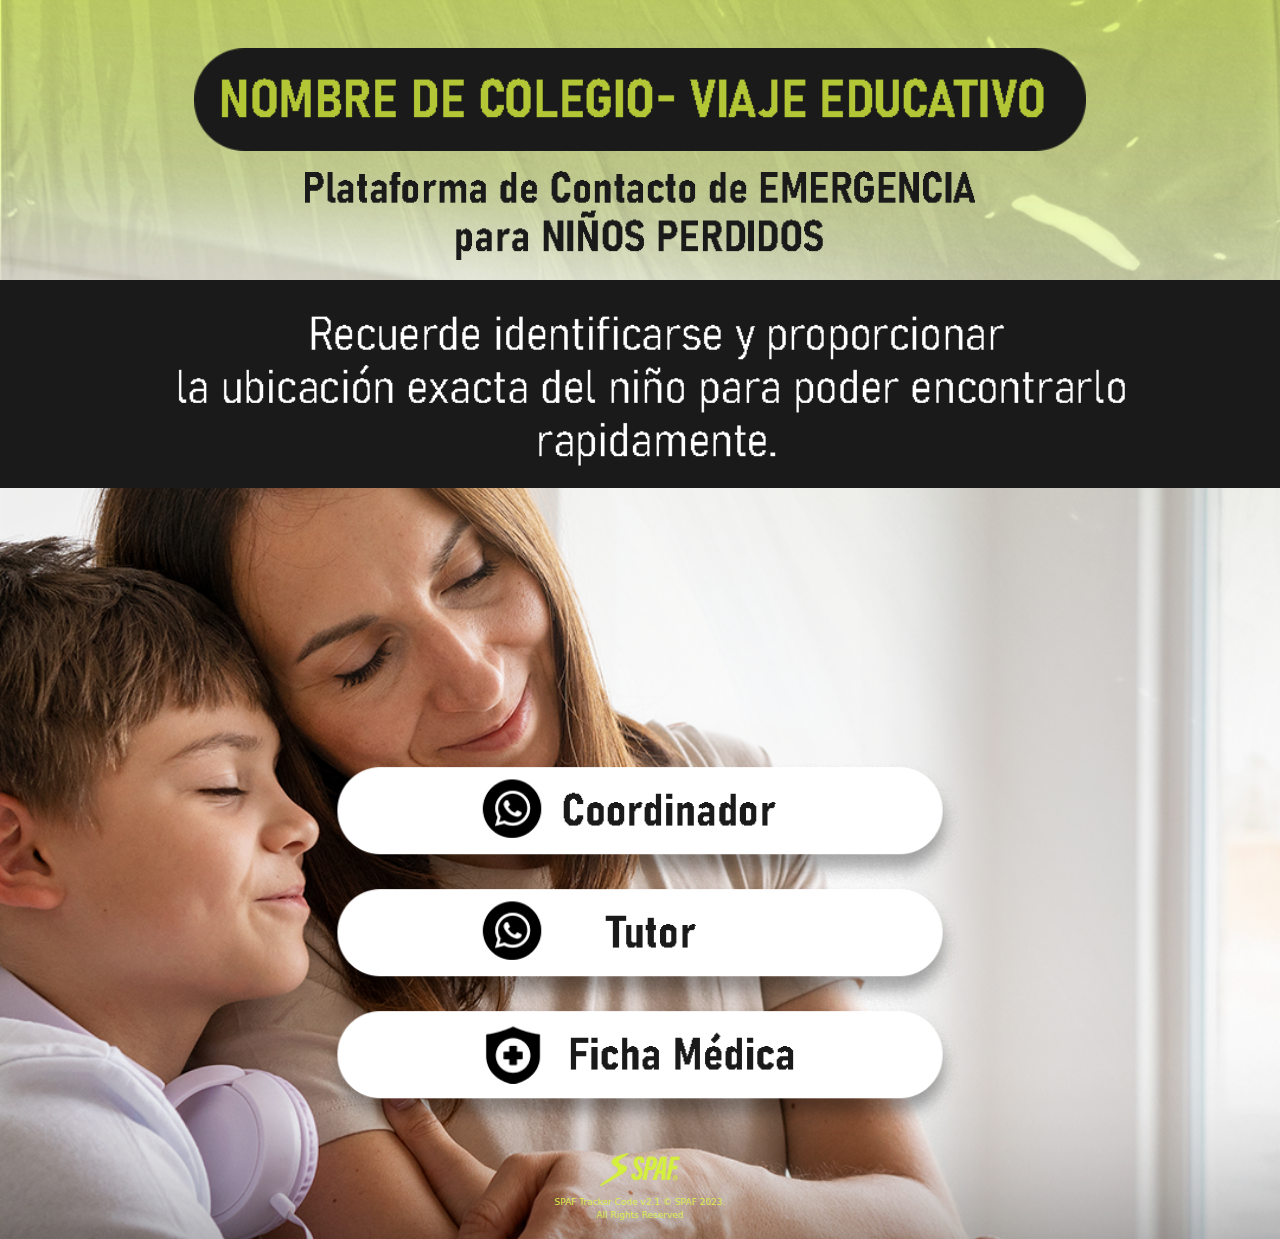
<file: index.html>
<!DOCTYPE html>
<html lang="en">

<head>
    <meta charset="utf-8" />
    <meta name="viewport" content="width=device-width, initial-scale=1, shrink-to-fit=no" />
    <meta name="description" content="" />
    <meta name="author" content="" />
    <title>Spaf Tracker Code</title>

    <link rel="icon" type="image/x-icon" href="./assets-spaf/img/iso liso.png" />

    <link href="css/styles.css" rel="stylesheet" />
    <link href="css/style2.css" rel="stylesheet" />
    <link rel="stylesheet" href="https://unpkg.com/aos@next/dist/aos.css" />
</head>

<body>
    <!--<div class="loader">
        <div class="loader-bar" id="progress"></div>
    </div>-->

    <div class="container">
        <div class="text-center mt-5">
            <img class="pastilla1" src="./assets-spaf/img/buttoms/NOMBRE DE COLEGIO- VIAJE EDUCATIVO.png"
                alt="pastilla-1">
            <img class="plataforma" src="./assets-spaf/img/Plataforma de Contacto de EMERGENCIA para NIÑOS PERDIDOS.png"
                alt="plataforma">
        </div>
    </div>

    <div class="cuadro-aclara">

        <div class="aclara">
            <img class="aclara-img"
                src="./assets-spaf/img/Recuerde identificarse y proporcionar la ubicación exacta del n.png" alt="">
        </div>

    </div>

    <section class="telefonos">

        <div data-aos="fade-up" data-aos-duration="8000" data-aos-delay="400">
            <!------- contacto cordi -------->
            <div class="wpp-empresa">
                <a href="https://api.whatsapp.com/send?phone=543794155930">
                    <img class="logo-wpp" src="./assets-spaf/img/buttoms/contacto coordinador.png" alt="cordi-wpp">
                </a>
            </div>

            <!------ contacto emergencia ------->
            <div class="wpp-empresa2">
                <a href="https://api.whatsapp.com/send?phone=543794155930">
                    <img class="logo-wpp" src="./assets-spaf/img/buttoms/NRO DE SEGURIDAD PARENTAL.png" alt="cordi-wpp">
                </a>
            </div>

            <!------- ficha medica ------->
            <div class="ficha-medica">
                <a href="ficha-medica.html">
                    <img class="logo-wpp" src="./assets-spaf/img/buttoms/FICHA MEDICA.png" alt="cordi-wpp">
                </a>
            </div>
        </div>
        <br />
    </section>

    <footer>
        <img class="logo-spaf" src="./assets-spaf/img/NEW SPAF copia.png" alt="logo-spaf">
        <p class="version">SPAF Tracker Code v2.1 &copy; SPAF 2023. <br /> All Rights Reserved</p>
    </footer>

    <div class="script">
    <script src="https://cdn.jsdelivr.net/npm/bootstrap@5.2.3/dist/js/bootstrap.bundle.min.js"></script>
    <script src="js/scripts.js"></script>
    <script src="https://unpkg.com/aos@next/dist/aos.js"></script>
    <script>
        AOS.init();
    </script>
    </div>
</body>

</html>
</file>
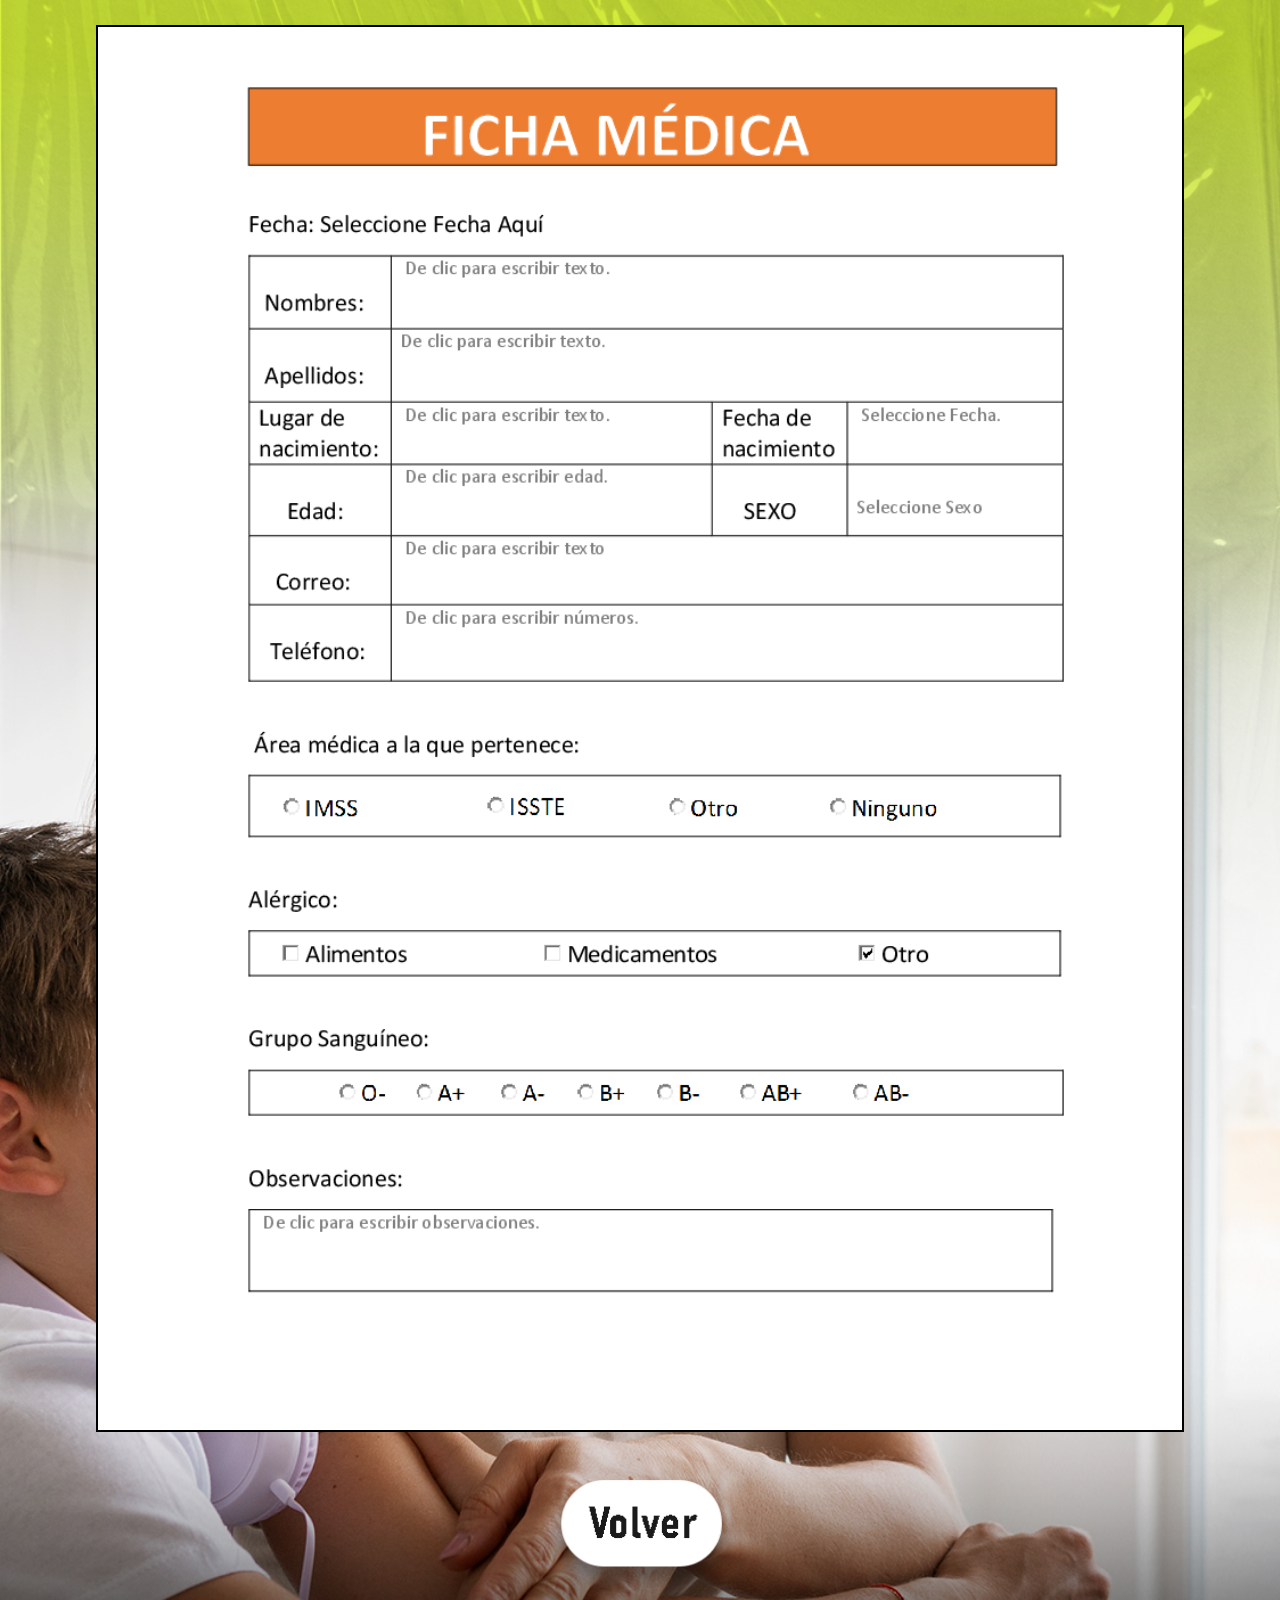
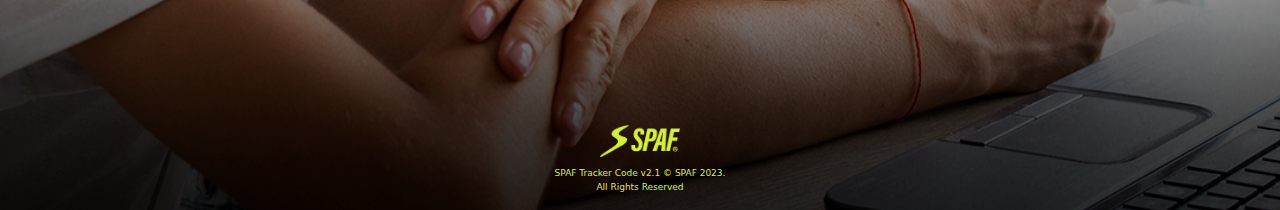
<file: ficha-medica.html>
<!DOCTYPE html>
<html lang="en">

<head>
    <meta charset="utf-8" />
    <meta name="viewport" content="width=device-width, initial-scale=1, shrink-to-fit=no" />
    <meta name="description" content="" />
    <meta name="author" content="" />
    <title>Spaf Tracker Code</title>

    <link rel="icon" type="image/x-icon" href="./assets-spaf/img/iso liso.png" />

    <link href="css/styles.css" rel="stylesheet" />
    <link href="css/style2.css" rel="stylesheet" />
</head>

<body>

    <section>
        <div class="ficha">
            <img class="ficha-img" src="./assets-spaf/img/ficha medica.png" alt="ficha-medica">
        </div>
    </section>
    <br />
    <section>
        <div class="volver">
            <a href="./index.html">
                <img class="volver2" src="./assets-spaf/img/buttoms/volver.png" alt="volver">
            </a>
        </div>
    </section>

    <footer class="footerFM">
        <img class="logo-spaf" src="./assets-spaf/img/NEW SPAF copia.png" alt="logo-spaf">
        <p class="version">SPAF Tracker Code v2.1 &copy; SPAF 2023. <br /> All Rights Reserved</p>
    </footer>

    <div class="script">
        <script src="https://cdn.jsdelivr.net/npm/bootstrap@5.2.3/dist/js/bootstrap.bundle.min.js"></script>
        <script src="js/scripts.js"></script>
    </div>
</body>

</html>
</file>
<file: css/styles.css>
@charset "UTF-8";

:root {
  --bs-blue: #0d6efd;
  --bs-indigo: #6610f2;
  --bs-purple: #6f42c1;
  --bs-pink: #d63384;
  --bs-red: #dc3545;
  --bs-orange: #fd7e14;
  --bs-yellow: #ffc107;
  --bs-green: #198754;
  --bs-teal: #20c997;
  --bs-cyan: #0dcaf0;
  --bs-black: #000;
  --bs-white: #fff;
  --bs-gray: #6c757d;
  --bs-gray-dark: #343a40;
  --bs-gray-100: #f8f9fa;
  --bs-gray-200: #e9ecef;
  --bs-gray-300: #dee2e6;
  --bs-gray-400: #ced4da;
  --bs-gray-500: #adb5bd;
  --bs-gray-600: #6c757d;
  --bs-gray-700: #495057;
  --bs-gray-800: #343a40;
  --bs-gray-900: #212529;
  --bs-primary: #0d6efd;
  --bs-secondary: #6c757d;
  --bs-success: #198754;
  --bs-info: #0dcaf0;
  --bs-warning: #ffc107;
  --bs-danger: #dc3545;
  --bs-light: #f8f9fa;
  --bs-dark: #212529;
  --bs-primary-rgb: 13, 110, 253;
  --bs-secondary-rgb: 108, 117, 125;
  --bs-success-rgb: 25, 135, 84;
  --bs-info-rgb: 13, 202, 240;
  --bs-warning-rgb: 255, 193, 7;
  --bs-danger-rgb: 220, 53, 69;
  --bs-light-rgb: 248, 249, 250;
  --bs-dark-rgb: 33, 37, 41;
  --bs-white-rgb: 255, 255, 255;
  --bs-black-rgb: 0, 0, 0;
  --bs-body-color-rgb: 33, 37, 41;
  --bs-body-bg-rgb: 255, 255, 255;
  --bs-font-sans-serif: system-ui, -apple-system, "Segoe UI", Roboto, "Helvetica Neue", "Noto Sans", "Liberation Sans", Arial, sans-serif, "Apple Color Emoji", "Segoe UI Emoji", "Segoe UI Symbol", "Noto Color Emoji";
  --bs-font-monospace: SFMono-Regular, Menlo, Monaco, Consolas, "Liberation Mono", "Courier New", monospace;
  --bs-gradient: linear-gradient(180deg, rgba(255, 255, 255, 0.15), rgba(255, 255, 255, 0));
  --bs-body-font-family: var(--bs-font-sans-serif);
  --bs-body-font-size: 1rem;
  --bs-body-font-weight: 400;
  --bs-body-line-height: 1.5;
  --bs-body-color: #212529;
  --bs-body-bg: #fff;
  --bs-border-width: 1px;
  --bs-border-style: solid;
  --bs-border-color: #dee2e6;
  --bs-border-color-translucent: rgba(0, 0, 0, 0.175);
  --bs-border-radius: 0.375rem;
  --bs-border-radius-sm: 0.25rem;
  --bs-border-radius-lg: 0.5rem;
  --bs-border-radius-xl: 1rem;
  --bs-border-radius-2xl: 2rem;
  --bs-border-radius-pill: 50rem;
  --bs-link-color: #0d6efd;
  --bs-link-hover-color: #0a58ca;
  --bs-code-color: #d63384;
  --bs-highlight-bg: #fff3cd;
}

*,
*::before,
*::after {
  box-sizing: border-box;
}

@media (prefers-reduced-motion: no-preference) {
  :root {
    scroll-behavior: smooth;
  }
}

body {
  margin: 0;
  font-family: var(--bs-body-font-family);
  font-size: var(--bs-body-font-size);
  font-weight: var(--bs-body-font-weight);
  line-height: var(--bs-body-line-height);
  color: var(--bs-body-color);
  text-align: var(--bs-body-text-align);
  background-color: var(--bs-body-bg);
  -webkit-text-size-adjust: 100%;
  -webkit-tap-highlight-color: rgba(0, 0, 0, 0);
}

hr {
  margin: 1rem 0;
  color: inherit;
  border: 0;
  border-top: 1px solid;
  opacity: 0.25;
}

h6, .h6, h5, .h5, h4, .h4, h3, .h3, h2, .h2, h1, .h1 {
  margin-top: 0;
  margin-bottom: 0.5rem;
  font-weight: 500;
  line-height: 1.2;
}

h1, .h1 {
  font-size: calc(1.375rem + 1.5vw);
}
@media (min-width: 1200px) {
  h1, .h1 {
    font-size: 2.5rem;
  }
}

h2, .h2 {
  font-size: calc(1.325rem + 0.9vw);
}
@media (min-width: 1200px) {
  h2, .h2 {
    font-size: 2rem;
  }
}

h3, .h3 {
  font-size: calc(1.3rem + 0.6vw);
}
@media (min-width: 1200px) {
  h3, .h3 {
    font-size: 1.75rem;
  }
}

h4, .h4 {
  font-size: calc(1.275rem + 0.3vw);
}
@media (min-width: 1200px) {
  h4, .h4 {
    font-size: 1.5rem;
  }
}

h5, .h5 {
  font-size: 1.25rem;
}

h6, .h6 {
  font-size: 1rem;
}

p {
  margin-top: 0;
  margin-bottom: 1rem;
}

abbr[title] {
  -webkit-text-decoration: underline dotted;
          text-decoration: underline dotted;
  cursor: help;
  -webkit-text-decoration-skip-ink: none;
          text-decoration-skip-ink: none;
}

address {
  margin-bottom: 1rem;
  font-style: normal;
  line-height: inherit;
}

ol,
ul {
  padding-left: 2rem;
}

ol,
ul,
dl {
  margin-top: 0;
  margin-bottom: 1rem;
}

ol ol,
ul ul,
ol ul,
ul ol {
  margin-bottom: 0;
}

dt {
  font-weight: 700;
}

dd {
  margin-bottom: 0.5rem;
  margin-left: 0;
}

blockquote {
  margin: 0 0 1rem;
}

b,
strong {
  font-weight: bolder;
}

small, .small {
  font-size: 0.875em;
}

mark, .mark {
  padding: 0.1875em;
  background-color: var(--bs-highlight-bg);
}

sub,
sup {
  position: relative;
  font-size: 0.75em;
  line-height: 0;
  vertical-align: baseline;
}

sub {
  bottom: -0.25em;
}

sup {
  top: -0.5em;
}

a {
  color: var(--bs-link-color);
  text-decoration: underline;
}
a:hover {
  color: var(--bs-link-hover-color);
}

a:not([href]):not([class]), a:not([href]):not([class]):hover {
  color: inherit;
  text-decoration: none;
}

pre,
code,
kbd,
samp {
  font-family: var(--bs-font-monospace);
  font-size: 1em;
}

pre {
  display: block;
  margin-top: 0;
  margin-bottom: 1rem;
  overflow: auto;
  font-size: 0.875em;
}
pre code {
  font-size: inherit;
  color: inherit;
  word-break: normal;
}

code {
  font-size: 0.875em;
  color: var(--bs-code-color);
  word-wrap: break-word;
}
a > code {
  color: inherit;
}

kbd {
  padding: 0.1875rem 0.375rem;
  font-size: 0.875em;
  color: var(--bs-body-bg);
  background-color: var(--bs-body-color);
  border-radius: 0.25rem;
}
kbd kbd {
  padding: 0;
  font-size: 1em;
}

figure {
  margin: 0 0 1rem;
}

img,
svg {
  vertical-align: middle;
}

table {
  caption-side: bottom;
  border-collapse: collapse;
}

caption {
  padding-top: 0.5rem;
  padding-bottom: 0.5rem;
  color: #6c757d;
  text-align: left;
}

th {
  text-align: inherit;
  text-align: -webkit-match-parent;
}

thead,
tbody,
tfoot,
tr,
td,
th {
  border-color: inherit;
  border-style: solid;
  border-width: 0;
}

label {
  display: inline-block;
}

button {
  border-radius: 0;
}

button:focus:not(:focus-visible) {
  outline: 0;
}

input,
button,
select,
optgroup,
textarea {
  margin: 0;
  font-family: inherit;
  font-size: inherit;
  line-height: inherit;
}

button,
select {
  text-transform: none;
}

[role=button] {
  cursor: pointer;
}

select {
  word-wrap: normal;
}
select:disabled {
  opacity: 1;
}

[list]:not([type=date]):not([type=datetime-local]):not([type=month]):not([type=week]):not([type=time])::-webkit-calendar-picker-indicator {
  display: none !important;
}

button,
[type=button],
[type=reset],
[type=submit] {
  -webkit-appearance: button;
}
button:not(:disabled),
[type=button]:not(:disabled),
[type=reset]:not(:disabled),
[type=submit]:not(:disabled) {
  cursor: pointer;
}

::-moz-focus-inner {
  padding: 0;
  border-style: none;
}

textarea {
  resize: vertical;
}

fieldset {
  min-width: 0;
  padding: 0;
  margin: 0;
  border: 0;
}

legend {
  float: left;
  width: 100%;
  padding: 0;
  margin-bottom: 0.5rem;
  font-size: calc(1.275rem + 0.3vw);
  line-height: inherit;
}
@media (min-width: 1200px) {
  legend {
    font-size: 1.5rem;
  }
}
legend + * {
  clear: left;
}

::-webkit-datetime-edit-fields-wrapper,
::-webkit-datetime-edit-text,
::-webkit-datetime-edit-minute,
::-webkit-datetime-edit-hour-field,
::-webkit-datetime-edit-day-field,
::-webkit-datetime-edit-month-field,
::-webkit-datetime-edit-year-field {
  padding: 0;
}

::-webkit-inner-spin-button {
  height: auto;
}

[type=search] {
  outline-offset: -2px;
  -webkit-appearance: textfield;
}

/* rtl:raw:
[type="tel"],
[type="url"],
[type="email"],
[type="number"] {
  direction: ltr;
}
*/
::-webkit-search-decoration {
  -webkit-appearance: none;
}

::-webkit-color-swatch-wrapper {
  padding: 0;
}

::file-selector-button {
  font: inherit;
  -webkit-appearance: button;
}

output {
  display: inline-block;
}

iframe {
  border: 0;
}

summary {
  display: list-item;
  cursor: pointer;
}

progress {
  vertical-align: baseline;
}

[hidden] {
  display: none !important;
}

.lead {
  font-size: 1.25rem;
  font-weight: 300;
}

.display-1 {
  font-size: calc(1.625rem + 4.5vw);
  font-weight: 300;
  line-height: 1.2;
}
@media (min-width: 1200px) {
  .display-1 {
    font-size: 5rem;
  }
}

.display-2 {
  font-size: calc(1.575rem + 3.9vw);
  font-weight: 300;
  line-height: 1.2;
}
@media (min-width: 1200px) {
  .display-2 {
    font-size: 4.5rem;
  }
}

.display-3 {
  font-size: calc(1.525rem + 3.3vw);
  font-weight: 300;
  line-height: 1.2;
}
@media (min-width: 1200px) {
  .display-3 {
    font-size: 4rem;
  }
}

.display-4 {
  font-size: calc(1.475rem + 2.7vw);
  font-weight: 300;
  line-height: 1.2;
}
@media (min-width: 1200px) {
  .display-4 {
    font-size: 3.5rem;
  }
}

.display-5 {
  font-size: calc(1.425rem + 2.1vw);
  font-weight: 300;
  line-height: 1.2;
}
@media (min-width: 1200px) {
  .display-5 {
    font-size: 3rem;
  }
}

.display-6 {
  font-size: calc(1.375rem + 1.5vw);
  font-weight: 300;
  line-height: 1.2;
}
@media (min-width: 1200px) {
  .display-6 {
    font-size: 2.5rem;
  }
}

.list-unstyled {
  padding-left: 0;
  list-style: none;
}

.list-inline {
  padding-left: 0;
  list-style: none;
}

.list-inline-item {
  display: inline-block;
}
.list-inline-item:not(:last-child) {
  margin-right: 0.5rem;
}

.initialism {
  font-size: 0.875em;
  text-transform: uppercase;
}

.blockquote {
  margin-bottom: 1rem;
  font-size: 1.25rem;
}
.blockquote > :last-child {
  margin-bottom: 0;
}

.blockquote-footer {
  margin-top: -1rem;
  margin-bottom: 1rem;
  font-size: 0.875em;
  color: #6c757d;
}
.blockquote-footer::before {
  content: "— ";
}

.img-fluid {
  max-width: 100%;
  height: auto;
}

.img-thumbnail {
  padding: 0.25rem;
  background-color: #fff;
  border: 1px solid var(--bs-border-color);
  border-radius: 0.375rem;
  max-width: 100%;
  height: auto;
}

.figure {
  display: inline-block;
}

.figure-img {
  margin-bottom: 0.5rem;
  line-height: 1;
}

.figure-caption {
  font-size: 0.875em;
  color: #6c757d;
}

.container,
.container-fluid,
.container-xxl,
.container-xl,
.container-lg,
.container-md,
.container-sm {
  --bs-gutter-x: 1.5rem;
  --bs-gutter-y: 0;
  width: 100%;
  padding-right: calc(var(--bs-gutter-x) * 0.5);
  padding-left: calc(var(--bs-gutter-x) * 0.5);
  margin-right: auto;
  margin-left: auto;
}

@media (min-width: 576px) {
  .container-sm, .container {
    max-width: 540px;
  }
}
@media (min-width: 768px) {
  .container-md, .container-sm, .container {
    max-width: 720px;
  }
}
@media (min-width: 992px) {
  .container-lg, .container-md, .container-sm, .container {
    max-width: 960px;
  }
}
@media (min-width: 1200px) {
  .container-xl, .container-lg, .container-md, .container-sm, .container {
    max-width: 1140px;
  }
}
@media (min-width: 1400px) {
  .container-xxl, .container-xl, .container-lg, .container-md, .container-sm, .container {
    max-width: 1320px;
  }
}
.row {
  --bs-gutter-x: 1.5rem;
  --bs-gutter-y: 0;
  display: flex;
  flex-wrap: wrap;
  margin-top: calc(-1 * var(--bs-gutter-y));
  margin-right: calc(-0.5 * var(--bs-gutter-x));
  margin-left: calc(-0.5 * var(--bs-gutter-x));
}
.row > * {
  flex-shrink: 0;
  width: 100%;
  max-width: 100%;
  padding-right: calc(var(--bs-gutter-x) * 0.5);
  padding-left: calc(var(--bs-gutter-x) * 0.5);
  margin-top: var(--bs-gutter-y);
}

.col {
  flex: 1 0 0%;
}

.row-cols-auto > * {
  flex: 0 0 auto;
  width: auto;
}

.row-cols-1 > * {
  flex: 0 0 auto;
  width: 100%;
}

.row-cols-2 > * {
  flex: 0 0 auto;
  width: 50%;
}

.row-cols-3 > * {
  flex: 0 0 auto;
  width: 33.3333333333%;
}

.row-cols-4 > * {
  flex: 0 0 auto;
  width: 25%;
}

.row-cols-5 > * {
  flex: 0 0 auto;
  width: 20%;
}

.row-cols-6 > * {
  flex: 0 0 auto;
  width: 16.6666666667%;
}

.col-auto {
  flex: 0 0 auto;
  width: auto;
}

.col-1 {
  flex: 0 0 auto;
  width: 8.33333333%;
}

.col-2 {
  flex: 0 0 auto;
  width: 16.66666667%;
}

.col-3 {
  flex: 0 0 auto;
  width: 25%;
}

.col-4 {
  flex: 0 0 auto;
  width: 33.33333333%;
}

.col-5 {
  flex: 0 0 auto;
  width: 41.66666667%;
}

.col-6 {
  flex: 0 0 auto;
  width: 50%;
}

.col-7 {
  flex: 0 0 auto;
  width: 58.33333333%;
}

.col-8 {
  flex: 0 0 auto;
  width: 66.66666667%;
}

.col-9 {
  flex: 0 0 auto;
  width: 75%;
}

.col-10 {
  flex: 0 0 auto;
  width: 83.33333333%;
}

.col-11 {
  flex: 0 0 auto;
  width: 91.66666667%;
}

.col-12 {
  flex: 0 0 auto;
  width: 100%;
}

.offset-1 {
  margin-left: 8.33333333%;
}

.offset-2 {
  margin-left: 16.66666667%;
}

.offset-3 {
  margin-left: 25%;
}

.offset-4 {
  margin-left: 33.33333333%;
}

.offset-5 {
  margin-left: 41.66666667%;
}

.offset-6 {
  margin-left: 50%;
}

.offset-7 {
  margin-left: 58.33333333%;
}

.offset-8 {
  margin-left: 66.66666667%;
}

.offset-9 {
  margin-left: 75%;
}

.offset-10 {
  margin-left: 83.33333333%;
}

.offset-11 {
  margin-left: 91.66666667%;
}

.g-0,
.gx-0 {
  --bs-gutter-x: 0;
}

.g-0,
.gy-0 {
  --bs-gutter-y: 0;
}

.g-1,
.gx-1 {
  --bs-gutter-x: 0.25rem;
}

.g-1,
.gy-1 {
  --bs-gutter-y: 0.25rem;
}

.g-2,
.gx-2 {
  --bs-gutter-x: 0.5rem;
}

.g-2,
.gy-2 {
  --bs-gutter-y: 0.5rem;
}

.g-3,
.gx-3 {
  --bs-gutter-x: 1rem;
}

.g-3,
.gy-3 {
  --bs-gutter-y: 1rem;
}

.g-4,
.gx-4 {
  --bs-gutter-x: 1.5rem;
}

.g-4,
.gy-4 {
  --bs-gutter-y: 1.5rem;
}

.g-5,
.gx-5 {
  --bs-gutter-x: 3rem;
}

.g-5,
.gy-5 {
  --bs-gutter-y: 3rem;
}

@media (min-width: 576px) {
  .col-sm {
    flex: 1 0 0%;
  }
  .row-cols-sm-auto > * {
    flex: 0 0 auto;
    width: auto;
  }
  .row-cols-sm-1 > * {
    flex: 0 0 auto;
    width: 100%;
  }
  .row-cols-sm-2 > * {
    flex: 0 0 auto;
    width: 50%;
  }
  .row-cols-sm-3 > * {
    flex: 0 0 auto;
    width: 33.3333333333%;
  }
  .row-cols-sm-4 > * {
    flex: 0 0 auto;
    width: 25%;
  }
  .row-cols-sm-5 > * {
    flex: 0 0 auto;
    width: 20%;
  }
  .row-cols-sm-6 > * {
    flex: 0 0 auto;
    width: 16.6666666667%;
  }
  .col-sm-auto {
    flex: 0 0 auto;
    width: auto;
  }
  .col-sm-1 {
    flex: 0 0 auto;
    width: 8.33333333%;
  }
  .col-sm-2 {
    flex: 0 0 auto;
    width: 16.66666667%;
  }
  .col-sm-3 {
    flex: 0 0 auto;
    width: 25%;
  }
  .col-sm-4 {
    flex: 0 0 auto;
    width: 33.33333333%;
  }
  .col-sm-5 {
    flex: 0 0 auto;
    width: 41.66666667%;
  }
  .col-sm-6 {
    flex: 0 0 auto;
    width: 50%;
  }
  .col-sm-7 {
    flex: 0 0 auto;
    width: 58.33333333%;
  }
  .col-sm-8 {
    flex: 0 0 auto;
    width: 66.66666667%;
  }
  .col-sm-9 {
    flex: 0 0 auto;
    width: 75%;
  }
  .col-sm-10 {
    flex: 0 0 auto;
    width: 83.33333333%;
  }
  .col-sm-11 {
    flex: 0 0 auto;
    width: 91.66666667%;
  }
  .col-sm-12 {
    flex: 0 0 auto;
    width: 100%;
  }
  .offset-sm-0 {
    margin-left: 0;
  }
  .offset-sm-1 {
    margin-left: 8.33333333%;
  }
  .offset-sm-2 {
    margin-left: 16.66666667%;
  }
  .offset-sm-3 {
    margin-left: 25%;
  }
  .offset-sm-4 {
    margin-left: 33.33333333%;
  }
  .offset-sm-5 {
    margin-left: 41.66666667%;
  }
  .offset-sm-6 {
    margin-left: 50%;
  }
  .offset-sm-7 {
    margin-left: 58.33333333%;
  }
  .offset-sm-8 {
    margin-left: 66.66666667%;
  }
  .offset-sm-9 {
    margin-left: 75%;
  }
  .offset-sm-10 {
    margin-left: 83.33333333%;
  }
  .offset-sm-11 {
    margin-left: 91.66666667%;
  }
  .g-sm-0,
  .gx-sm-0 {
    --bs-gutter-x: 0;
  }
  .g-sm-0,
  .gy-sm-0 {
    --bs-gutter-y: 0;
  }
  .g-sm-1,
  .gx-sm-1 {
    --bs-gutter-x: 0.25rem;
  }
  .g-sm-1,
  .gy-sm-1 {
    --bs-gutter-y: 0.25rem;
  }
  .g-sm-2,
  .gx-sm-2 {
    --bs-gutter-x: 0.5rem;
  }
  .g-sm-2,
  .gy-sm-2 {
    --bs-gutter-y: 0.5rem;
  }
  .g-sm-3,
  .gx-sm-3 {
    --bs-gutter-x: 1rem;
  }
  .g-sm-3,
  .gy-sm-3 {
    --bs-gutter-y: 1rem;
  }
  .g-sm-4,
  .gx-sm-4 {
    --bs-gutter-x: 1.5rem;
  }
  .g-sm-4,
  .gy-sm-4 {
    --bs-gutter-y: 1.5rem;
  }
  .g-sm-5,
  .gx-sm-5 {
    --bs-gutter-x: 3rem;
  }
  .g-sm-5,
  .gy-sm-5 {
    --bs-gutter-y: 3rem;
  }
}
@media (min-width: 768px) {
  .col-md {
    flex: 1 0 0%;
  }
  .row-cols-md-auto > * {
    flex: 0 0 auto;
    width: auto;
  }
  .row-cols-md-1 > * {
    flex: 0 0 auto;
    width: 100%;
  }
  .row-cols-md-2 > * {
    flex: 0 0 auto;
    width: 50%;
  }
  .row-cols-md-3 > * {
    flex: 0 0 auto;
    width: 33.3333333333%;
  }
  .row-cols-md-4 > * {
    flex: 0 0 auto;
    width: 25%;
  }
  .row-cols-md-5 > * {
    flex: 0 0 auto;
    width: 20%;
  }
  .row-cols-md-6 > * {
    flex: 0 0 auto;
    width: 16.6666666667%;
  }
  .col-md-auto {
    flex: 0 0 auto;
    width: auto;
  }
  .col-md-1 {
    flex: 0 0 auto;
    width: 8.33333333%;
  }
  .col-md-2 {
    flex: 0 0 auto;
    width: 16.66666667%;
  }
  .col-md-3 {
    flex: 0 0 auto;
    width: 25%;
  }
  .col-md-4 {
    flex: 0 0 auto;
    width: 33.33333333%;
  }
  .col-md-5 {
    flex: 0 0 auto;
    width: 41.66666667%;
  }
  .col-md-6 {
    flex: 0 0 auto;
    width: 50%;
  }
  .col-md-7 {
    flex: 0 0 auto;
    width: 58.33333333%;
  }
  .col-md-8 {
    flex: 0 0 auto;
    width: 66.66666667%;
  }
  .col-md-9 {
    flex: 0 0 auto;
    width: 75%;
  }
  .col-md-10 {
    flex: 0 0 auto;
    width: 83.33333333%;
  }
  .col-md-11 {
    flex: 0 0 auto;
    width: 91.66666667%;
  }
  .col-md-12 {
    flex: 0 0 auto;
    width: 100%;
  }
  .offset-md-0 {
    margin-left: 0;
  }
  .offset-md-1 {
    margin-left: 8.33333333%;
  }
  .offset-md-2 {
    margin-left: 16.66666667%;
  }
  .offset-md-3 {
    margin-left: 25%;
  }
  .offset-md-4 {
    margin-left: 33.33333333%;
  }
  .offset-md-5 {
    margin-left: 41.66666667%;
  }
  .offset-md-6 {
    margin-left: 50%;
  }
  .offset-md-7 {
    margin-left: 58.33333333%;
  }
  .offset-md-8 {
    margin-left: 66.66666667%;
  }
  .offset-md-9 {
    margin-left: 75%;
  }
  .offset-md-10 {
    margin-left: 83.33333333%;
  }
  .offset-md-11 {
    margin-left: 91.66666667%;
  }
  .g-md-0,
  .gx-md-0 {
    --bs-gutter-x: 0;
  }
  .g-md-0,
  .gy-md-0 {
    --bs-gutter-y: 0;
  }
  .g-md-1,
  .gx-md-1 {
    --bs-gutter-x: 0.25rem;
  }
  .g-md-1,
  .gy-md-1 {
    --bs-gutter-y: 0.25rem;
  }
  .g-md-2,
  .gx-md-2 {
    --bs-gutter-x: 0.5rem;
  }
  .g-md-2,
  .gy-md-2 {
    --bs-gutter-y: 0.5rem;
  }
  .g-md-3,
  .gx-md-3 {
    --bs-gutter-x: 1rem;
  }
  .g-md-3,
  .gy-md-3 {
    --bs-gutter-y: 1rem;
  }
  .g-md-4,
  .gx-md-4 {
    --bs-gutter-x: 1.5rem;
  }
  .g-md-4,
  .gy-md-4 {
    --bs-gutter-y: 1.5rem;
  }
  .g-md-5,
  .gx-md-5 {
    --bs-gutter-x: 3rem;
  }
  .g-md-5,
  .gy-md-5 {
    --bs-gutter-y: 3rem;
  }
}
@media (min-width: 992px) {
  .col-lg {
    flex: 1 0 0%;
  }
  .row-cols-lg-auto > * {
    flex: 0 0 auto;
    width: auto;
  }
  .row-cols-lg-1 > * {
    flex: 0 0 auto;
    width: 100%;
  }
  .row-cols-lg-2 > * {
    flex: 0 0 auto;
    width: 50%;
  }
  .row-cols-lg-3 > * {
    flex: 0 0 auto;
    width: 33.3333333333%;
  }
  .row-cols-lg-4 > * {
    flex: 0 0 auto;
    width: 25%;
  }
  .row-cols-lg-5 > * {
    flex: 0 0 auto;
    width: 20%;
  }
  .row-cols-lg-6 > * {
    flex: 0 0 auto;
    width: 16.6666666667%;
  }
  .col-lg-auto {
    flex: 0 0 auto;
    width: auto;
  }
  .col-lg-1 {
    flex: 0 0 auto;
    width: 8.33333333%;
  }
  .col-lg-2 {
    flex: 0 0 auto;
    width: 16.66666667%;
  }
  .col-lg-3 {
    flex: 0 0 auto;
    width: 25%;
  }
  .col-lg-4 {
    flex: 0 0 auto;
    width: 33.33333333%;
  }
  .col-lg-5 {
    flex: 0 0 auto;
    width: 41.66666667%;
  }
  .col-lg-6 {
    flex: 0 0 auto;
    width: 50%;
  }
  .col-lg-7 {
    flex: 0 0 auto;
    width: 58.33333333%;
  }
  .col-lg-8 {
    flex: 0 0 auto;
    width: 66.66666667%;
  }
  .col-lg-9 {
    flex: 0 0 auto;
    width: 75%;
  }
  .col-lg-10 {
    flex: 0 0 auto;
    width: 83.33333333%;
  }
  .col-lg-11 {
    flex: 0 0 auto;
    width: 91.66666667%;
  }
  .col-lg-12 {
    flex: 0 0 auto;
    width: 100%;
  }
  .offset-lg-0 {
    margin-left: 0;
  }
  .offset-lg-1 {
    margin-left: 8.33333333%;
  }
  .offset-lg-2 {
    margin-left: 16.66666667%;
  }
  .offset-lg-3 {
    margin-left: 25%;
  }
  .offset-lg-4 {
    margin-left: 33.33333333%;
  }
  .offset-lg-5 {
    margin-left: 41.66666667%;
  }
  .offset-lg-6 {
    margin-left: 50%;
  }
  .offset-lg-7 {
    margin-left: 58.33333333%;
  }
  .offset-lg-8 {
    margin-left: 66.66666667%;
  }
  .offset-lg-9 {
    margin-left: 75%;
  }
  .offset-lg-10 {
    margin-left: 83.33333333%;
  }
  .offset-lg-11 {
    margin-left: 91.66666667%;
  }
  .g-lg-0,
  .gx-lg-0 {
    --bs-gutter-x: 0;
  }
  .g-lg-0,
  .gy-lg-0 {
    --bs-gutter-y: 0;
  }
  .g-lg-1,
  .gx-lg-1 {
    --bs-gutter-x: 0.25rem;
  }
  .g-lg-1,
  .gy-lg-1 {
    --bs-gutter-y: 0.25rem;
  }
  .g-lg-2,
  .gx-lg-2 {
    --bs-gutter-x: 0.5rem;
  }
  .g-lg-2,
  .gy-lg-2 {
    --bs-gutter-y: 0.5rem;
  }
  .g-lg-3,
  .gx-lg-3 {
    --bs-gutter-x: 1rem;
  }
  .g-lg-3,
  .gy-lg-3 {
    --bs-gutter-y: 1rem;
  }
  .g-lg-4,
  .gx-lg-4 {
    --bs-gutter-x: 1.5rem;
  }
  .g-lg-4,
  .gy-lg-4 {
    --bs-gutter-y: 1.5rem;
  }
  .g-lg-5,
  .gx-lg-5 {
    --bs-gutter-x: 3rem;
  }
  .g-lg-5,
  .gy-lg-5 {
    --bs-gutter-y: 3rem;
  }
}
@media (min-width: 1200px) {
  .col-xl {
    flex: 1 0 0%;
  }
  .row-cols-xl-auto > * {
    flex: 0 0 auto;
    width: auto;
  }
  .row-cols-xl-1 > * {
    flex: 0 0 auto;
    width: 100%;
  }
  .row-cols-xl-2 > * {
    flex: 0 0 auto;
    width: 50%;
  }
  .row-cols-xl-3 > * {
    flex: 0 0 auto;
    width: 33.3333333333%;
  }
  .row-cols-xl-4 > * {
    flex: 0 0 auto;
    width: 25%;
  }
  .row-cols-xl-5 > * {
    flex: 0 0 auto;
    width: 20%;
  }
  .row-cols-xl-6 > * {
    flex: 0 0 auto;
    width: 16.6666666667%;
  }
  .col-xl-auto {
    flex: 0 0 auto;
    width: auto;
  }
  .col-xl-1 {
    flex: 0 0 auto;
    width: 8.33333333%;
  }
  .col-xl-2 {
    flex: 0 0 auto;
    width: 16.66666667%;
  }
  .col-xl-3 {
    flex: 0 0 auto;
    width: 25%;
  }
  .col-xl-4 {
    flex: 0 0 auto;
    width: 33.33333333%;
  }
  .col-xl-5 {
    flex: 0 0 auto;
    width: 41.66666667%;
  }
  .col-xl-6 {
    flex: 0 0 auto;
    width: 50%;
  }
  .col-xl-7 {
    flex: 0 0 auto;
    width: 58.33333333%;
  }
  .col-xl-8 {
    flex: 0 0 auto;
    width: 66.66666667%;
  }
  .col-xl-9 {
    flex: 0 0 auto;
    width: 75%;
  }
  .col-xl-10 {
    flex: 0 0 auto;
    width: 83.33333333%;
  }
  .col-xl-11 {
    flex: 0 0 auto;
    width: 91.66666667%;
  }
  .col-xl-12 {
    flex: 0 0 auto;
    width: 100%;
  }
  .offset-xl-0 {
    margin-left: 0;
  }
  .offset-xl-1 {
    margin-left: 8.33333333%;
  }
  .offset-xl-2 {
    margin-left: 16.66666667%;
  }
  .offset-xl-3 {
    margin-left: 25%;
  }
  .offset-xl-4 {
    margin-left: 33.33333333%;
  }
  .offset-xl-5 {
    margin-left: 41.66666667%;
  }
  .offset-xl-6 {
    margin-left: 50%;
  }
  .offset-xl-7 {
    margin-left: 58.33333333%;
  }
  .offset-xl-8 {
    margin-left: 66.66666667%;
  }
  .offset-xl-9 {
    margin-left: 75%;
  }
  .offset-xl-10 {
    margin-left: 83.33333333%;
  }
  .offset-xl-11 {
    margin-left: 91.66666667%;
  }
  .g-xl-0,
  .gx-xl-0 {
    --bs-gutter-x: 0;
  }
  .g-xl-0,
  .gy-xl-0 {
    --bs-gutter-y: 0;
  }
  .g-xl-1,
  .gx-xl-1 {
    --bs-gutter-x: 0.25rem;
  }
  .g-xl-1,
  .gy-xl-1 {
    --bs-gutter-y: 0.25rem;
  }
  .g-xl-2,
  .gx-xl-2 {
    --bs-gutter-x: 0.5rem;
  }
  .g-xl-2,
  .gy-xl-2 {
    --bs-gutter-y: 0.5rem;
  }
  .g-xl-3,
  .gx-xl-3 {
    --bs-gutter-x: 1rem;
  }
  .g-xl-3,
  .gy-xl-3 {
    --bs-gutter-y: 1rem;
  }
  .g-xl-4,
  .gx-xl-4 {
    --bs-gutter-x: 1.5rem;
  }
  .g-xl-4,
  .gy-xl-4 {
    --bs-gutter-y: 1.5rem;
  }
  .g-xl-5,
  .gx-xl-5 {
    --bs-gutter-x: 3rem;
  }
  .g-xl-5,
  .gy-xl-5 {
    --bs-gutter-y: 3rem;
  }
}
@media (min-width: 1400px) {
  .col-xxl {
    flex: 1 0 0%;
  }
  .row-cols-xxl-auto > * {
    flex: 0 0 auto;
    width: auto;
  }
  .row-cols-xxl-1 > * {
    flex: 0 0 auto;
    width: 100%;
  }
  .row-cols-xxl-2 > * {
    flex: 0 0 auto;
    width: 50%;
  }
  .row-cols-xxl-3 > * {
    flex: 0 0 auto;
    width: 33.3333333333%;
  }
  .row-cols-xxl-4 > * {
    flex: 0 0 auto;
    width: 25%;
  }
  .row-cols-xxl-5 > * {
    flex: 0 0 auto;
    width: 20%;
  }
  .row-cols-xxl-6 > * {
    flex: 0 0 auto;
    width: 16.6666666667%;
  }
  .col-xxl-auto {
    flex: 0 0 auto;
    width: auto;
  }
  .col-xxl-1 {
    flex: 0 0 auto;
    width: 8.33333333%;
  }
  .col-xxl-2 {
    flex: 0 0 auto;
    width: 16.66666667%;
  }
  .col-xxl-3 {
    flex: 0 0 auto;
    width: 25%;
  }
  .col-xxl-4 {
    flex: 0 0 auto;
    width: 33.33333333%;
  }
  .col-xxl-5 {
    flex: 0 0 auto;
    width: 41.66666667%;
  }
  .col-xxl-6 {
    flex: 0 0 auto;
    width: 50%;
  }
  .col-xxl-7 {
    flex: 0 0 auto;
    width: 58.33333333%;
  }
  .col-xxl-8 {
    flex: 0 0 auto;
    width: 66.66666667%;
  }
  .col-xxl-9 {
    flex: 0 0 auto;
    width: 75%;
  }
  .col-xxl-10 {
    flex: 0 0 auto;
    width: 83.33333333%;
  }
  .col-xxl-11 {
    flex: 0 0 auto;
    width: 91.66666667%;
  }
  .col-xxl-12 {
    flex: 0 0 auto;
    width: 100%;
  }
  .offset-xxl-0 {
    margin-left: 0;
  }
  .offset-xxl-1 {
    margin-left: 8.33333333%;
  }
  .offset-xxl-2 {
    margin-left: 16.66666667%;
  }
  .offset-xxl-3 {
    margin-left: 25%;
  }
  .offset-xxl-4 {
    margin-left: 33.33333333%;
  }
  .offset-xxl-5 {
    margin-left: 41.66666667%;
  }
  .offset-xxl-6 {
    margin-left: 50%;
  }
  .offset-xxl-7 {
    margin-left: 58.33333333%;
  }
  .offset-xxl-8 {
    margin-left: 66.66666667%;
  }
  .offset-xxl-9 {
    margin-left: 75%;
  }
  .offset-xxl-10 {
    margin-left: 83.33333333%;
  }
  .offset-xxl-11 {
    margin-left: 91.66666667%;
  }
  .g-xxl-0,
  .gx-xxl-0 {
    --bs-gutter-x: 0;
  }
  .g-xxl-0,
  .gy-xxl-0 {
    --bs-gutter-y: 0;
  }
  .g-xxl-1,
  .gx-xxl-1 {
    --bs-gutter-x: 0.25rem;
  }
  .g-xxl-1,
  .gy-xxl-1 {
    --bs-gutter-y: 0.25rem;
  }
  .g-xxl-2,
  .gx-xxl-2 {
    --bs-gutter-x: 0.5rem;
  }
  .g-xxl-2,
  .gy-xxl-2 {
    --bs-gutter-y: 0.5rem;
  }
  .g-xxl-3,
  .gx-xxl-3 {
    --bs-gutter-x: 1rem;
  }
  .g-xxl-3,
  .gy-xxl-3 {
    --bs-gutter-y: 1rem;
  }
  .g-xxl-4,
  .gx-xxl-4 {
    --bs-gutter-x: 1.5rem;
  }
  .g-xxl-4,
  .gy-xxl-4 {
    --bs-gutter-y: 1.5rem;
  }
  .g-xxl-5,
  .gx-xxl-5 {
    --bs-gutter-x: 3rem;
  }
  .g-xxl-5,
  .gy-xxl-5 {
    --bs-gutter-y: 3rem;
  }
}
.table {
  --bs-table-color: var(--bs-body-color);
  --bs-table-bg: transparent;
  --bs-table-border-color: var(--bs-border-color);
  --bs-table-accent-bg: transparent;
  --bs-table-striped-color: var(--bs-body-color);
  --bs-table-striped-bg: rgba(0, 0, 0, 0.05);
  --bs-table-active-color: var(--bs-body-color);
  --bs-table-active-bg: rgba(0, 0, 0, 0.1);
  --bs-table-hover-color: var(--bs-body-color);
  --bs-table-hover-bg: rgba(0, 0, 0, 0.075);
  width: 100%;
  margin-bottom: 1rem;
  color: var(--bs-table-color);
  vertical-align: top;
  border-color: var(--bs-table-border-color);
}
.table > :not(caption) > * > * {
  padding: 0.5rem 0.5rem;
  background-color: var(--bs-table-bg);
  border-bottom-width: 1px;
  box-shadow: inset 0 0 0 9999px var(--bs-table-accent-bg);
}
.table > tbody {
  vertical-align: inherit;
}
.table > thead {
  vertical-align: bottom;
}

.table-group-divider {
  border-top: 2px solid currentcolor;
}

.caption-top {
  caption-side: top;
}

.table-sm > :not(caption) > * > * {
  padding: 0.25rem 0.25rem;
}

.table-bordered > :not(caption) > * {
  border-width: 1px 0;
}
.table-bordered > :not(caption) > * > * {
  border-width: 0 1px;
}

.table-borderless > :not(caption) > * > * {
  border-bottom-width: 0;
}
.table-borderless > :not(:first-child) {
  border-top-width: 0;
}

.table-striped > tbody > tr:nth-of-type(odd) > * {
  --bs-table-accent-bg: var(--bs-table-striped-bg);
  color: var(--bs-table-striped-color);
}

.table-striped-columns > :not(caption) > tr > :nth-child(even) {
  --bs-table-accent-bg: var(--bs-table-striped-bg);
  color: var(--bs-table-striped-color);
}

.table-active {
  --bs-table-accent-bg: var(--bs-table-active-bg);
  color: var(--bs-table-active-color);
}

.table-hover > tbody > tr:hover > * {
  --bs-table-accent-bg: var(--bs-table-hover-bg);
  color: var(--bs-table-hover-color);
}

.table-primary {
  --bs-table-color: #000;
  --bs-table-bg: #cfe2ff;
  --bs-table-border-color: #bacbe6;
  --bs-table-striped-bg: #c5d7f2;
  --bs-table-striped-color: #000;
  --bs-table-active-bg: #bacbe6;
  --bs-table-active-color: #000;
  --bs-table-hover-bg: #bfd1ec;
  --bs-table-hover-color: #000;
  color: var(--bs-table-color);
  border-color: var(--bs-table-border-color);
}

.table-secondary {
  --bs-table-color: #000;
  --bs-table-bg: #e2e3e5;
  --bs-table-border-color: #cbccce;
  --bs-table-striped-bg: #d7d8da;
  --bs-table-striped-color: #000;
  --bs-table-active-bg: #cbccce;
  --bs-table-active-color: #000;
  --bs-table-hover-bg: #d1d2d4;
  --bs-table-hover-color: #000;
  color: var(--bs-table-color);
  border-color: var(--bs-table-border-color);
}

.table-success {
  --bs-table-color: #000;
  --bs-table-bg: #d1e7dd;
  --bs-table-border-color: #bcd0c7;
  --bs-table-striped-bg: #c7dbd2;
  --bs-table-striped-color: #000;
  --bs-table-active-bg: #bcd0c7;
  --bs-table-active-color: #000;
  --bs-table-hover-bg: #c1d6cc;
  --bs-table-hover-color: #000;
  color: var(--bs-table-color);
  border-color: var(--bs-table-border-color);
}

.table-info {
  --bs-table-color: #000;
  --bs-table-bg: #cff4fc;
  --bs-table-border-color: #badce3;
  --bs-table-striped-bg: #c5e8ef;
  --bs-table-striped-color: #000;
  --bs-table-active-bg: #badce3;
  --bs-table-active-color: #000;
  --bs-table-hover-bg: #bfe2e9;
  --bs-table-hover-color: #000;
  color: var(--bs-table-color);
  border-color: var(--bs-table-border-color);
}

.table-warning {
  --bs-table-color: #000;
  --bs-table-bg: #fff3cd;
  --bs-table-border-color: #e6dbb9;
  --bs-table-striped-bg: #f2e7c3;
  --bs-table-striped-color: #000;
  --bs-table-active-bg: #e6dbb9;
  --bs-table-active-color: #000;
  --bs-table-hover-bg: #ece1be;
  --bs-table-hover-color: #000;
  color: var(--bs-table-color);
  border-color: var(--bs-table-border-color);
}

.table-danger {
  --bs-table-color: #000;
  --bs-table-bg: #f8d7da;
  --bs-table-border-color: #dfc2c4;
  --bs-table-striped-bg: #eccccf;
  --bs-table-striped-color: #000;
  --bs-table-active-bg: #dfc2c4;
  --bs-table-active-color: #000;
  --bs-table-hover-bg: #e5c7ca;
  --bs-table-hover-color: #000;
  color: var(--bs-table-color);
  border-color: var(--bs-table-border-color);
}

.table-light {
  --bs-table-color: #000;
  --bs-table-bg: #f8f9fa;
  --bs-table-border-color: #dfe0e1;
  --bs-table-striped-bg: #ecedee;
  --bs-table-striped-color: #000;
  --bs-table-active-bg: #dfe0e1;
  --bs-table-active-color: #000;
  --bs-table-hover-bg: #e5e6e7;
  --bs-table-hover-color: #000;
  color: var(--bs-table-color);
  border-color: var(--bs-table-border-color);
}

.table-dark {
  --bs-table-color: #fff;
  --bs-table-bg: #212529;
  --bs-table-border-color: #373b3e;
  --bs-table-striped-bg: #2c3034;
  --bs-table-striped-color: #fff;
  --bs-table-active-bg: #373b3e;
  --bs-table-active-color: #fff;
  --bs-table-hover-bg: #323539;
  --bs-table-hover-color: #fff;
  color: var(--bs-table-color);
  border-color: var(--bs-table-border-color);
}

.table-responsive {
  overflow-x: auto;
  -webkit-overflow-scrolling: touch;
}

@media (max-width: 575.98px) {
  .table-responsive-sm {
    overflow-x: auto;
    -webkit-overflow-scrolling: touch;
  }
}
@media (max-width: 767.98px) {
  .table-responsive-md {
    overflow-x: auto;
    -webkit-overflow-scrolling: touch;
  }
}
@media (max-width: 991.98px) {
  .table-responsive-lg {
    overflow-x: auto;
    -webkit-overflow-scrolling: touch;
  }
}
@media (max-width: 1199.98px) {
  .table-responsive-xl {
    overflow-x: auto;
    -webkit-overflow-scrolling: touch;
  }
}
@media (max-width: 1399.98px) {
  .table-responsive-xxl {
    overflow-x: auto;
    -webkit-overflow-scrolling: touch;
  }
}
.form-label {
  margin-bottom: 0.5rem;
}

.col-form-label {
  padding-top: calc(0.375rem + 1px);
  padding-bottom: calc(0.375rem + 1px);
  margin-bottom: 0;
  font-size: inherit;
  line-height: 1.5;
}

.col-form-label-lg {
  padding-top: calc(0.5rem + 1px);
  padding-bottom: calc(0.5rem + 1px);
  font-size: 1.25rem;
}

.col-form-label-sm {
  padding-top: calc(0.25rem + 1px);
  padding-bottom: calc(0.25rem + 1px);
  font-size: 0.875rem;
}

.form-text {
  margin-top: 0.25rem;
  font-size: 0.875em;
  color: #6c757d;
}

.form-control {
  display: block;
  width: 100%;
  padding: 0.375rem 0.75rem;
  font-size: 1rem;
  font-weight: 400;
  line-height: 1.5;
  color: #212529;
  background-color: #fff;
  background-clip: padding-box;
  border: 1px solid #ced4da;
  -webkit-appearance: none;
     -moz-appearance: none;
          appearance: none;
  border-radius: 0.375rem;
  transition: border-color 0.15s ease-in-out, box-shadow 0.15s ease-in-out;
}
@media (prefers-reduced-motion: reduce) {
  .form-control {
    transition: none;
  }
}
.form-control[type=file] {
  overflow: hidden;
}
.form-control[type=file]:not(:disabled):not([readonly]) {
  cursor: pointer;
}
.form-control:focus {
  color: #212529;
  background-color: #fff;
  border-color: #86b7fe;
  outline: 0;
  box-shadow: 0 0 0 0.25rem rgba(13, 110, 253, 0.25);
}
.form-control::-webkit-date-and-time-value {
  height: 1.5em;
}
.form-control::-moz-placeholder {
  color: #6c757d;
  opacity: 1;
}
.form-control::placeholder {
  color: #6c757d;
  opacity: 1;
}
.form-control:disabled {
  background-color: #e9ecef;
  opacity: 1;
}
.form-control::file-selector-button {
  padding: 0.375rem 0.75rem;
  margin: -0.375rem -0.75rem;
  -webkit-margin-end: 0.75rem;
          margin-inline-end: 0.75rem;
  color: #212529;
  background-color: #e9ecef;
  pointer-events: none;
  border-color: inherit;
  border-style: solid;
  border-width: 0;
  border-inline-end-width: 1px;
  border-radius: 0;
  transition: color 0.15s ease-in-out, background-color 0.15s ease-in-out, border-color 0.15s ease-in-out, box-shadow 0.15s ease-in-out;
}
@media (prefers-reduced-motion: reduce) {
  .form-control::file-selector-button {
    transition: none;
  }
}
.form-control:hover:not(:disabled):not([readonly])::file-selector-button {
  background-color: #dde0e3;
}

.form-control-plaintext {
  display: block;
  width: 100%;
  padding: 0.375rem 0;
  margin-bottom: 0;
  line-height: 1.5;
  color: #212529;
  background-color: transparent;
  border: solid transparent;
  border-width: 1px 0;
}
.form-control-plaintext:focus {
  outline: 0;
}
.form-control-plaintext.form-control-sm, .form-control-plaintext.form-control-lg {
  padding-right: 0;
  padding-left: 0;
}

.form-control-sm {
  min-height: calc(1.5em + 0.5rem + 2px);
  padding: 0.25rem 0.5rem;
  font-size: 0.875rem;
  border-radius: 0.25rem;
}
.form-control-sm::file-selector-button {
  padding: 0.25rem 0.5rem;
  margin: -0.25rem -0.5rem;
  -webkit-margin-end: 0.5rem;
          margin-inline-end: 0.5rem;
}

.form-control-lg {
  min-height: calc(1.5em + 1rem + 2px);
  padding: 0.5rem 1rem;
  font-size: 1.25rem;
  border-radius: 0.5rem;
}
.form-control-lg::file-selector-button {
  padding: 0.5rem 1rem;
  margin: -0.5rem -1rem;
  -webkit-margin-end: 1rem;
          margin-inline-end: 1rem;
}

textarea.form-control {
  min-height: calc(1.5em + 0.75rem + 2px);
}
textarea.form-control-sm {
  min-height: calc(1.5em + 0.5rem + 2px);
}
textarea.form-control-lg {
  min-height: calc(1.5em + 1rem + 2px);
}

.form-control-color {
  width: 3rem;
  height: calc(1.5em + 0.75rem + 2px);
  padding: 0.375rem;
}
.form-control-color:not(:disabled):not([readonly]) {
  cursor: pointer;
}
.form-control-color::-moz-color-swatch {
  border: 0 !important;
  border-radius: 0.375rem;
}
.form-control-color::-webkit-color-swatch {
  border-radius: 0.375rem;
}
.form-control-color.form-control-sm {
  height: calc(1.5em + 0.5rem + 2px);
}
.form-control-color.form-control-lg {
  height: calc(1.5em + 1rem + 2px);
}

.form-select {
  display: block;
  width: 100%;
  padding: 0.375rem 2.25rem 0.375rem 0.75rem;
  -moz-padding-start: calc(0.75rem - 3px);
  font-size: 1rem;
  font-weight: 400;
  line-height: 1.5;
  color: #212529;
  background-color: #fff;
  background-image: url("data:image/svg+xml,%3csvg xmlns='http://www.w3.org/2000/svg' viewBox='0 0 16 16'%3e%3cpath fill='none' stroke='%23343a40' stroke-linecap='round' stroke-linejoin='round' stroke-width='2' d='m2 5 6 6 6-6'/%3e%3c/svg%3e");
  background-repeat: no-repeat;
  background-position: right 0.75rem center;
  background-size: 16px 12px;
  border: 1px solid #ced4da;
  border-radius: 0.375rem;
  transition: border-color 0.15s ease-in-out, box-shadow 0.15s ease-in-out;
  -webkit-appearance: none;
     -moz-appearance: none;
          appearance: none;
}
@media (prefers-reduced-motion: reduce) {
  .form-select {
    transition: none;
  }
}
.form-select:focus {
  border-color: #86b7fe;
  outline: 0;
  box-shadow: 0 0 0 0.25rem rgba(13, 110, 253, 0.25);
}
.form-select[multiple], .form-select[size]:not([size="1"]) {
  padding-right: 0.75rem;
  background-image: none;
}
.form-select:disabled {
  background-color: #e9ecef;
}
.form-select:-moz-focusring {
  color: transparent;
  text-shadow: 0 0 0 #212529;
}

.form-select-sm {
  padding-top: 0.25rem;
  padding-bottom: 0.25rem;
  padding-left: 0.5rem;
  font-size: 0.875rem;
  border-radius: 0.25rem;
}

.form-select-lg {
  padding-top: 0.5rem;
  padding-bottom: 0.5rem;
  padding-left: 1rem;
  font-size: 1.25rem;
  border-radius: 0.5rem;
}

.form-check {
  display: block;
  min-height: 1.5rem;
  padding-left: 1.5em;
  margin-bottom: 0.125rem;
}
.form-check .form-check-input {
  float: left;
  margin-left: -1.5em;
}

.form-check-reverse {
  padding-right: 1.5em;
  padding-left: 0;
  text-align: right;
}
.form-check-reverse .form-check-input {
  float: right;
  margin-right: -1.5em;
  margin-left: 0;
}

.form-check-input {
  width: 1em;
  height: 1em;
  margin-top: 0.25em;
  vertical-align: top;
  background-color: #fff;
  background-repeat: no-repeat;
  background-position: center;
  background-size: contain;
  border: 1px solid rgba(0, 0, 0, 0.25);
  -webkit-appearance: none;
     -moz-appearance: none;
          appearance: none;
  -webkit-print-color-adjust: exact;
          print-color-adjust: exact;
}
.form-check-input[type=checkbox] {
  border-radius: 0.25em;
}
.form-check-input[type=radio] {
  border-radius: 50%;
}
.form-check-input:active {
  filter: brightness(90%);
}
.form-check-input:focus {
  border-color: #86b7fe;
  outline: 0;
  box-shadow: 0 0 0 0.25rem rgba(13, 110, 253, 0.25);
}
.form-check-input:checked {
  background-color: #0d6efd;
  border-color: #0d6efd;
}
.form-check-input:checked[type=checkbox] {
  background-image: url("data:image/svg+xml,%3csvg xmlns='http://www.w3.org/2000/svg' viewBox='0 0 20 20'%3e%3cpath fill='none' stroke='%23fff' stroke-linecap='round' stroke-linejoin='round' stroke-width='3' d='m6 10 3 3 6-6'/%3e%3c/svg%3e");
}
.form-check-input:checked[type=radio] {
  background-image: url("data:image/svg+xml,%3csvg xmlns='http://www.w3.org/2000/svg' viewBox='-4 -4 8 8'%3e%3ccircle r='2' fill='%23fff'/%3e%3c/svg%3e");
}
.form-check-input[type=checkbox]:indeterminate {
  background-color: #0d6efd;
  border-color: #0d6efd;
  background-image: url("data:image/svg+xml,%3csvg xmlns='http://www.w3.org/2000/svg' viewBox='0 0 20 20'%3e%3cpath fill='none' stroke='%23fff' stroke-linecap='round' stroke-linejoin='round' stroke-width='3' d='M6 10h8'/%3e%3c/svg%3e");
}
.form-check-input:disabled {
  pointer-events: none;
  filter: none;
  opacity: 0.5;
}
.form-check-input[disabled] ~ .form-check-label, .form-check-input:disabled ~ .form-check-label {
  cursor: default;
  opacity: 0.5;
}

.form-switch {
  padding-left: 2.5em;
}
.form-switch .form-check-input {
  width: 2em;
  margin-left: -2.5em;
  background-image: url("data:image/svg+xml,%3csvg xmlns='http://www.w3.org/2000/svg' viewBox='-4 -4 8 8'%3e%3ccircle r='3' fill='rgba%280, 0, 0, 0.25%29'/%3e%3c/svg%3e");
  background-position: left center;
  border-radius: 2em;
  transition: background-position 0.15s ease-in-out;
}
@media (prefers-reduced-motion: reduce) {
  .form-switch .form-check-input {
    transition: none;
  }
}
.form-switch .form-check-input:focus {
  background-image: url("data:image/svg+xml,%3csvg xmlns='http://www.w3.org/2000/svg' viewBox='-4 -4 8 8'%3e%3ccircle r='3' fill='%2386b7fe'/%3e%3c/svg%3e");
}
.form-switch .form-check-input:checked {
  background-position: right center;
  background-image: url("data:image/svg+xml,%3csvg xmlns='http://www.w3.org/2000/svg' viewBox='-4 -4 8 8'%3e%3ccircle r='3' fill='%23fff'/%3e%3c/svg%3e");
}
.form-switch.form-check-reverse {
  padding-right: 2.5em;
  padding-left: 0;
}
.form-switch.form-check-reverse .form-check-input {
  margin-right: -2.5em;
  margin-left: 0;
}

.form-check-inline {
  display: inline-block;
  margin-right: 1rem;
}

.btn-check {
  position: absolute;
  clip: rect(0, 0, 0, 0);
  pointer-events: none;
}
.btn-check[disabled] + .btn, .btn-check:disabled + .btn {
  pointer-events: none;
  filter: none;
  opacity: 0.65;
}

.form-range {
  width: 100%;
  height: 1.5rem;
  padding: 0;
  background-color: transparent;
  -webkit-appearance: none;
     -moz-appearance: none;
          appearance: none;
}
.form-range:focus {
  outline: 0;
}
.form-range:focus::-webkit-slider-thumb {
  box-shadow: 0 0 0 1px #fff, 0 0 0 0.25rem rgba(13, 110, 253, 0.25);
}
.form-range:focus::-moz-range-thumb {
  box-shadow: 0 0 0 1px #fff, 0 0 0 0.25rem rgba(13, 110, 253, 0.25);
}
.form-range::-moz-focus-outer {
  border: 0;
}
.form-range::-webkit-slider-thumb {
  width: 1rem;
  height: 1rem;
  margin-top: -0.25rem;
  background-color: #0d6efd;
  border: 0;
  border-radius: 1rem;
  -webkit-transition: background-color 0.15s ease-in-out, border-color 0.15s ease-in-out, box-shadow 0.15s ease-in-out;
  transition: background-color 0.15s ease-in-out, border-color 0.15s ease-in-out, box-shadow 0.15s ease-in-out;
  -webkit-appearance: none;
          appearance: none;
}
@media (prefers-reduced-motion: reduce) {
  .form-range::-webkit-slider-thumb {
    -webkit-transition: none;
    transition: none;
  }
}
.form-range::-webkit-slider-thumb:active {
  background-color: #b6d4fe;
}
.form-range::-webkit-slider-runnable-track {
  width: 100%;
  height: 0.5rem;
  color: transparent;
  cursor: pointer;
  background-color: #dee2e6;
  border-color: transparent;
  border-radius: 1rem;
}
.form-range::-moz-range-thumb {
  width: 1rem;
  height: 1rem;
  background-color: #0d6efd;
  border: 0;
  border-radius: 1rem;
  -moz-transition: background-color 0.15s ease-in-out, border-color 0.15s ease-in-out, box-shadow 0.15s ease-in-out;
  transition: background-color 0.15s ease-in-out, border-color 0.15s ease-in-out, box-shadow 0.15s ease-in-out;
  -moz-appearance: none;
       appearance: none;
}
@media (prefers-reduced-motion: reduce) {
  .form-range::-moz-range-thumb {
    -moz-transition: none;
    transition: none;
  }
}
.form-range::-moz-range-thumb:active {
  background-color: #b6d4fe;
}
.form-range::-moz-range-track {
  width: 100%;
  height: 0.5rem;
  color: transparent;
  cursor: pointer;
  background-color: #dee2e6;
  border-color: transparent;
  border-radius: 1rem;
}
.form-range:disabled {
  pointer-events: none;
}
.form-range:disabled::-webkit-slider-thumb {
  background-color: #adb5bd;
}
.form-range:disabled::-moz-range-thumb {
  background-color: #adb5bd;
}

.form-floating {
  position: relative;
}
.form-floating > .form-control,
.form-floating > .form-control-plaintext,
.form-floating > .form-select {
  height: calc(3.5rem + 2px);
  line-height: 1.25;
}
.form-floating > label {
  position: absolute;
  top: 0;
  left: 0;
  width: 100%;
  height: 100%;
  padding: 1rem 0.75rem;
  overflow: hidden;
  text-align: start;
  text-overflow: ellipsis;
  white-space: nowrap;
  pointer-events: none;
  border: 1px solid transparent;
  transform-origin: 0 0;
  transition: opacity 0.1s ease-in-out, transform 0.1s ease-in-out;
}
@media (prefers-reduced-motion: reduce) {
  .form-floating > label {
    transition: none;
  }
}
.form-floating > .form-control,
.form-floating > .form-control-plaintext {
  padding: 1rem 0.75rem;
}
.form-floating > .form-control::-moz-placeholder, .form-floating > .form-control-plaintext::-moz-placeholder {
  color: transparent;
}
.form-floating > .form-control::placeholder,
.form-floating > .form-control-plaintext::placeholder {
  color: transparent;
}
.form-floating > .form-control:not(:-moz-placeholder-shown), .form-floating > .form-control-plaintext:not(:-moz-placeholder-shown) {
  padding-top: 1.625rem;
  padding-bottom: 0.625rem;
}
.form-floating > .form-control:focus, .form-floating > .form-control:not(:placeholder-shown),
.form-floating > .form-control-plaintext:focus,
.form-floating > .form-control-plaintext:not(:placeholder-shown) {
  padding-top: 1.625rem;
  padding-bottom: 0.625rem;
}
.form-floating > .form-control:-webkit-autofill,
.form-floating > .form-control-plaintext:-webkit-autofill {
  padding-top: 1.625rem;
  padding-bottom: 0.625rem;
}
.form-floating > .form-select {
  padding-top: 1.625rem;
  padding-bottom: 0.625rem;
}
.form-floating > .form-control:not(:-moz-placeholder-shown) ~ label {
  opacity: 0.65;
  transform: scale(0.85) translateY(-0.5rem) translateX(0.15rem);
}
.form-floating > .form-control:focus ~ label,
.form-floating > .form-control:not(:placeholder-shown) ~ label,
.form-floating > .form-control-plaintext ~ label,
.form-floating > .form-select ~ label {
  opacity: 0.65;
  transform: scale(0.85) translateY(-0.5rem) translateX(0.15rem);
}
.form-floating > .form-control:-webkit-autofill ~ label {
  opacity: 0.65;
  transform: scale(0.85) translateY(-0.5rem) translateX(0.15rem);
}
.form-floating > .form-control-plaintext ~ label {
  border-width: 1px 0;
}

.input-group {
  position: relative;
  display: flex;
  flex-wrap: wrap;
  align-items: stretch;
  width: 100%;
}
.input-group > .form-control,
.input-group > .form-select,
.input-group > .form-floating {
  position: relative;
  flex: 1 1 auto;
  width: 1%;
  min-width: 0;
}
.input-group > .form-control:focus,
.input-group > .form-select:focus,
.input-group > .form-floating:focus-within {
  z-index: 5;
}
.input-group .btn {
  position: relative;
  z-index: 2;
}
.input-group .btn:focus {
  z-index: 5;
}

.input-group-text {
  display: flex;
  align-items: center;
  padding: 0.375rem 0.75rem;
  font-size: 1rem;
  font-weight: 400;
  line-height: 1.5;
  color: #212529;
  text-align: center;
  white-space: nowrap;
  background-color: #e9ecef;
  border: 1px solid #ced4da;
  border-radius: 0.375rem;
}

.input-group-lg > .form-control,
.input-group-lg > .form-select,
.input-group-lg > .input-group-text,
.input-group-lg > .btn {
  padding: 0.5rem 1rem;
  font-size: 1.25rem;
  border-radius: 0.5rem;
}

.input-group-sm > .form-control,
.input-group-sm > .form-select,
.input-group-sm > .input-group-text,
.input-group-sm > .btn {
  padding: 0.25rem 0.5rem;
  font-size: 0.875rem;
  border-radius: 0.25rem;
}

.input-group-lg > .form-select,
.input-group-sm > .form-select {
  padding-right: 3rem;
}

.input-group:not(.has-validation) > :not(:last-child):not(.dropdown-toggle):not(.dropdown-menu):not(.form-floating),
.input-group:not(.has-validation) > .dropdown-toggle:nth-last-child(n+3),
.input-group:not(.has-validation) > .form-floating:not(:last-child) > .form-control,
.input-group:not(.has-validation) > .form-floating:not(:last-child) > .form-select {
  border-top-right-radius: 0;
  border-bottom-right-radius: 0;
}
.input-group.has-validation > :nth-last-child(n+3):not(.dropdown-toggle):not(.dropdown-menu):not(.form-floating),
.input-group.has-validation > .dropdown-toggle:nth-last-child(n+4),
.input-group.has-validation > .form-floating:nth-last-child(n+3) > .form-control,
.input-group.has-validation > .form-floating:nth-last-child(n+3) > .form-select {
  border-top-right-radius: 0;
  border-bottom-right-radius: 0;
}
.input-group > :not(:first-child):not(.dropdown-menu):not(.valid-tooltip):not(.valid-feedback):not(.invalid-tooltip):not(.invalid-feedback) {
  margin-left: -1px;
  border-top-left-radius: 0;
  border-bottom-left-radius: 0;
}
.input-group > .form-floating:not(:first-child) > .form-control,
.input-group > .form-floating:not(:first-child) > .form-select {
  border-top-left-radius: 0;
  border-bottom-left-radius: 0;
}

.valid-feedback {
  display: none;
  width: 100%;
  margin-top: 0.25rem;
  font-size: 0.875em;
  color: #198754;
}

.valid-tooltip {
  position: absolute;
  top: 100%;
  z-index: 5;
  display: none;
  max-width: 100%;
  padding: 0.25rem 0.5rem;
  margin-top: 0.1rem;
  font-size: 0.875rem;
  color: #fff;
  background-color: rgba(25, 135, 84, 0.9);
  border-radius: 0.375rem;
}

.was-validated :valid ~ .valid-feedback,
.was-validated :valid ~ .valid-tooltip,
.is-valid ~ .valid-feedback,
.is-valid ~ .valid-tooltip {
  display: block;
}

.was-validated .form-control:valid, .form-control.is-valid {
  border-color: #198754;
  padding-right: calc(1.5em + 0.75rem);
  background-image: url("data:image/svg+xml,%3csvg xmlns='http://www.w3.org/2000/svg' viewBox='0 0 8 8'%3e%3cpath fill='%23198754' d='M2.3 6.73.6 4.53c-.4-1.04.46-1.4 1.1-.8l1.1 1.4 3.4-3.8c.6-.63 1.6-.27 1.2.7l-4 4.6c-.43.5-.8.4-1.1.1z'/%3e%3c/svg%3e");
  background-repeat: no-repeat;
  background-position: right calc(0.375em + 0.1875rem) center;
  background-size: calc(0.75em + 0.375rem) calc(0.75em + 0.375rem);
}
.was-validated .form-control:valid:focus, .form-control.is-valid:focus {
  border-color: #198754;
  box-shadow: 0 0 0 0.25rem rgba(25, 135, 84, 0.25);
}

.was-validated textarea.form-control:valid, textarea.form-control.is-valid {
  padding-right: calc(1.5em + 0.75rem);
  background-position: top calc(0.375em + 0.1875rem) right calc(0.375em + 0.1875rem);
}

.was-validated .form-select:valid, .form-select.is-valid {
  border-color: #198754;
}
.was-validated .form-select:valid:not([multiple]):not([size]), .was-validated .form-select:valid:not([multiple])[size="1"], .form-select.is-valid:not([multiple]):not([size]), .form-select.is-valid:not([multiple])[size="1"] {
  padding-right: 4.125rem;
  background-image: url("data:image/svg+xml,%3csvg xmlns='http://www.w3.org/2000/svg' viewBox='0 0 16 16'%3e%3cpath fill='none' stroke='%23343a40' stroke-linecap='round' stroke-linejoin='round' stroke-width='2' d='m2 5 6 6 6-6'/%3e%3c/svg%3e"), url("data:image/svg+xml,%3csvg xmlns='http://www.w3.org/2000/svg' viewBox='0 0 8 8'%3e%3cpath fill='%23198754' d='M2.3 6.73.6 4.53c-.4-1.04.46-1.4 1.1-.8l1.1 1.4 3.4-3.8c.6-.63 1.6-.27 1.2.7l-4 4.6c-.43.5-.8.4-1.1.1z'/%3e%3c/svg%3e");
  background-position: right 0.75rem center, center right 2.25rem;
  background-size: 16px 12px, calc(0.75em + 0.375rem) calc(0.75em + 0.375rem);
}
.was-validated .form-select:valid:focus, .form-select.is-valid:focus {
  border-color: #198754;
  box-shadow: 0 0 0 0.25rem rgba(25, 135, 84, 0.25);
}

.was-validated .form-control-color:valid, .form-control-color.is-valid {
  width: calc(3rem + calc(1.5em + 0.75rem));
}

.was-validated .form-check-input:valid, .form-check-input.is-valid {
  border-color: #198754;
}
.was-validated .form-check-input:valid:checked, .form-check-input.is-valid:checked {
  background-color: #198754;
}
.was-validated .form-check-input:valid:focus, .form-check-input.is-valid:focus {
  box-shadow: 0 0 0 0.25rem rgba(25, 135, 84, 0.25);
}
.was-validated .form-check-input:valid ~ .form-check-label, .form-check-input.is-valid ~ .form-check-label {
  color: #198754;
}

.form-check-inline .form-check-input ~ .valid-feedback {
  margin-left: 0.5em;
}

.was-validated .input-group > .form-control:not(:focus):valid, .input-group > .form-control:not(:focus).is-valid,
.was-validated .input-group > .form-select:not(:focus):valid,
.input-group > .form-select:not(:focus).is-valid,
.was-validated .input-group > .form-floating:not(:focus-within):valid,
.input-group > .form-floating:not(:focus-within).is-valid {
  z-index: 3;
}

.invalid-feedback {
  display: none;
  width: 100%;
  margin-top: 0.25rem;
  font-size: 0.875em;
  color: #dc3545;
}

.invalid-tooltip {
  position: absolute;
  top: 100%;
  z-index: 5;
  display: none;
  max-width: 100%;
  padding: 0.25rem 0.5rem;
  margin-top: 0.1rem;
  font-size: 0.875rem;
  color: #fff;
  background-color: rgba(220, 53, 69, 0.9);
  border-radius: 0.375rem;
}

.was-validated :invalid ~ .invalid-feedback,
.was-validated :invalid ~ .invalid-tooltip,
.is-invalid ~ .invalid-feedback,
.is-invalid ~ .invalid-tooltip {
  display: block;
}

.was-validated .form-control:invalid, .form-control.is-invalid {
  border-color: #dc3545;
  padding-right: calc(1.5em + 0.75rem);
  background-image: url("data:image/svg+xml,%3csvg xmlns='http://www.w3.org/2000/svg' viewBox='0 0 12 12' width='12' height='12' fill='none' stroke='%23dc3545'%3e%3ccircle cx='6' cy='6' r='4.5'/%3e%3cpath stroke-linejoin='round' d='M5.8 3.6h.4L6 6.5z'/%3e%3ccircle cx='6' cy='8.2' r='.6' fill='%23dc3545' stroke='none'/%3e%3c/svg%3e");
  background-repeat: no-repeat;
  background-position: right calc(0.375em + 0.1875rem) center;
  background-size: calc(0.75em + 0.375rem) calc(0.75em + 0.375rem);
}
.was-validated .form-control:invalid:focus, .form-control.is-invalid:focus {
  border-color: #dc3545;
  box-shadow: 0 0 0 0.25rem rgba(220, 53, 69, 0.25);
}

.was-validated textarea.form-control:invalid, textarea.form-control.is-invalid {
  padding-right: calc(1.5em + 0.75rem);
  background-position: top calc(0.375em + 0.1875rem) right calc(0.375em + 0.1875rem);
}

.was-validated .form-select:invalid, .form-select.is-invalid {
  border-color: #dc3545;
}
.was-validated .form-select:invalid:not([multiple]):not([size]), .was-validated .form-select:invalid:not([multiple])[size="1"], .form-select.is-invalid:not([multiple]):not([size]), .form-select.is-invalid:not([multiple])[size="1"] {
  padding-right: 4.125rem;
  background-image: url("data:image/svg+xml,%3csvg xmlns='http://www.w3.org/2000/svg' viewBox='0 0 16 16'%3e%3cpath fill='none' stroke='%23343a40' stroke-linecap='round' stroke-linejoin='round' stroke-width='2' d='m2 5 6 6 6-6'/%3e%3c/svg%3e"), url("data:image/svg+xml,%3csvg xmlns='http://www.w3.org/2000/svg' viewBox='0 0 12 12' width='12' height='12' fill='none' stroke='%23dc3545'%3e%3ccircle cx='6' cy='6' r='4.5'/%3e%3cpath stroke-linejoin='round' d='M5.8 3.6h.4L6 6.5z'/%3e%3ccircle cx='6' cy='8.2' r='.6' fill='%23dc3545' stroke='none'/%3e%3c/svg%3e");
  background-position: right 0.75rem center, center right 2.25rem;
  background-size: 16px 12px, calc(0.75em + 0.375rem) calc(0.75em + 0.375rem);
}
.was-validated .form-select:invalid:focus, .form-select.is-invalid:focus {
  border-color: #dc3545;
  box-shadow: 0 0 0 0.25rem rgba(220, 53, 69, 0.25);
}

.was-validated .form-control-color:invalid, .form-control-color.is-invalid {
  width: calc(3rem + calc(1.5em + 0.75rem));
}

.was-validated .form-check-input:invalid, .form-check-input.is-invalid {
  border-color: #dc3545;
}
.was-validated .form-check-input:invalid:checked, .form-check-input.is-invalid:checked {
  background-color: #dc3545;
}
.was-validated .form-check-input:invalid:focus, .form-check-input.is-invalid:focus {
  box-shadow: 0 0 0 0.25rem rgba(220, 53, 69, 0.25);
}
.was-validated .form-check-input:invalid ~ .form-check-label, .form-check-input.is-invalid ~ .form-check-label {
  color: #dc3545;
}

.form-check-inline .form-check-input ~ .invalid-feedback {
  margin-left: 0.5em;
}

.was-validated .input-group > .form-control:not(:focus):invalid, .input-group > .form-control:not(:focus).is-invalid,
.was-validated .input-group > .form-select:not(:focus):invalid,
.input-group > .form-select:not(:focus).is-invalid,
.was-validated .input-group > .form-floating:not(:focus-within):invalid,
.input-group > .form-floating:not(:focus-within).is-invalid {
  z-index: 4;
}

.btn {
  --bs-btn-padding-x: 0.75rem;
  --bs-btn-padding-y: 0.375rem;
  --bs-btn-font-family: ;
  --bs-btn-font-size: 1rem;
  --bs-btn-font-weight: 400;
  --bs-btn-line-height: 1.5;
  --bs-btn-color: #212529;
  --bs-btn-bg: transparent;
  --bs-btn-border-width: 1px;
  --bs-btn-border-color: transparent;
  --bs-btn-border-radius: 0.375rem;
  --bs-btn-hover-border-color: transparent;
  --bs-btn-box-shadow: inset 0 1px 0 rgba(255, 255, 255, 0.15), 0 1px 1px rgba(0, 0, 0, 0.075);
  --bs-btn-disabled-opacity: 0.65;
  --bs-btn-focus-box-shadow: 0 0 0 0.25rem rgba(var(--bs-btn-focus-shadow-rgb), .5);
  display: inline-block;
  padding: var(--bs-btn-padding-y) var(--bs-btn-padding-x);
  font-family: var(--bs-btn-font-family);
  font-size: var(--bs-btn-font-size);
  font-weight: var(--bs-btn-font-weight);
  line-height: var(--bs-btn-line-height);
  color: var(--bs-btn-color);
  text-align: center;
  text-decoration: none;
  vertical-align: middle;
  cursor: pointer;
  -webkit-user-select: none;
     -moz-user-select: none;
          user-select: none;
  border: var(--bs-btn-border-width) solid var(--bs-btn-border-color);
  border-radius: var(--bs-btn-border-radius);
  background-color: var(--bs-btn-bg);
  transition: color 0.15s ease-in-out, background-color 0.15s ease-in-out, border-color 0.15s ease-in-out, box-shadow 0.15s ease-in-out;
}
@media (prefers-reduced-motion: reduce) {
  .btn {
    transition: none;
  }
}
.btn:hover {
  color: var(--bs-btn-hover-color);
  background-color: var(--bs-btn-hover-bg);
  border-color: var(--bs-btn-hover-border-color);
}
.btn-check + .btn:hover {
  color: var(--bs-btn-color);
  background-color: var(--bs-btn-bg);
  border-color: var(--bs-btn-border-color);
}
.btn:focus-visible {
  color: var(--bs-btn-hover-color);
  background-color: var(--bs-btn-hover-bg);
  border-color: var(--bs-btn-hover-border-color);
  outline: 0;
  box-shadow: var(--bs-btn-focus-box-shadow);
}
.btn-check:focus-visible + .btn {
  border-color: var(--bs-btn-hover-border-color);
  outline: 0;
  box-shadow: var(--bs-btn-focus-box-shadow);
}
.btn-check:checked + .btn, :not(.btn-check) + .btn:active, .btn:first-child:active, .btn.active, .btn.show {
  color: var(--bs-btn-active-color);
  background-color: var(--bs-btn-active-bg);
  border-color: var(--bs-btn-active-border-color);
}
.btn-check:checked + .btn:focus-visible, :not(.btn-check) + .btn:active:focus-visible, .btn:first-child:active:focus-visible, .btn.active:focus-visible, .btn.show:focus-visible {
  box-shadow: var(--bs-btn-focus-box-shadow);
}
.btn:disabled, .btn.disabled, fieldset:disabled .btn {
  color: var(--bs-btn-disabled-color);
  pointer-events: none;
  background-color: var(--bs-btn-disabled-bg);
  border-color: var(--bs-btn-disabled-border-color);
  opacity: var(--bs-btn-disabled-opacity);
}

.btn-primary {
  --bs-btn-color: #fff;
  --bs-btn-bg: #0d6efd;
  --bs-btn-border-color: #0d6efd;
  --bs-btn-hover-color: #fff;
  --bs-btn-hover-bg: #0b5ed7;
  --bs-btn-hover-border-color: #0a58ca;
  --bs-btn-focus-shadow-rgb: 49, 132, 253;
  --bs-btn-active-color: #fff;
  --bs-btn-active-bg: #0a58ca;
  --bs-btn-active-border-color: #0a53be;
  --bs-btn-active-shadow: inset 0 3px 5px rgba(0, 0, 0, 0.125);
  --bs-btn-disabled-color: #fff;
  --bs-btn-disabled-bg: #0d6efd;
  --bs-btn-disabled-border-color: #0d6efd;
}

.btn-secondary {
  --bs-btn-color: #fff;
  --bs-btn-bg: #6c757d;
  --bs-btn-border-color: #6c757d;
  --bs-btn-hover-color: #fff;
  --bs-btn-hover-bg: #5c636a;
  --bs-btn-hover-border-color: #565e64;
  --bs-btn-focus-shadow-rgb: 130, 138, 145;
  --bs-btn-active-color: #fff;
  --bs-btn-active-bg: #565e64;
  --bs-btn-active-border-color: #51585e;
  --bs-btn-active-shadow: inset 0 3px 5px rgba(0, 0, 0, 0.125);
  --bs-btn-disabled-color: #fff;
  --bs-btn-disabled-bg: #6c757d;
  --bs-btn-disabled-border-color: #6c757d;
}

.btn-success {
  --bs-btn-color: #fff;
  --bs-btn-bg: #198754;
  --bs-btn-border-color: #198754;
  --bs-btn-hover-color: #fff;
  --bs-btn-hover-bg: #157347;
  --bs-btn-hover-border-color: #146c43;
  --bs-btn-focus-shadow-rgb: 60, 153, 110;
  --bs-btn-active-color: #fff;
  --bs-btn-active-bg: #146c43;
  --bs-btn-active-border-color: #13653f;
  --bs-btn-active-shadow: inset 0 3px 5px rgba(0, 0, 0, 0.125);
  --bs-btn-disabled-color: #fff;
  --bs-btn-disabled-bg: #198754;
  --bs-btn-disabled-border-color: #198754;
}

.btn-info {
  --bs-btn-color: #000;
  --bs-btn-bg: #0dcaf0;
  --bs-btn-border-color: #0dcaf0;
  --bs-btn-hover-color: #000;
  --bs-btn-hover-bg: #31d2f2;
  --bs-btn-hover-border-color: #25cff2;
  --bs-btn-focus-shadow-rgb: 11, 172, 204;
  --bs-btn-active-color: #000;
  --bs-btn-active-bg: #3dd5f3;
  --bs-btn-active-border-color: #25cff2;
  --bs-btn-active-shadow: inset 0 3px 5px rgba(0, 0, 0, 0.125);
  --bs-btn-disabled-color: #000;
  --bs-btn-disabled-bg: #0dcaf0;
  --bs-btn-disabled-border-color: #0dcaf0;
}

.btn-warning {
  --bs-btn-color: #000;
  --bs-btn-bg: #ffc107;
  --bs-btn-border-color: #ffc107;
  --bs-btn-hover-color: #000;
  --bs-btn-hover-bg: #ffca2c;
  --bs-btn-hover-border-color: #ffc720;
  --bs-btn-focus-shadow-rgb: 217, 164, 6;
  --bs-btn-active-color: #000;
  --bs-btn-active-bg: #ffcd39;
  --bs-btn-active-border-color: #ffc720;
  --bs-btn-active-shadow: inset 0 3px 5px rgba(0, 0, 0, 0.125);
  --bs-btn-disabled-color: #000;
  --bs-btn-disabled-bg: #ffc107;
  --bs-btn-disabled-border-color: #ffc107;
}

.btn-danger {
  --bs-btn-color: #fff;
  --bs-btn-bg: #dc3545;
  --bs-btn-border-color: #dc3545;
  --bs-btn-hover-color: #fff;
  --bs-btn-hover-bg: #bb2d3b;
  --bs-btn-hover-border-color: #b02a37;
  --bs-btn-focus-shadow-rgb: 225, 83, 97;
  --bs-btn-active-color: #fff;
  --bs-btn-active-bg: #b02a37;
  --bs-btn-active-border-color: #a52834;
  --bs-btn-active-shadow: inset 0 3px 5px rgba(0, 0, 0, 0.125);
  --bs-btn-disabled-color: #fff;
  --bs-btn-disabled-bg: #dc3545;
  --bs-btn-disabled-border-color: #dc3545;
}

.btn-light {
  --bs-btn-color: #000;
  --bs-btn-bg: #f8f9fa;
  --bs-btn-border-color: #f8f9fa;
  --bs-btn-hover-color: #000;
  --bs-btn-hover-bg: #d3d4d5;
  --bs-btn-hover-border-color: #c6c7c8;
  --bs-btn-focus-shadow-rgb: 211, 212, 213;
  --bs-btn-active-color: #000;
  --bs-btn-active-bg: #c6c7c8;
  --bs-btn-active-border-color: #babbbc;
  --bs-btn-active-shadow: inset 0 3px 5px rgba(0, 0, 0, 0.125);
  --bs-btn-disabled-color: #000;
  --bs-btn-disabled-bg: #f8f9fa;
  --bs-btn-disabled-border-color: #f8f9fa;
}

.btn-dark {
  --bs-btn-color: #fff;
  --bs-btn-bg: #212529;
  --bs-btn-border-color: #212529;
  --bs-btn-hover-color: #fff;
  --bs-btn-hover-bg: #424649;
  --bs-btn-hover-border-color: #373b3e;
  --bs-btn-focus-shadow-rgb: 66, 70, 73;
  --bs-btn-active-color: #fff;
  --bs-btn-active-bg: #4d5154;
  --bs-btn-active-border-color: #373b3e;
  --bs-btn-active-shadow: inset 0 3px 5px rgba(0, 0, 0, 0.125);
  --bs-btn-disabled-color: #fff;
  --bs-btn-disabled-bg: #212529;
  --bs-btn-disabled-border-color: #212529;
}

.btn-outline-primary {
  --bs-btn-color: #0d6efd;
  --bs-btn-border-color: #0d6efd;
  --bs-btn-hover-color: #fff;
  --bs-btn-hover-bg: #0d6efd;
  --bs-btn-hover-border-color: #0d6efd;
  --bs-btn-focus-shadow-rgb: 13, 110, 253;
  --bs-btn-active-color: #fff;
  --bs-btn-active-bg: #0d6efd;
  --bs-btn-active-border-color: #0d6efd;
  --bs-btn-active-shadow: inset 0 3px 5px rgba(0, 0, 0, 0.125);
  --bs-btn-disabled-color: #0d6efd;
  --bs-btn-disabled-bg: transparent;
  --bs-btn-disabled-border-color: #0d6efd;
  --bs-gradient: none;
}

.btn-outline-secondary {
  --bs-btn-color: #6c757d;
  --bs-btn-border-color: #6c757d;
  --bs-btn-hover-color: #fff;
  --bs-btn-hover-bg: #6c757d;
  --bs-btn-hover-border-color: #6c757d;
  --bs-btn-focus-shadow-rgb: 108, 117, 125;
  --bs-btn-active-color: #fff;
  --bs-btn-active-bg: #6c757d;
  --bs-btn-active-border-color: #6c757d;
  --bs-btn-active-shadow: inset 0 3px 5px rgba(0, 0, 0, 0.125);
  --bs-btn-disabled-color: #6c757d;
  --bs-btn-disabled-bg: transparent;
  --bs-btn-disabled-border-color: #6c757d;
  --bs-gradient: none;
}

.btn-outline-success {
  --bs-btn-color: #198754;
  --bs-btn-border-color: #198754;
  --bs-btn-hover-color: #fff;
  --bs-btn-hover-bg: #198754;
  --bs-btn-hover-border-color: #198754;
  --bs-btn-focus-shadow-rgb: 25, 135, 84;
  --bs-btn-active-color: #fff;
  --bs-btn-active-bg: #198754;
  --bs-btn-active-border-color: #198754;
  --bs-btn-active-shadow: inset 0 3px 5px rgba(0, 0, 0, 0.125);
  --bs-btn-disabled-color: #198754;
  --bs-btn-disabled-bg: transparent;
  --bs-btn-disabled-border-color: #198754;
  --bs-gradient: none;
}

.btn-outline-info {
  --bs-btn-color: #0dcaf0;
  --bs-btn-border-color: #0dcaf0;
  --bs-btn-hover-color: #000;
  --bs-btn-hover-bg: #0dcaf0;
  --bs-btn-hover-border-color: #0dcaf0;
  --bs-btn-focus-shadow-rgb: 13, 202, 240;
  --bs-btn-active-color: #000;
  --bs-btn-active-bg: #0dcaf0;
  --bs-btn-active-border-color: #0dcaf0;
  --bs-btn-active-shadow: inset 0 3px 5px rgba(0, 0, 0, 0.125);
  --bs-btn-disabled-color: #0dcaf0;
  --bs-btn-disabled-bg: transparent;
  --bs-btn-disabled-border-color: #0dcaf0;
  --bs-gradient: none;
}

.btn-outline-warning {
  --bs-btn-color: #ffc107;
  --bs-btn-border-color: #ffc107;
  --bs-btn-hover-color: #000;
  --bs-btn-hover-bg: #ffc107;
  --bs-btn-hover-border-color: #ffc107;
  --bs-btn-focus-shadow-rgb: 255, 193, 7;
  --bs-btn-active-color: #000;
  --bs-btn-active-bg: #ffc107;
  --bs-btn-active-border-color: #ffc107;
  --bs-btn-active-shadow: inset 0 3px 5px rgba(0, 0, 0, 0.125);
  --bs-btn-disabled-color: #ffc107;
  --bs-btn-disabled-bg: transparent;
  --bs-btn-disabled-border-color: #ffc107;
  --bs-gradient: none;
}

.btn-outline-danger {
  --bs-btn-color: #dc3545;
  --bs-btn-border-color: #dc3545;
  --bs-btn-hover-color: #fff;
  --bs-btn-hover-bg: #dc3545;
  --bs-btn-hover-border-color: #dc3545;
  --bs-btn-focus-shadow-rgb: 220, 53, 69;
  --bs-btn-active-color: #fff;
  --bs-btn-active-bg: #dc3545;
  --bs-btn-active-border-color: #dc3545;
  --bs-btn-active-shadow: inset 0 3px 5px rgba(0, 0, 0, 0.125);
  --bs-btn-disabled-color: #dc3545;
  --bs-btn-disabled-bg: transparent;
  --bs-btn-disabled-border-color: #dc3545;
  --bs-gradient: none;
}

.btn-outline-light {
  --bs-btn-color: #f8f9fa;
  --bs-btn-border-color: #f8f9fa;
  --bs-btn-hover-color: #000;
  --bs-btn-hover-bg: #f8f9fa;
  --bs-btn-hover-border-color: #f8f9fa;
  --bs-btn-focus-shadow-rgb: 248, 249, 250;
  --bs-btn-active-color: #000;
  --bs-btn-active-bg: #f8f9fa;
  --bs-btn-active-border-color: #f8f9fa;
  --bs-btn-active-shadow: inset 0 3px 5px rgba(0, 0, 0, 0.125);
  --bs-btn-disabled-color: #f8f9fa;
  --bs-btn-disabled-bg: transparent;
  --bs-btn-disabled-border-color: #f8f9fa;
  --bs-gradient: none;
}

.btn-outline-dark {
  --bs-btn-color: #212529;
  --bs-btn-border-color: #212529;
  --bs-btn-hover-color: #fff;
  --bs-btn-hover-bg: #212529;
  --bs-btn-hover-border-color: #212529;
  --bs-btn-focus-shadow-rgb: 33, 37, 41;
  --bs-btn-active-color: #fff;
  --bs-btn-active-bg: #212529;
  --bs-btn-active-border-color: #212529;
  --bs-btn-active-shadow: inset 0 3px 5px rgba(0, 0, 0, 0.125);
  --bs-btn-disabled-color: #212529;
  --bs-btn-disabled-bg: transparent;
  --bs-btn-disabled-border-color: #212529;
  --bs-gradient: none;
}

.btn-link {
  --bs-btn-font-weight: 400;
  --bs-btn-color: var(--bs-link-color);
  --bs-btn-bg: transparent;
  --bs-btn-border-color: transparent;
  --bs-btn-hover-color: var(--bs-link-hover-color);
  --bs-btn-hover-border-color: transparent;
  --bs-btn-active-color: var(--bs-link-hover-color);
  --bs-btn-active-border-color: transparent;
  --bs-btn-disabled-color: #6c757d;
  --bs-btn-disabled-border-color: transparent;
  --bs-btn-box-shadow: none;
  --bs-btn-focus-shadow-rgb: 49, 132, 253;
  text-decoration: underline;
}
.btn-link:focus-visible {
  color: var(--bs-btn-color);
}
.btn-link:hover {
  color: var(--bs-btn-hover-color);
}

.btn-lg, .btn-group-lg > .btn {
  --bs-btn-padding-y: 0.5rem;
  --bs-btn-padding-x: 1rem;
  --bs-btn-font-size: 1.25rem;
  --bs-btn-border-radius: 0.5rem;
}

.btn-sm, .btn-group-sm > .btn {
  --bs-btn-padding-y: 0.25rem;
  --bs-btn-padding-x: 0.5rem;
  --bs-btn-font-size: 0.875rem;
  --bs-btn-border-radius: 0.25rem;
}

.fade {
  transition: opacity 0.15s linear;
}
@media (prefers-reduced-motion: reduce) {
  .fade {
    transition: none;
  }
}
.fade:not(.show) {
  opacity: 0;
}

.collapse:not(.show) {
  display: none;
}

.collapsing {
  height: 0;
  overflow: hidden;
  transition: height 0.35s ease;
}
@media (prefers-reduced-motion: reduce) {
  .collapsing {
    transition: none;
  }
}
.collapsing.collapse-horizontal {
  width: 0;
  height: auto;
  transition: width 0.35s ease;
}
@media (prefers-reduced-motion: reduce) {
  .collapsing.collapse-horizontal {
    transition: none;
  }
}

.dropup,
.dropend,
.dropdown,
.dropstart,
.dropup-center,
.dropdown-center {
  position: relative;
}

.dropdown-toggle {
  white-space: nowrap;
}
.dropdown-toggle::after {
  display: inline-block;
  margin-left: 0.255em;
  vertical-align: 0.255em;
  content: "";
  border-top: 0.3em solid;
  border-right: 0.3em solid transparent;
  border-bottom: 0;
  border-left: 0.3em solid transparent;
}
.dropdown-toggle:empty::after {
  margin-left: 0;
}

.dropdown-menu {
  --bs-dropdown-zindex: 1000;
  --bs-dropdown-min-width: 10rem;
  --bs-dropdown-padding-x: 0;
  --bs-dropdown-padding-y: 0.5rem;
  --bs-dropdown-spacer: 0.125rem;
  --bs-dropdown-font-size: 1rem;
  --bs-dropdown-color: #212529;
  --bs-dropdown-bg: #fff;
  --bs-dropdown-border-color: var(--bs-border-color-translucent);
  --bs-dropdown-border-radius: 0.375rem;
  --bs-dropdown-border-width: 1px;
  --bs-dropdown-inner-border-radius: calc(0.375rem - 1px);
  --bs-dropdown-divider-bg: var(--bs-border-color-translucent);
  --bs-dropdown-divider-margin-y: 0.5rem;
  --bs-dropdown-box-shadow: 0 0.5rem 1rem rgba(0, 0, 0, 0.15);
  --bs-dropdown-link-color: #212529;
  --bs-dropdown-link-hover-color: #1e2125;
  --bs-dropdown-link-hover-bg: #e9ecef;
  --bs-dropdown-link-active-color: #fff;
  --bs-dropdown-link-active-bg: #0d6efd;
  --bs-dropdown-link-disabled-color: #adb5bd;
  --bs-dropdown-item-padding-x: 1rem;
  --bs-dropdown-item-padding-y: 0.25rem;
  --bs-dropdown-header-color: #6c757d;
  --bs-dropdown-header-padding-x: 1rem;
  --bs-dropdown-header-padding-y: 0.5rem;
  position: absolute;
  z-index: var(--bs-dropdown-zindex);
  display: none;
  min-width: var(--bs-dropdown-min-width);
  padding: var(--bs-dropdown-padding-y) var(--bs-dropdown-padding-x);
  margin: 0;
  font-size: var(--bs-dropdown-font-size);
  color: var(--bs-dropdown-color);
  text-align: left;
  list-style: none;
  background-color: var(--bs-dropdown-bg);
  background-clip: padding-box;
  border: var(--bs-dropdown-border-width) solid var(--bs-dropdown-border-color);
  border-radius: var(--bs-dropdown-border-radius);
}
.dropdown-menu[data-bs-popper] {
  top: 100%;
  left: 0;
  margin-top: var(--bs-dropdown-spacer);
}

.dropdown-menu-start {
  --bs-position: start;
}
.dropdown-menu-start[data-bs-popper] {
  right: auto;
  left: 0;
}

.dropdown-menu-end {
  --bs-position: end;
}
.dropdown-menu-end[data-bs-popper] {
  right: 0;
  left: auto;
}

@media (min-width: 576px) {
  .dropdown-menu-sm-start {
    --bs-position: start;
  }
  .dropdown-menu-sm-start[data-bs-popper] {
    right: auto;
    left: 0;
  }
  .dropdown-menu-sm-end {
    --bs-position: end;
  }
  .dropdown-menu-sm-end[data-bs-popper] {
    right: 0;
    left: auto;
  }
}
@media (min-width: 768px) {
  .dropdown-menu-md-start {
    --bs-position: start;
  }
  .dropdown-menu-md-start[data-bs-popper] {
    right: auto;
    left: 0;
  }
  .dropdown-menu-md-end {
    --bs-position: end;
  }
  .dropdown-menu-md-end[data-bs-popper] {
    right: 0;
    left: auto;
  }
}
@media (min-width: 992px) {
  .dropdown-menu-lg-start {
    --bs-position: start;
  }
  .dropdown-menu-lg-start[data-bs-popper] {
    right: auto;
    left: 0;
  }
  .dropdown-menu-lg-end {
    --bs-position: end;
  }
  .dropdown-menu-lg-end[data-bs-popper] {
    right: 0;
    left: auto;
  }
}
@media (min-width: 1200px) {
  .dropdown-menu-xl-start {
    --bs-position: start;
  }
  .dropdown-menu-xl-start[data-bs-popper] {
    right: auto;
    left: 0;
  }
  .dropdown-menu-xl-end {
    --bs-position: end;
  }
  .dropdown-menu-xl-end[data-bs-popper] {
    right: 0;
    left: auto;
  }
}
@media (min-width: 1400px) {
  .dropdown-menu-xxl-start {
    --bs-position: start;
  }
  .dropdown-menu-xxl-start[data-bs-popper] {
    right: auto;
    left: 0;
  }
  .dropdown-menu-xxl-end {
    --bs-position: end;
  }
  .dropdown-menu-xxl-end[data-bs-popper] {
    right: 0;
    left: auto;
  }
}
.dropup .dropdown-menu[data-bs-popper] {
  top: auto;
  bottom: 100%;
  margin-top: 0;
  margin-bottom: var(--bs-dropdown-spacer);
}
.dropup .dropdown-toggle::after {
  display: inline-block;
  margin-left: 0.255em;
  vertical-align: 0.255em;
  content: "";
  border-top: 0;
  border-right: 0.3em solid transparent;
  border-bottom: 0.3em solid;
  border-left: 0.3em solid transparent;
}
.dropup .dropdown-toggle:empty::after {
  margin-left: 0;
}

.dropend .dropdown-menu[data-bs-popper] {
  top: 0;
  right: auto;
  left: 100%;
  margin-top: 0;
  margin-left: var(--bs-dropdown-spacer);
}
.dropend .dropdown-toggle::after {
  display: inline-block;
  margin-left: 0.255em;
  vertical-align: 0.255em;
  content: "";
  border-top: 0.3em solid transparent;
  border-right: 0;
  border-bottom: 0.3em solid transparent;
  border-left: 0.3em solid;
}
.dropend .dropdown-toggle:empty::after {
  margin-left: 0;
}
.dropend .dropdown-toggle::after {
  vertical-align: 0;
}

.dropstart .dropdown-menu[data-bs-popper] {
  top: 0;
  right: 100%;
  left: auto;
  margin-top: 0;
  margin-right: var(--bs-dropdown-spacer);
}
.dropstart .dropdown-toggle::after {
  display: inline-block;
  margin-left: 0.255em;
  vertical-align: 0.255em;
  content: "";
}
.dropstart .dropdown-toggle::after {
  display: none;
}
.dropstart .dropdown-toggle::before {
  display: inline-block;
  margin-right: 0.255em;
  vertical-align: 0.255em;
  content: "";
  border-top: 0.3em solid transparent;
  border-right: 0.3em solid;
  border-bottom: 0.3em solid transparent;
}
.dropstart .dropdown-toggle:empty::after {
  margin-left: 0;
}
.dropstart .dropdown-toggle::before {
  vertical-align: 0;
}

.dropdown-divider {
  height: 0;
  margin: var(--bs-dropdown-divider-margin-y) 0;
  overflow: hidden;
  border-top: 1px solid var(--bs-dropdown-divider-bg);
  opacity: 1;
}

.dropdown-item {
  display: block;
  width: 100%;
  padding: var(--bs-dropdown-item-padding-y) var(--bs-dropdown-item-padding-x);
  clear: both;
  font-weight: 400;
  color: var(--bs-dropdown-link-color);
  text-align: inherit;
  text-decoration: none;
  white-space: nowrap;
  background-color: transparent;
  border: 0;
}
.dropdown-item:hover, .dropdown-item:focus {
  color: var(--bs-dropdown-link-hover-color);
  background-color: var(--bs-dropdown-link-hover-bg);
}
.dropdown-item.active, .dropdown-item:active {
  color: var(--bs-dropdown-link-active-color);
  text-decoration: none;
  background-color: var(--bs-dropdown-link-active-bg);
}
.dropdown-item.disabled, .dropdown-item:disabled {
  color: var(--bs-dropdown-link-disabled-color);
  pointer-events: none;
  background-color: transparent;
}

.dropdown-menu.show {
  display: block;
}

.dropdown-header {
  display: block;
  padding: var(--bs-dropdown-header-padding-y) var(--bs-dropdown-header-padding-x);
  margin-bottom: 0;
  font-size: 0.875rem;
  color: var(--bs-dropdown-header-color);
  white-space: nowrap;
}

.dropdown-item-text {
  display: block;
  padding: var(--bs-dropdown-item-padding-y) var(--bs-dropdown-item-padding-x);
  color: var(--bs-dropdown-link-color);
}

.dropdown-menu-dark {
  --bs-dropdown-color: #dee2e6;
  --bs-dropdown-bg: #343a40;
  --bs-dropdown-border-color: var(--bs-border-color-translucent);
  --bs-dropdown-box-shadow: ;
  --bs-dropdown-link-color: #dee2e6;
  --bs-dropdown-link-hover-color: #fff;
  --bs-dropdown-divider-bg: var(--bs-border-color-translucent);
  --bs-dropdown-link-hover-bg: rgba(255, 255, 255, 0.15);
  --bs-dropdown-link-active-color: #fff;
  --bs-dropdown-link-active-bg: #0d6efd;
  --bs-dropdown-link-disabled-color: #adb5bd;
  --bs-dropdown-header-color: #adb5bd;
}

.btn-group,
.btn-group-vertical {
  position: relative;
  display: inline-flex;
  vertical-align: middle;
}
.btn-group > .btn,
.btn-group-vertical > .btn {
  position: relative;
  flex: 1 1 auto;
}
.btn-group > .btn-check:checked + .btn,
.btn-group > .btn-check:focus + .btn,
.btn-group > .btn:hover,
.btn-group > .btn:focus,
.btn-group > .btn:active,
.btn-group > .btn.active,
.btn-group-vertical > .btn-check:checked + .btn,
.btn-group-vertical > .btn-check:focus + .btn,
.btn-group-vertical > .btn:hover,
.btn-group-vertical > .btn:focus,
.btn-group-vertical > .btn:active,
.btn-group-vertical > .btn.active {
  z-index: 1;
}

.btn-toolbar {
  display: flex;
  flex-wrap: wrap;
  justify-content: flex-start;
}
.btn-toolbar .input-group {
  width: auto;
}

.btn-group {
  border-radius: 0.375rem;
}
.btn-group > :not(.btn-check:first-child) + .btn,
.btn-group > .btn-group:not(:first-child) {
  margin-left: -1px;
}
.btn-group > .btn:not(:last-child):not(.dropdown-toggle),
.btn-group > .btn.dropdown-toggle-split:first-child,
.btn-group > .btn-group:not(:last-child) > .btn {
  border-top-right-radius: 0;
  border-bottom-right-radius: 0;
}
.btn-group > .btn:nth-child(n+3),
.btn-group > :not(.btn-check) + .btn,
.btn-group > .btn-group:not(:first-child) > .btn {
  border-top-left-radius: 0;
  border-bottom-left-radius: 0;
}

.dropdown-toggle-split {
  padding-right: 0.5625rem;
  padding-left: 0.5625rem;
}
.dropdown-toggle-split::after, .dropup .dropdown-toggle-split::after, .dropend .dropdown-toggle-split::after {
  margin-left: 0;
}
.dropstart .dropdown-toggle-split::before {
  margin-right: 0;
}

.btn-sm + .dropdown-toggle-split, .btn-group-sm > .btn + .dropdown-toggle-split {
  padding-right: 0.375rem;
  padding-left: 0.375rem;
}

.btn-lg + .dropdown-toggle-split, .btn-group-lg > .btn + .dropdown-toggle-split {
  padding-right: 0.75rem;
  padding-left: 0.75rem;
}

.btn-group-vertical {
  flex-direction: column;
  align-items: flex-start;
  justify-content: center;
}
.btn-group-vertical > .btn,
.btn-group-vertical > .btn-group {
  width: 100%;
}
.btn-group-vertical > .btn:not(:first-child),
.btn-group-vertical > .btn-group:not(:first-child) {
  margin-top: -1px;
}
.btn-group-vertical > .btn:not(:last-child):not(.dropdown-toggle),
.btn-group-vertical > .btn-group:not(:last-child) > .btn {
  border-bottom-right-radius: 0;
  border-bottom-left-radius: 0;
}
.btn-group-vertical > .btn ~ .btn,
.btn-group-vertical > .btn-group:not(:first-child) > .btn {
  border-top-left-radius: 0;
  border-top-right-radius: 0;
}

.nav {
  --bs-nav-link-padding-x: 1rem;
  --bs-nav-link-padding-y: 0.5rem;
  --bs-nav-link-font-weight: ;
  --bs-nav-link-color: var(--bs-link-color);
  --bs-nav-link-hover-color: var(--bs-link-hover-color);
  --bs-nav-link-disabled-color: #6c757d;
  display: flex;
  flex-wrap: wrap;
  padding-left: 0;
  margin-bottom: 0;
  list-style: none;
}

.nav-link {
  display: block;
  padding: var(--bs-nav-link-padding-y) var(--bs-nav-link-padding-x);
  font-size: var(--bs-nav-link-font-size);
  font-weight: var(--bs-nav-link-font-weight);
  color: var(--bs-nav-link-color);
  text-decoration: none;
  transition: color 0.15s ease-in-out, background-color 0.15s ease-in-out, border-color 0.15s ease-in-out;
}
@media (prefers-reduced-motion: reduce) {
  .nav-link {
    transition: none;
  }
}
.nav-link:hover, .nav-link:focus {
  color: var(--bs-nav-link-hover-color);
}
.nav-link.disabled {
  color: var(--bs-nav-link-disabled-color);
  pointer-events: none;
  cursor: default;
}

.nav-tabs {
  --bs-nav-tabs-border-width: 1px;
  --bs-nav-tabs-border-color: #dee2e6;
  --bs-nav-tabs-border-radius: 0.375rem;
  --bs-nav-tabs-link-hover-border-color: #e9ecef #e9ecef #dee2e6;
  --bs-nav-tabs-link-active-color: #495057;
  --bs-nav-tabs-link-active-bg: #fff;
  --bs-nav-tabs-link-active-border-color: #dee2e6 #dee2e6 #fff;
  border-bottom: var(--bs-nav-tabs-border-width) solid var(--bs-nav-tabs-border-color);
}
.nav-tabs .nav-link {
  margin-bottom: calc(-1 * var(--bs-nav-tabs-border-width));
  background: none;
  border: var(--bs-nav-tabs-border-width) solid transparent;
  border-top-left-radius: var(--bs-nav-tabs-border-radius);
  border-top-right-radius: var(--bs-nav-tabs-border-radius);
}
.nav-tabs .nav-link:hover, .nav-tabs .nav-link:focus {
  isolation: isolate;
  border-color: var(--bs-nav-tabs-link-hover-border-color);
}
.nav-tabs .nav-link.disabled, .nav-tabs .nav-link:disabled {
  color: var(--bs-nav-link-disabled-color);
  background-color: transparent;
  border-color: transparent;
}
.nav-tabs .nav-link.active,
.nav-tabs .nav-item.show .nav-link {
  color: var(--bs-nav-tabs-link-active-color);
  background-color: var(--bs-nav-tabs-link-active-bg);
  border-color: var(--bs-nav-tabs-link-active-border-color);
}
.nav-tabs .dropdown-menu {
  margin-top: calc(-1 * var(--bs-nav-tabs-border-width));
  border-top-left-radius: 0;
  border-top-right-radius: 0;
}

.nav-pills {
  --bs-nav-pills-border-radius: 0.375rem;
  --bs-nav-pills-link-active-color: #fff;
  --bs-nav-pills-link-active-bg: #0d6efd;
}
.nav-pills .nav-link {
  background: none;
  border: 0;
  border-radius: var(--bs-nav-pills-border-radius);
}
.nav-pills .nav-link:disabled {
  color: var(--bs-nav-link-disabled-color);
  background-color: transparent;
  border-color: transparent;
}
.nav-pills .nav-link.active,
.nav-pills .show > .nav-link {
  color: var(--bs-nav-pills-link-active-color);
  background-color: var(--bs-nav-pills-link-active-bg);
}

.nav-fill > .nav-link,
.nav-fill .nav-item {
  flex: 1 1 auto;
  text-align: center;
}

.nav-justified > .nav-link,
.nav-justified .nav-item {
  flex-basis: 0;
  flex-grow: 1;
  text-align: center;
}

.nav-fill .nav-item .nav-link,
.nav-justified .nav-item .nav-link {
  width: 100%;
}

.tab-content > .tab-pane {
  display: none;
}
.tab-content > .active {
  display: block;
}

.navbar {
  --bs-navbar-padding-x: 0;
  --bs-navbar-padding-y: 0.5rem;
  --bs-navbar-color: rgba(0, 0, 0, 0.55);
  --bs-navbar-hover-color: rgba(0, 0, 0, 0.7);
  --bs-navbar-disabled-color: rgba(0, 0, 0, 0.3);
  --bs-navbar-active-color: rgba(0, 0, 0, 0.9);
  --bs-navbar-brand-padding-y: 0.3125rem;
  --bs-navbar-brand-margin-end: 1rem;
  --bs-navbar-brand-font-size: 1.25rem;
  --bs-navbar-brand-color: rgba(0, 0, 0, 0.9);
  --bs-navbar-brand-hover-color: rgba(0, 0, 0, 0.9);
  --bs-navbar-nav-link-padding-x: 0.5rem;
  --bs-navbar-toggler-padding-y: 0.25rem;
  --bs-navbar-toggler-padding-x: 0.75rem;
  --bs-navbar-toggler-font-size: 1.25rem;
  --bs-navbar-toggler-icon-bg: url("data:image/svg+xml,%3csvg xmlns='http://www.w3.org/2000/svg' viewBox='0 0 30 30'%3e%3cpath stroke='rgba%280, 0, 0, 0.55%29' stroke-linecap='round' stroke-miterlimit='10' stroke-width='2' d='M4 7h22M4 15h22M4 23h22'/%3e%3c/svg%3e");
  --bs-navbar-toggler-border-color: rgba(0, 0, 0, 0.1);
  --bs-navbar-toggler-border-radius: 0.375rem;
  --bs-navbar-toggler-focus-width: 0.25rem;
  --bs-navbar-toggler-transition: box-shadow 0.15s ease-in-out;
  position: relative;
  display: flex;
  flex-wrap: wrap;
  align-items: center;
  justify-content: space-between;
  padding: var(--bs-navbar-padding-y) var(--bs-navbar-padding-x);
}
.navbar > .container,
.navbar > .container-fluid,
.navbar > .container-sm,
.navbar > .container-md,
.navbar > .container-lg,
.navbar > .container-xl,
.navbar > .container-xxl {
  display: flex;
  flex-wrap: inherit;
  align-items: center;
  justify-content: space-between;
}
.navbar-brand {
  padding-top: var(--bs-navbar-brand-padding-y);
  padding-bottom: var(--bs-navbar-brand-padding-y);
  margin-right: var(--bs-navbar-brand-margin-end);
  font-size: var(--bs-navbar-brand-font-size);
  color: var(--bs-navbar-brand-color);
  text-decoration: none;
  white-space: nowrap;
}
.navbar-brand:hover, .navbar-brand:focus {
  color: var(--bs-navbar-brand-hover-color);
}

.navbar-nav {
  --bs-nav-link-padding-x: 0;
  --bs-nav-link-padding-y: 0.5rem;
  --bs-nav-link-font-weight: ;
  --bs-nav-link-color: var(--bs-navbar-color);
  --bs-nav-link-hover-color: var(--bs-navbar-hover-color);
  --bs-nav-link-disabled-color: var(--bs-navbar-disabled-color);
  display: flex;
  flex-direction: column;
  padding-left: 0;
  margin-bottom: 0;
  list-style: none;
}
.navbar-nav .show > .nav-link,
.navbar-nav .nav-link.active {
  color: var(--bs-navbar-active-color);
}
.navbar-nav .dropdown-menu {
  position: static;
}

.navbar-text {
  padding-top: 0.5rem;
  padding-bottom: 0.5rem;
  color: var(--bs-navbar-color);
}
.navbar-text a,
.navbar-text a:hover,
.navbar-text a:focus {
  color: var(--bs-navbar-active-color);
}

.navbar-collapse {
  flex-basis: 100%;
  flex-grow: 1;
  align-items: center;
}

.navbar-toggler {
  padding: var(--bs-navbar-toggler-padding-y) var(--bs-navbar-toggler-padding-x);
  font-size: var(--bs-navbar-toggler-font-size);
  line-height: 1;
  color: var(--bs-navbar-color);
  background-color: transparent;
  border: var(--bs-border-width) solid var(--bs-navbar-toggler-border-color);
  border-radius: var(--bs-navbar-toggler-border-radius);
  transition: var(--bs-navbar-toggler-transition);
}
@media (prefers-reduced-motion: reduce) {
  .navbar-toggler {
    transition: none;
  }
}
.navbar-toggler:hover {
  text-decoration: none;
}
.navbar-toggler:focus {
  text-decoration: none;
  outline: 0;
  box-shadow: 0 0 0 var(--bs-navbar-toggler-focus-width);
}

.navbar-toggler-icon {
  display: inline-block;
  width: 1.5em;
  height: 1.5em;
  vertical-align: middle;
  background-image: var(--bs-navbar-toggler-icon-bg);
  background-repeat: no-repeat;
  background-position: center;
  background-size: 100%;
}

.navbar-nav-scroll {
  max-height: var(--bs-scroll-height, 75vh);
  overflow-y: auto;
}

@media (min-width: 576px) {
  .navbar-expand-sm {
    flex-wrap: nowrap;
    justify-content: flex-start;
  }
  .navbar-expand-sm .navbar-nav {
    flex-direction: row;
  }
  .navbar-expand-sm .navbar-nav .dropdown-menu {
    position: absolute;
  }
  .navbar-expand-sm .navbar-nav .nav-link {
    padding-right: var(--bs-navbar-nav-link-padding-x);
    padding-left: var(--bs-navbar-nav-link-padding-x);
  }
  .navbar-expand-sm .navbar-nav-scroll {
    overflow: visible;
  }
  .navbar-expand-sm .navbar-collapse {
    display: flex !important;
    flex-basis: auto;
  }
  .navbar-expand-sm .navbar-toggler {
    display: none;
  }
  .navbar-expand-sm .offcanvas {
    position: static;
    z-index: auto;
    flex-grow: 1;
    width: auto !important;
    height: auto !important;
    visibility: visible !important;
    background-color: transparent !important;
    border: 0 !important;
    transform: none !important;
    transition: none;
  }
  .navbar-expand-sm .offcanvas .offcanvas-header {
    display: none;
  }
  .navbar-expand-sm .offcanvas .offcanvas-body {
    display: flex;
    flex-grow: 0;
    padding: 0;
    overflow-y: visible;
  }
}
@media (min-width: 768px) {
  .navbar-expand-md {
    flex-wrap: nowrap;
    justify-content: flex-start;
  }
  .navbar-expand-md .navbar-nav {
    flex-direction: row;
  }
  .navbar-expand-md .navbar-nav .dropdown-menu {
    position: absolute;
  }
  .navbar-expand-md .navbar-nav .nav-link {
    padding-right: var(--bs-navbar-nav-link-padding-x);
    padding-left: var(--bs-navbar-nav-link-padding-x);
  }
  .navbar-expand-md .navbar-nav-scroll {
    overflow: visible;
  }
  .navbar-expand-md .navbar-collapse {
    display: flex !important;
    flex-basis: auto;
  }
  .navbar-expand-md .navbar-toggler {
    display: none;
  }
  .navbar-expand-md .offcanvas {
    position: static;
    z-index: auto;
    flex-grow: 1;
    width: auto !important;
    height: auto !important;
    visibility: visible !important;
    background-color: transparent !important;
    border: 0 !important;
    transform: none !important;
    transition: none;
  }
  .navbar-expand-md .offcanvas .offcanvas-header {
    display: none;
  }
  .navbar-expand-md .offcanvas .offcanvas-body {
    display: flex;
    flex-grow: 0;
    padding: 0;
    overflow-y: visible;
  }
}
@media (min-width: 992px) {
  .navbar-expand-lg {
    flex-wrap: nowrap;
    justify-content: flex-start;
  }
  .navbar-expand-lg .navbar-nav {
    flex-direction: row;
  }
  .navbar-expand-lg .navbar-nav .dropdown-menu {
    position: absolute;
  }
  .navbar-expand-lg .navbar-nav .nav-link {
    padding-right: var(--bs-navbar-nav-link-padding-x);
    padding-left: var(--bs-navbar-nav-link-padding-x);
  }
  .navbar-expand-lg .navbar-nav-scroll {
    overflow: visible;
  }
  .navbar-expand-lg .navbar-collapse {
    display: flex !important;
    flex-basis: auto;
  }
  .navbar-expand-lg .navbar-toggler {
    display: none;
  }
  .navbar-expand-lg .offcanvas {
    position: static;
    z-index: auto;
    flex-grow: 1;
    width: auto !important;
    height: auto !important;
    visibility: visible !important;
    background-color: transparent !important;
    border: 0 !important;
    transform: none !important;
    transition: none;
  }
  .navbar-expand-lg .offcanvas .offcanvas-header {
    display: none;
  }
  .navbar-expand-lg .offcanvas .offcanvas-body {
    display: flex;
    flex-grow: 0;
    padding: 0;
    overflow-y: visible;
  }
}
@media (min-width: 1200px) {
  .navbar-expand-xl {
    flex-wrap: nowrap;
    justify-content: flex-start;
  }
  .navbar-expand-xl .navbar-nav {
    flex-direction: row;
  }
  .navbar-expand-xl .navbar-nav .dropdown-menu {
    position: absolute;
  }
  .navbar-expand-xl .navbar-nav .nav-link {
    padding-right: var(--bs-navbar-nav-link-padding-x);
    padding-left: var(--bs-navbar-nav-link-padding-x);
  }
  .navbar-expand-xl .navbar-nav-scroll {
    overflow: visible;
  }
  .navbar-expand-xl .navbar-collapse {
    display: flex !important;
    flex-basis: auto;
  }
  .navbar-expand-xl .navbar-toggler {
    display: none;
  }
  .navbar-expand-xl .offcanvas {
    position: static;
    z-index: auto;
    flex-grow: 1;
    width: auto !important;
    height: auto !important;
    visibility: visible !important;
    background-color: transparent !important;
    border: 0 !important;
    transform: none !important;
    transition: none;
  }
  .navbar-expand-xl .offcanvas .offcanvas-header {
    display: none;
  }
  .navbar-expand-xl .offcanvas .offcanvas-body {
    display: flex;
    flex-grow: 0;
    padding: 0;
    overflow-y: visible;
  }
}
@media (min-width: 1400px) {
  .navbar-expand-xxl {
    flex-wrap: nowrap;
    justify-content: flex-start;
  }
  .navbar-expand-xxl .navbar-nav {
    flex-direction: row;
  }
  .navbar-expand-xxl .navbar-nav .dropdown-menu {
    position: absolute;
  }
  .navbar-expand-xxl .navbar-nav .nav-link {
    padding-right: var(--bs-navbar-nav-link-padding-x);
    padding-left: var(--bs-navbar-nav-link-padding-x);
  }
  .navbar-expand-xxl .navbar-nav-scroll {
    overflow: visible;
  }
  .navbar-expand-xxl .navbar-collapse {
    display: flex !important;
    flex-basis: auto;
  }
  .navbar-expand-xxl .navbar-toggler {
    display: none;
  }
  .navbar-expand-xxl .offcanvas {
    position: static;
    z-index: auto;
    flex-grow: 1;
    width: auto !important;
    height: auto !important;
    visibility: visible !important;
    background-color: transparent !important;
    border: 0 !important;
    transform: none !important;
    transition: none;
  }
  .navbar-expand-xxl .offcanvas .offcanvas-header {
    display: none;
  }
  .navbar-expand-xxl .offcanvas .offcanvas-body {
    display: flex;
    flex-grow: 0;
    padding: 0;
    overflow-y: visible;
  }
}
.navbar-expand {
  flex-wrap: nowrap;
  justify-content: flex-start;
}
.navbar-expand .navbar-nav {
  flex-direction: row;
}
.navbar-expand .navbar-nav .dropdown-menu {
  position: absolute;
}
.navbar-expand .navbar-nav .nav-link {
  padding-right: var(--bs-navbar-nav-link-padding-x);
  padding-left: var(--bs-navbar-nav-link-padding-x);
}
.navbar-expand .navbar-nav-scroll {
  overflow: visible;
}
.navbar-expand .navbar-collapse {
  display: flex !important;
  flex-basis: auto;
}
.navbar-expand .navbar-toggler {
  display: none;
}
.navbar-expand .offcanvas {
  position: static;
  z-index: auto;
  flex-grow: 1;
  width: auto !important;
  height: auto !important;
  visibility: visible !important;
  background-color: transparent !important;
  border: 0 !important;
  transform: none !important;
  transition: none;
}
.navbar-expand .offcanvas .offcanvas-header {
  display: none;
}
.navbar-expand .offcanvas .offcanvas-body {
  display: flex;
  flex-grow: 0;
  padding: 0;
  overflow-y: visible;
}

.navbar-dark {
  --bs-navbar-color: rgba(255, 255, 255, 0.55);
  --bs-navbar-hover-color: rgba(255, 255, 255, 0.75);
  --bs-navbar-disabled-color: rgba(255, 255, 255, 0.25);
  --bs-navbar-active-color: #fff;
  --bs-navbar-brand-color: #fff;
  --bs-navbar-brand-hover-color: #fff;
  --bs-navbar-toggler-border-color: rgba(255, 255, 255, 0.1);
  --bs-navbar-toggler-icon-bg: url("data:image/svg+xml,%3csvg xmlns='http://www.w3.org/2000/svg' viewBox='0 0 30 30'%3e%3cpath stroke='rgba%28255, 255, 255, 0.55%29' stroke-linecap='round' stroke-miterlimit='10' stroke-width='2' d='M4 7h22M4 15h22M4 23h22'/%3e%3c/svg%3e");
}

.card {
  --bs-card-spacer-y: 1rem;
  --bs-card-spacer-x: 1rem;
  --bs-card-title-spacer-y: 0.5rem;
  --bs-card-border-width: 1px;
  --bs-card-border-color: var(--bs-border-color-translucent);
  --bs-card-border-radius: 0.375rem;
  --bs-card-box-shadow: ;
  --bs-card-inner-border-radius: calc(0.375rem - 1px);
  --bs-card-cap-padding-y: 0.5rem;
  --bs-card-cap-padding-x: 1rem;
  --bs-card-cap-bg: rgba(0, 0, 0, 0.03);
  --bs-card-cap-color: ;
  --bs-card-height: ;
  --bs-card-color: ;
  --bs-card-bg: #fff;
  --bs-card-img-overlay-padding: 1rem;
  --bs-card-group-margin: 0.75rem;
  position: relative;
  display: flex;
  flex-direction: column;
  min-width: 0;
  height: var(--bs-card-height);
  word-wrap: break-word;
  background-color: var(--bs-card-bg);
  background-clip: border-box;
  border: var(--bs-card-border-width) solid var(--bs-card-border-color);
  border-radius: var(--bs-card-border-radius);
}
.card > hr {
  margin-right: 0;
  margin-left: 0;
}
.card > .list-group {
  border-top: inherit;
  border-bottom: inherit;
}
.card > .list-group:first-child {
  border-top-width: 0;
  border-top-left-radius: var(--bs-card-inner-border-radius);
  border-top-right-radius: var(--bs-card-inner-border-radius);
}
.card > .list-group:last-child {
  border-bottom-width: 0;
  border-bottom-right-radius: var(--bs-card-inner-border-radius);
  border-bottom-left-radius: var(--bs-card-inner-border-radius);
}
.card > .card-header + .list-group,
.card > .list-group + .card-footer {
  border-top: 0;
}

.card-body {
  flex: 1 1 auto;
  padding: var(--bs-card-spacer-y) var(--bs-card-spacer-x);
  color: var(--bs-card-color);
}

.card-title {
  margin-bottom: var(--bs-card-title-spacer-y);
}

.card-subtitle {
  margin-top: calc(-0.5 * var(--bs-card-title-spacer-y));
  margin-bottom: 0;
}

.card-text:last-child {
  margin-bottom: 0;
}

.card-link + .card-link {
  margin-left: var(--bs-card-spacer-x);
}

.card-header {
  padding: var(--bs-card-cap-padding-y) var(--bs-card-cap-padding-x);
  margin-bottom: 0;
  color: var(--bs-card-cap-color);
  background-color: var(--bs-card-cap-bg);
  border-bottom: var(--bs-card-border-width) solid var(--bs-card-border-color);
}
.card-header:first-child {
  border-radius: var(--bs-card-inner-border-radius) var(--bs-card-inner-border-radius) 0 0;
}

.card-footer {
  padding: var(--bs-card-cap-padding-y) var(--bs-card-cap-padding-x);
  color: var(--bs-card-cap-color);
  background-color: var(--bs-card-cap-bg);
  border-top: var(--bs-card-border-width) solid var(--bs-card-border-color);
}
.card-footer:last-child {
  border-radius: 0 0 var(--bs-card-inner-border-radius) var(--bs-card-inner-border-radius);
}

.card-header-tabs {
  margin-right: calc(-0.5 * var(--bs-card-cap-padding-x));
  margin-bottom: calc(-1 * var(--bs-card-cap-padding-y));
  margin-left: calc(-0.5 * var(--bs-card-cap-padding-x));
  border-bottom: 0;
}
.card-header-tabs .nav-link.active {
  background-color: var(--bs-card-bg);
  border-bottom-color: var(--bs-card-bg);
}

.card-header-pills {
  margin-right: calc(-0.5 * var(--bs-card-cap-padding-x));
  margin-left: calc(-0.5 * var(--bs-card-cap-padding-x));
}

.card-img-overlay {
  position: absolute;
  top: 0;
  right: 0;
  bottom: 0;
  left: 0;
  padding: var(--bs-card-img-overlay-padding);
  border-radius: var(--bs-card-inner-border-radius);
}

.card-img,
.card-img-top,
.card-img-bottom {
  width: 100%;
}

.card-img,
.card-img-top {
  border-top-left-radius: var(--bs-card-inner-border-radius);
  border-top-right-radius: var(--bs-card-inner-border-radius);
}

.card-img,
.card-img-bottom {
  border-bottom-right-radius: var(--bs-card-inner-border-radius);
  border-bottom-left-radius: var(--bs-card-inner-border-radius);
}

.card-group > .card {
  margin-bottom: var(--bs-card-group-margin);
}
@media (min-width: 576px) {
  .card-group {
    display: flex;
    flex-flow: row wrap;
  }
  .card-group > .card {
    flex: 1 0 0%;
    margin-bottom: 0;
  }
  .card-group > .card + .card {
    margin-left: 0;
    border-left: 0;
  }
  .card-group > .card:not(:last-child) {
    border-top-right-radius: 0;
    border-bottom-right-radius: 0;
  }
  .card-group > .card:not(:last-child) .card-img-top,
  .card-group > .card:not(:last-child) .card-header {
    border-top-right-radius: 0;
  }
  .card-group > .card:not(:last-child) .card-img-bottom,
  .card-group > .card:not(:last-child) .card-footer {
    border-bottom-right-radius: 0;
  }
  .card-group > .card:not(:first-child) {
    border-top-left-radius: 0;
    border-bottom-left-radius: 0;
  }
  .card-group > .card:not(:first-child) .card-img-top,
  .card-group > .card:not(:first-child) .card-header {
    border-top-left-radius: 0;
  }
  .card-group > .card:not(:first-child) .card-img-bottom,
  .card-group > .card:not(:first-child) .card-footer {
    border-bottom-left-radius: 0;
  }
}

.accordion {
  --bs-accordion-color: #212529;
  --bs-accordion-bg: #fff;
  --bs-accordion-transition: color 0.15s ease-in-out, background-color 0.15s ease-in-out, border-color 0.15s ease-in-out, box-shadow 0.15s ease-in-out, border-radius 0.15s ease;
  --bs-accordion-border-color: var(--bs-border-color);
  --bs-accordion-border-width: 1px;
  --bs-accordion-border-radius: 0.375rem;
  --bs-accordion-inner-border-radius: calc(0.375rem - 1px);
  --bs-accordion-btn-padding-x: 1.25rem;
  --bs-accordion-btn-padding-y: 1rem;
  --bs-accordion-btn-color: #212529;
  --bs-accordion-btn-bg: var(--bs-accordion-bg);
  --bs-accordion-btn-icon: url("data:image/svg+xml,%3csvg xmlns='http://www.w3.org/2000/svg' viewBox='0 0 16 16' fill='%23212529'%3e%3cpath fill-rule='evenodd' d='M1.646 4.646a.5.5 0 0 1 .708 0L8 10.293l5.646-5.647a.5.5 0 0 1 .708.708l-6 6a.5.5 0 0 1-.708 0l-6-6a.5.5 0 0 1 0-.708z'/%3e%3c/svg%3e");
  --bs-accordion-btn-icon-width: 1.25rem;
  --bs-accordion-btn-icon-transform: rotate(-180deg);
  --bs-accordion-btn-icon-transition: transform 0.2s ease-in-out;
  --bs-accordion-btn-active-icon: url("data:image/svg+xml,%3csvg xmlns='http://www.w3.org/2000/svg' viewBox='0 0 16 16' fill='%230c63e4'%3e%3cpath fill-rule='evenodd' d='M1.646 4.646a.5.5 0 0 1 .708 0L8 10.293l5.646-5.647a.5.5 0 0 1 .708.708l-6 6a.5.5 0 0 1-.708 0l-6-6a.5.5 0 0 1 0-.708z'/%3e%3c/svg%3e");
  --bs-accordion-btn-focus-border-color: #86b7fe;
  --bs-accordion-btn-focus-box-shadow: 0 0 0 0.25rem rgba(13, 110, 253, 0.25);
  --bs-accordion-body-padding-x: 1.25rem;
  --bs-accordion-body-padding-y: 1rem;
  --bs-accordion-active-color: #0c63e4;
  --bs-accordion-active-bg: #e7f1ff;
}

.accordion-button {
  position: relative;
  display: flex;
  align-items: center;
  width: 100%;
  padding: var(--bs-accordion-btn-padding-y) var(--bs-accordion-btn-padding-x);
  font-size: 1rem;
  color: var(--bs-accordion-btn-color);
  text-align: left;
  background-color: var(--bs-accordion-btn-bg);
  border: 0;
  border-radius: 0;
  overflow-anchor: none;
  transition: var(--bs-accordion-transition);
}
@media (prefers-reduced-motion: reduce) {
  .accordion-button {
    transition: none;
  }
}
.accordion-button:not(.collapsed) {
  color: var(--bs-accordion-active-color);
  background-color: var(--bs-accordion-active-bg);
  box-shadow: inset 0 calc(-1 * var(--bs-accordion-border-width)) 0 var(--bs-accordion-border-color);
}
.accordion-button:not(.collapsed)::after {
  background-image: var(--bs-accordion-btn-active-icon);
  transform: var(--bs-accordion-btn-icon-transform);
}
.accordion-button::after {
  flex-shrink: 0;
  width: var(--bs-accordion-btn-icon-width);
  height: var(--bs-accordion-btn-icon-width);
  margin-left: auto;
  content: "";
  background-image: var(--bs-accordion-btn-icon);
  background-repeat: no-repeat;
  background-size: var(--bs-accordion-btn-icon-width);
  transition: var(--bs-accordion-btn-icon-transition);
}
@media (prefers-reduced-motion: reduce) {
  .accordion-button::after {
    transition: none;
  }
}
.accordion-button:hover {
  z-index: 2;
}
.accordion-button:focus {
  z-index: 3;
  border-color: var(--bs-accordion-btn-focus-border-color);
  outline: 0;
  box-shadow: var(--bs-accordion-btn-focus-box-shadow);
}

.accordion-header {
  margin-bottom: 0;
}

.accordion-item {
  color: var(--bs-accordion-color);
  background-color: var(--bs-accordion-bg);
  border: var(--bs-accordion-border-width) solid var(--bs-accordion-border-color);
}
.accordion-item:first-of-type {
  border-top-left-radius: var(--bs-accordion-border-radius);
  border-top-right-radius: var(--bs-accordion-border-radius);
}
.accordion-item:first-of-type .accordion-button {
  border-top-left-radius: var(--bs-accordion-inner-border-radius);
  border-top-right-radius: var(--bs-accordion-inner-border-radius);
}
.accordion-item:not(:first-of-type) {
  border-top: 0;
}
.accordion-item:last-of-type {
  border-bottom-right-radius: var(--bs-accordion-border-radius);
  border-bottom-left-radius: var(--bs-accordion-border-radius);
}
.accordion-item:last-of-type .accordion-button.collapsed {
  border-bottom-right-radius: var(--bs-accordion-inner-border-radius);
  border-bottom-left-radius: var(--bs-accordion-inner-border-radius);
}
.accordion-item:last-of-type .accordion-collapse {
  border-bottom-right-radius: var(--bs-accordion-border-radius);
  border-bottom-left-radius: var(--bs-accordion-border-radius);
}

.accordion-body {
  padding: var(--bs-accordion-body-padding-y) var(--bs-accordion-body-padding-x);
}

.accordion-flush .accordion-collapse {
  border-width: 0;
}
.accordion-flush .accordion-item {
  border-right: 0;
  border-left: 0;
  border-radius: 0;
}
.accordion-flush .accordion-item:first-child {
  border-top: 0;
}
.accordion-flush .accordion-item:last-child {
  border-bottom: 0;
}
.accordion-flush .accordion-item .accordion-button, .accordion-flush .accordion-item .accordion-button.collapsed {
  border-radius: 0;
}

.breadcrumb {
  --bs-breadcrumb-padding-x: 0;
  --bs-breadcrumb-padding-y: 0;
  --bs-breadcrumb-margin-bottom: 1rem;
  --bs-breadcrumb-bg: ;
  --bs-breadcrumb-border-radius: ;
  --bs-breadcrumb-divider-color: #6c757d;
  --bs-breadcrumb-item-padding-x: 0.5rem;
  --bs-breadcrumb-item-active-color: #6c757d;
  display: flex;
  flex-wrap: wrap;
  padding: var(--bs-breadcrumb-padding-y) var(--bs-breadcrumb-padding-x);
  margin-bottom: var(--bs-breadcrumb-margin-bottom);
  font-size: var(--bs-breadcrumb-font-size);
  list-style: none;
  background-color: var(--bs-breadcrumb-bg);
  border-radius: var(--bs-breadcrumb-border-radius);
}

.breadcrumb-item + .breadcrumb-item {
  padding-left: var(--bs-breadcrumb-item-padding-x);
}
.breadcrumb-item + .breadcrumb-item::before {
  float: left;
  padding-right: var(--bs-breadcrumb-item-padding-x);
  color: var(--bs-breadcrumb-divider-color);
  content: var(--bs-breadcrumb-divider, "/") /* rtl: var(--bs-breadcrumb-divider, "/") */;
}
.breadcrumb-item.active {
  color: var(--bs-breadcrumb-item-active-color);
}

.pagination {
  --bs-pagination-padding-x: 0.75rem;
  --bs-pagination-padding-y: 0.375rem;
  --bs-pagination-font-size: 1rem;
  --bs-pagination-color: var(--bs-link-color);
  --bs-pagination-bg: #fff;
  --bs-pagination-border-width: 1px;
  --bs-pagination-border-color: #dee2e6;
  --bs-pagination-border-radius: 0.375rem;
  --bs-pagination-hover-color: var(--bs-link-hover-color);
  --bs-pagination-hover-bg: #e9ecef;
  --bs-pagination-hover-border-color: #dee2e6;
  --bs-pagination-focus-color: var(--bs-link-hover-color);
  --bs-pagination-focus-bg: #e9ecef;
  --bs-pagination-focus-box-shadow: 0 0 0 0.25rem rgba(13, 110, 253, 0.25);
  --bs-pagination-active-color: #fff;
  --bs-pagination-active-bg: #0d6efd;
  --bs-pagination-active-border-color: #0d6efd;
  --bs-pagination-disabled-color: #6c757d;
  --bs-pagination-disabled-bg: #fff;
  --bs-pagination-disabled-border-color: #dee2e6;
  display: flex;
  padding-left: 0;
  list-style: none;
}

.page-link {
  position: relative;
  display: block;
  padding: var(--bs-pagination-padding-y) var(--bs-pagination-padding-x);
  font-size: var(--bs-pagination-font-size);
  color: var(--bs-pagination-color);
  text-decoration: none;
  background-color: var(--bs-pagination-bg);
  border: var(--bs-pagination-border-width) solid var(--bs-pagination-border-color);
  transition: color 0.15s ease-in-out, background-color 0.15s ease-in-out, border-color 0.15s ease-in-out, box-shadow 0.15s ease-in-out;
}
@media (prefers-reduced-motion: reduce) {
  .page-link {
    transition: none;
  }
}
.page-link:hover {
  z-index: 2;
  color: var(--bs-pagination-hover-color);
  background-color: var(--bs-pagination-hover-bg);
  border-color: var(--bs-pagination-hover-border-color);
}
.page-link:focus {
  z-index: 3;
  color: var(--bs-pagination-focus-color);
  background-color: var(--bs-pagination-focus-bg);
  outline: 0;
  box-shadow: var(--bs-pagination-focus-box-shadow);
}
.page-link.active, .active > .page-link {
  z-index: 3;
  color: var(--bs-pagination-active-color);
  background-color: var(--bs-pagination-active-bg);
  border-color: var(--bs-pagination-active-border-color);
}
.page-link.disabled, .disabled > .page-link {
  color: var(--bs-pagination-disabled-color);
  pointer-events: none;
  background-color: var(--bs-pagination-disabled-bg);
  border-color: var(--bs-pagination-disabled-border-color);
}

.page-item:not(:first-child) .page-link {
  margin-left: -1px;
}
.page-item:first-child .page-link {
  border-top-left-radius: var(--bs-pagination-border-radius);
  border-bottom-left-radius: var(--bs-pagination-border-radius);
}
.page-item:last-child .page-link {
  border-top-right-radius: var(--bs-pagination-border-radius);
  border-bottom-right-radius: var(--bs-pagination-border-radius);
}

.pagination-lg {
  --bs-pagination-padding-x: 1.5rem;
  --bs-pagination-padding-y: 0.75rem;
  --bs-pagination-font-size: 1.25rem;
  --bs-pagination-border-radius: 0.5rem;
}

.pagination-sm {
  --bs-pagination-padding-x: 0.5rem;
  --bs-pagination-padding-y: 0.25rem;
  --bs-pagination-font-size: 0.875rem;
  --bs-pagination-border-radius: 0.25rem;
}

.badge {
  --bs-badge-padding-x: 0.65em;
  --bs-badge-padding-y: 0.35em;
  --bs-badge-font-size: 0.75em;
  --bs-badge-font-weight: 700;
  --bs-badge-color: #fff;
  --bs-badge-border-radius: 0.375rem;
  display: inline-block;
  padding: var(--bs-badge-padding-y) var(--bs-badge-padding-x);
  font-size: var(--bs-badge-font-size);
  font-weight: var(--bs-badge-font-weight);
  line-height: 1;
  color: var(--bs-badge-color);
  text-align: center;
  white-space: nowrap;
  vertical-align: baseline;
  border-radius: var(--bs-badge-border-radius);
}
.badge:empty {
  display: none;
}

.btn .badge {
  position: relative;
  top: -1px;
}

.alert {
  --bs-alert-bg: transparent;
  --bs-alert-padding-x: 1rem;
  --bs-alert-padding-y: 1rem;
  --bs-alert-margin-bottom: 1rem;
  --bs-alert-color: inherit;
  --bs-alert-border-color: transparent;
  --bs-alert-border: 1px solid var(--bs-alert-border-color);
  --bs-alert-border-radius: 0.375rem;
  position: relative;
  padding: var(--bs-alert-padding-y) var(--bs-alert-padding-x);
  margin-bottom: var(--bs-alert-margin-bottom);
  color: var(--bs-alert-color);
  background-color: var(--bs-alert-bg);
  border: var(--bs-alert-border);
  border-radius: var(--bs-alert-border-radius);
}

.alert-heading {
  color: inherit;
}

.alert-link {
  font-weight: 700;
}

.alert-dismissible {
  padding-right: 3rem;
}
.alert-dismissible .btn-close {
  position: absolute;
  top: 0;
  right: 0;
  z-index: 2;
  padding: 1.25rem 1rem;
}

.alert-primary {
  --bs-alert-color: #084298;
  --bs-alert-bg: #cfe2ff;
  --bs-alert-border-color: #b6d4fe;
}
.alert-primary .alert-link {
  color: #06357a;
}

.alert-secondary {
  --bs-alert-color: #41464b;
  --bs-alert-bg: #e2e3e5;
  --bs-alert-border-color: #d3d6d8;
}
.alert-secondary .alert-link {
  color: #34383c;
}

.alert-success {
  --bs-alert-color: #0f5132;
  --bs-alert-bg: #d1e7dd;
  --bs-alert-border-color: #badbcc;
}
.alert-success .alert-link {
  color: #0c4128;
}

.alert-info {
  --bs-alert-color: #055160;
  --bs-alert-bg: #cff4fc;
  --bs-alert-border-color: #b6effb;
}
.alert-info .alert-link {
  color: #04414d;
}

.alert-warning {
  --bs-alert-color: #664d03;
  --bs-alert-bg: #fff3cd;
  --bs-alert-border-color: #ffecb5;
}
.alert-warning .alert-link {
  color: #523e02;
}

.alert-danger {
  --bs-alert-color: #842029;
  --bs-alert-bg: #f8d7da;
  --bs-alert-border-color: #f5c2c7;
}
.alert-danger .alert-link {
  color: #6a1a21;
}

.alert-light {
  --bs-alert-color: #636464;
  --bs-alert-bg: #fefefe;
  --bs-alert-border-color: #fdfdfe;
}
.alert-light .alert-link {
  color: #4f5050;
}

.alert-dark {
  --bs-alert-color: #141619;
  --bs-alert-bg: #d3d3d4;
  --bs-alert-border-color: #bcbebf;
}
.alert-dark .alert-link {
  color: #101214;
}

@keyframes progress-bar-stripes {
  0% {
    background-position-x: 1rem;
  }
}
.progress {
  --bs-progress-height: 1rem;
  --bs-progress-font-size: 0.75rem;
  --bs-progress-bg: #e9ecef;
  --bs-progress-border-radius: 0.375rem;
  --bs-progress-box-shadow: inset 0 1px 2px rgba(0, 0, 0, 0.075);
  --bs-progress-bar-color: #fff;
  --bs-progress-bar-bg: #0d6efd;
  --bs-progress-bar-transition: width 0.6s ease;
  display: flex;
  height: var(--bs-progress-height);
  overflow: hidden;
  font-size: var(--bs-progress-font-size);
  background-color: var(--bs-progress-bg);
  border-radius: var(--bs-progress-border-radius);
}

.progress-bar {
  display: flex;
  flex-direction: column;
  justify-content: center;
  overflow: hidden;
  color: var(--bs-progress-bar-color);
  text-align: center;
  white-space: nowrap;
  background-color: var(--bs-progress-bar-bg);
  transition: var(--bs-progress-bar-transition);
}
@media (prefers-reduced-motion: reduce) {
  .progress-bar {
    transition: none;
  }
}

.progress-bar-striped {
  background-image: linear-gradient(45deg, rgba(255, 255, 255, 0.15) 25%, transparent 25%, transparent 50%, rgba(255, 255, 255, 0.15) 50%, rgba(255, 255, 255, 0.15) 75%, transparent 75%, transparent);
  background-size: var(--bs-progress-height) var(--bs-progress-height);
}

.progress-bar-animated {
  animation: 1s linear infinite progress-bar-stripes;
}
@media (prefers-reduced-motion: reduce) {
  .progress-bar-animated {
    animation: none;
  }
}

.list-group {
  --bs-list-group-color: #212529;
  --bs-list-group-bg: #fff;
  --bs-list-group-border-color: rgba(0, 0, 0, 0.125);
  --bs-list-group-border-width: 1px;
  --bs-list-group-border-radius: 0.375rem;
  --bs-list-group-item-padding-x: 1rem;
  --bs-list-group-item-padding-y: 0.5rem;
  --bs-list-group-action-color: #495057;
  --bs-list-group-action-hover-color: #495057;
  --bs-list-group-action-hover-bg: #f8f9fa;
  --bs-list-group-action-active-color: #212529;
  --bs-list-group-action-active-bg: #e9ecef;
  --bs-list-group-disabled-color: #6c757d;
  --bs-list-group-disabled-bg: #fff;
  --bs-list-group-active-color: #fff;
  --bs-list-group-active-bg: #0d6efd;
  --bs-list-group-active-border-color: #0d6efd;
  display: flex;
  flex-direction: column;
  padding-left: 0;
  margin-bottom: 0;
  border-radius: var(--bs-list-group-border-radius);
}

.list-group-numbered {
  list-style-type: none;
  counter-reset: section;
}
.list-group-numbered > .list-group-item::before {
  content: counters(section, ".") ". ";
  counter-increment: section;
}

.list-group-item-action {
  width: 100%;
  color: var(--bs-list-group-action-color);
  text-align: inherit;
}
.list-group-item-action:hover, .list-group-item-action:focus {
  z-index: 1;
  color: var(--bs-list-group-action-hover-color);
  text-decoration: none;
  background-color: var(--bs-list-group-action-hover-bg);
}
.list-group-item-action:active {
  color: var(--bs-list-group-action-active-color);
  background-color: var(--bs-list-group-action-active-bg);
}

.list-group-item {
  position: relative;
  display: block;
  padding: var(--bs-list-group-item-padding-y) var(--bs-list-group-item-padding-x);
  color: var(--bs-list-group-color);
  text-decoration: none;
  background-color: var(--bs-list-group-bg);
  border: var(--bs-list-group-border-width) solid var(--bs-list-group-border-color);
}
.list-group-item:first-child {
  border-top-left-radius: inherit;
  border-top-right-radius: inherit;
}
.list-group-item:last-child {
  border-bottom-right-radius: inherit;
  border-bottom-left-radius: inherit;
}
.list-group-item.disabled, .list-group-item:disabled {
  color: var(--bs-list-group-disabled-color);
  pointer-events: none;
  background-color: var(--bs-list-group-disabled-bg);
}
.list-group-item.active {
  z-index: 2;
  color: var(--bs-list-group-active-color);
  background-color: var(--bs-list-group-active-bg);
  border-color: var(--bs-list-group-active-border-color);
}
.list-group-item + .list-group-item {
  border-top-width: 0;
}
.list-group-item + .list-group-item.active {
  margin-top: calc(-1 * var(--bs-list-group-border-width));
  border-top-width: var(--bs-list-group-border-width);
}

.list-group-horizontal {
  flex-direction: row;
}
.list-group-horizontal > .list-group-item:first-child:not(:last-child) {
  border-bottom-left-radius: var(--bs-list-group-border-radius);
  border-top-right-radius: 0;
}
.list-group-horizontal > .list-group-item:last-child:not(:first-child) {
  border-top-right-radius: var(--bs-list-group-border-radius);
  border-bottom-left-radius: 0;
}
.list-group-horizontal > .list-group-item.active {
  margin-top: 0;
}
.list-group-horizontal > .list-group-item + .list-group-item {
  border-top-width: var(--bs-list-group-border-width);
  border-left-width: 0;
}
.list-group-horizontal > .list-group-item + .list-group-item.active {
  margin-left: calc(-1 * var(--bs-list-group-border-width));
  border-left-width: var(--bs-list-group-border-width);
}

@media (min-width: 576px) {
  .list-group-horizontal-sm {
    flex-direction: row;
  }
  .list-group-horizontal-sm > .list-group-item:first-child:not(:last-child) {
    border-bottom-left-radius: var(--bs-list-group-border-radius);
    border-top-right-radius: 0;
  }
  .list-group-horizontal-sm > .list-group-item:last-child:not(:first-child) {
    border-top-right-radius: var(--bs-list-group-border-radius);
    border-bottom-left-radius: 0;
  }
  .list-group-horizontal-sm > .list-group-item.active {
    margin-top: 0;
  }
  .list-group-horizontal-sm > .list-group-item + .list-group-item {
    border-top-width: var(--bs-list-group-border-width);
    border-left-width: 0;
  }
  .list-group-horizontal-sm > .list-group-item + .list-group-item.active {
    margin-left: calc(-1 * var(--bs-list-group-border-width));
    border-left-width: var(--bs-list-group-border-width);
  }
}
@media (min-width: 768px) {
  .list-group-horizontal-md {
    flex-direction: row;
  }
  .list-group-horizontal-md > .list-group-item:first-child:not(:last-child) {
    border-bottom-left-radius: var(--bs-list-group-border-radius);
    border-top-right-radius: 0;
  }
  .list-group-horizontal-md > .list-group-item:last-child:not(:first-child) {
    border-top-right-radius: var(--bs-list-group-border-radius);
    border-bottom-left-radius: 0;
  }
  .list-group-horizontal-md > .list-group-item.active {
    margin-top: 0;
  }
  .list-group-horizontal-md > .list-group-item + .list-group-item {
    border-top-width: var(--bs-list-group-border-width);
    border-left-width: 0;
  }
  .list-group-horizontal-md > .list-group-item + .list-group-item.active {
    margin-left: calc(-1 * var(--bs-list-group-border-width));
    border-left-width: var(--bs-list-group-border-width);
  }
}
@media (min-width: 992px) {
  .list-group-horizontal-lg {
    flex-direction: row;
  }
  .list-group-horizontal-lg > .list-group-item:first-child:not(:last-child) {
    border-bottom-left-radius: var(--bs-list-group-border-radius);
    border-top-right-radius: 0;
  }
  .list-group-horizontal-lg > .list-group-item:last-child:not(:first-child) {
    border-top-right-radius: var(--bs-list-group-border-radius);
    border-bottom-left-radius: 0;
  }
  .list-group-horizontal-lg > .list-group-item.active {
    margin-top: 0;
  }
  .list-group-horizontal-lg > .list-group-item + .list-group-item {
    border-top-width: var(--bs-list-group-border-width);
    border-left-width: 0;
  }
  .list-group-horizontal-lg > .list-group-item + .list-group-item.active {
    margin-left: calc(-1 * var(--bs-list-group-border-width));
    border-left-width: var(--bs-list-group-border-width);
  }
}
@media (min-width: 1200px) {
  .list-group-horizontal-xl {
    flex-direction: row;
  }
  .list-group-horizontal-xl > .list-group-item:first-child:not(:last-child) {
    border-bottom-left-radius: var(--bs-list-group-border-radius);
    border-top-right-radius: 0;
  }
  .list-group-horizontal-xl > .list-group-item:last-child:not(:first-child) {
    border-top-right-radius: var(--bs-list-group-border-radius);
    border-bottom-left-radius: 0;
  }
  .list-group-horizontal-xl > .list-group-item.active {
    margin-top: 0;
  }
  .list-group-horizontal-xl > .list-group-item + .list-group-item {
    border-top-width: var(--bs-list-group-border-width);
    border-left-width: 0;
  }
  .list-group-horizontal-xl > .list-group-item + .list-group-item.active {
    margin-left: calc(-1 * var(--bs-list-group-border-width));
    border-left-width: var(--bs-list-group-border-width);
  }
}
@media (min-width: 1400px) {
  .list-group-horizontal-xxl {
    flex-direction: row;
  }
  .list-group-horizontal-xxl > .list-group-item:first-child:not(:last-child) {
    border-bottom-left-radius: var(--bs-list-group-border-radius);
    border-top-right-radius: 0;
  }
  .list-group-horizontal-xxl > .list-group-item:last-child:not(:first-child) {
    border-top-right-radius: var(--bs-list-group-border-radius);
    border-bottom-left-radius: 0;
  }
  .list-group-horizontal-xxl > .list-group-item.active {
    margin-top: 0;
  }
  .list-group-horizontal-xxl > .list-group-item + .list-group-item {
    border-top-width: var(--bs-list-group-border-width);
    border-left-width: 0;
  }
  .list-group-horizontal-xxl > .list-group-item + .list-group-item.active {
    margin-left: calc(-1 * var(--bs-list-group-border-width));
    border-left-width: var(--bs-list-group-border-width);
  }
}
.list-group-flush {
  border-radius: 0;
}
.list-group-flush > .list-group-item {
  border-width: 0 0 var(--bs-list-group-border-width);
}
.list-group-flush > .list-group-item:last-child {
  border-bottom-width: 0;
}

.list-group-item-primary {
  color: #084298;
  background-color: #cfe2ff;
}
.list-group-item-primary.list-group-item-action:hover, .list-group-item-primary.list-group-item-action:focus {
  color: #084298;
  background-color: #bacbe6;
}
.list-group-item-primary.list-group-item-action.active {
  color: #fff;
  background-color: #084298;
  border-color: #084298;
}

.list-group-item-secondary {
  color: #41464b;
  background-color: #e2e3e5;
}
.list-group-item-secondary.list-group-item-action:hover, .list-group-item-secondary.list-group-item-action:focus {
  color: #41464b;
  background-color: #cbccce;
}
.list-group-item-secondary.list-group-item-action.active {
  color: #fff;
  background-color: #41464b;
  border-color: #41464b;
}

.list-group-item-success {
  color: #0f5132;
  background-color: #d1e7dd;
}
.list-group-item-success.list-group-item-action:hover, .list-group-item-success.list-group-item-action:focus {
  color: #0f5132;
  background-color: #bcd0c7;
}
.list-group-item-success.list-group-item-action.active {
  color: #fff;
  background-color: #0f5132;
  border-color: #0f5132;
}

.list-group-item-info {
  color: #055160;
  background-color: #cff4fc;
}
.list-group-item-info.list-group-item-action:hover, .list-group-item-info.list-group-item-action:focus {
  color: #055160;
  background-color: #badce3;
}
.list-group-item-info.list-group-item-action.active {
  color: #fff;
  background-color: #055160;
  border-color: #055160;
}

.list-group-item-warning {
  color: #664d03;
  background-color: #fff3cd;
}
.list-group-item-warning.list-group-item-action:hover, .list-group-item-warning.list-group-item-action:focus {
  color: #664d03;
  background-color: #e6dbb9;
}
.list-group-item-warning.list-group-item-action.active {
  color: #fff;
  background-color: #664d03;
  border-color: #664d03;
}

.list-group-item-danger {
  color: #842029;
  background-color: #f8d7da;
}
.list-group-item-danger.list-group-item-action:hover, .list-group-item-danger.list-group-item-action:focus {
  color: #842029;
  background-color: #dfc2c4;
}
.list-group-item-danger.list-group-item-action.active {
  color: #fff;
  background-color: #842029;
  border-color: #842029;
}

.list-group-item-light {
  color: #636464;
  background-color: #fefefe;
}
.list-group-item-light.list-group-item-action:hover, .list-group-item-light.list-group-item-action:focus {
  color: #636464;
  background-color: #e5e5e5;
}
.list-group-item-light.list-group-item-action.active {
  color: #fff;
  background-color: #636464;
  border-color: #636464;
}

.list-group-item-dark {
  color: #141619;
  background-color: #d3d3d4;
}
.list-group-item-dark.list-group-item-action:hover, .list-group-item-dark.list-group-item-action:focus {
  color: #141619;
  background-color: #bebebf;
}
.list-group-item-dark.list-group-item-action.active {
  color: #fff;
  background-color: #141619;
  border-color: #141619;
}

.btn-close {
  box-sizing: content-box;
  width: 1em;
  height: 1em;
  padding: 0.25em 0.25em;
  color: #000;
  background: transparent url("data:image/svg+xml,%3csvg xmlns='http://www.w3.org/2000/svg' viewBox='0 0 16 16' fill='%23000'%3e%3cpath d='M.293.293a1 1 0 0 1 1.414 0L8 6.586 14.293.293a1 1 0 1 1 1.414 1.414L9.414 8l6.293 6.293a1 1 0 0 1-1.414 1.414L8 9.414l-6.293 6.293a1 1 0 0 1-1.414-1.414L6.586 8 .293 1.707a1 1 0 0 1 0-1.414z'/%3e%3c/svg%3e") center/1em auto no-repeat;
  border: 0;
  border-radius: 0.375rem;
  opacity: 0.5;
}
.btn-close:hover {
  color: #000;
  text-decoration: none;
  opacity: 0.75;
}
.btn-close:focus {
  outline: 0;
  box-shadow: 0 0 0 0.25rem rgba(13, 110, 253, 0.25);
  opacity: 1;
}
.btn-close:disabled, .btn-close.disabled {
  pointer-events: none;
  -webkit-user-select: none;
     -moz-user-select: none;
          user-select: none;
  opacity: 0.25;
}

.btn-close-white {
  filter: invert(1) grayscale(100%) brightness(200%);
}

.toast {
  --bs-toast-zindex: 1090;
  --bs-toast-padding-x: 0.75rem;
  --bs-toast-padding-y: 0.5rem;
  --bs-toast-spacing: 1.5rem;
  --bs-toast-max-width: 350px;
  --bs-toast-font-size: 0.875rem;
  --bs-toast-color: ;
  --bs-toast-bg: rgba(255, 255, 255, 0.85);
  --bs-toast-border-width: 1px;
  --bs-toast-border-color: var(--bs-border-color-translucent);
  --bs-toast-border-radius: 0.375rem;
  --bs-toast-box-shadow: 0 0.5rem 1rem rgba(0, 0, 0, 0.15);
  --bs-toast-header-color: #6c757d;
  --bs-toast-header-bg: rgba(255, 255, 255, 0.85);
  --bs-toast-header-border-color: rgba(0, 0, 0, 0.05);
  width: var(--bs-toast-max-width);
  max-width: 100%;
  font-size: var(--bs-toast-font-size);
  color: var(--bs-toast-color);
  pointer-events: auto;
  background-color: var(--bs-toast-bg);
  background-clip: padding-box;
  border: var(--bs-toast-border-width) solid var(--bs-toast-border-color);
  box-shadow: var(--bs-toast-box-shadow);
  border-radius: var(--bs-toast-border-radius);
}
.toast.showing {
  opacity: 0;
}
.toast:not(.show) {
  display: none;
}

.toast-container {
  --bs-toast-zindex: 1090;
  position: absolute;
  z-index: var(--bs-toast-zindex);
  width: -moz-max-content;
  width: max-content;
  max-width: 100%;
  pointer-events: none;
}
.toast-container > :not(:last-child) {
  margin-bottom: var(--bs-toast-spacing);
}

.toast-header {
  display: flex;
  align-items: center;
  padding: var(--bs-toast-padding-y) var(--bs-toast-padding-x);
  color: var(--bs-toast-header-color);
  background-color: var(--bs-toast-header-bg);
  background-clip: padding-box;
  border-bottom: var(--bs-toast-border-width) solid var(--bs-toast-header-border-color);
  border-top-left-radius: calc(var(--bs-toast-border-radius) - var(--bs-toast-border-width));
  border-top-right-radius: calc(var(--bs-toast-border-radius) - var(--bs-toast-border-width));
}
.toast-header .btn-close {
  margin-right: calc(-0.5 * var(--bs-toast-padding-x));
  margin-left: var(--bs-toast-padding-x);
}

.toast-body {
  padding: var(--bs-toast-padding-x);
  word-wrap: break-word;
}

.modal {
  --bs-modal-zindex: 1055;
  --bs-modal-width: 500px;
  --bs-modal-padding: 1rem;
  --bs-modal-margin: 0.5rem;
  --bs-modal-color: ;
  --bs-modal-bg: #fff;
  --bs-modal-border-color: var(--bs-border-color-translucent);
  --bs-modal-border-width: 1px;
  --bs-modal-border-radius: 0.5rem;
  --bs-modal-box-shadow: 0 0.125rem 0.25rem rgba(0, 0, 0, 0.075);
  --bs-modal-inner-border-radius: calc(0.5rem - 1px);
  --bs-modal-header-padding-x: 1rem;
  --bs-modal-header-padding-y: 1rem;
  --bs-modal-header-padding: 1rem 1rem;
  --bs-modal-header-border-color: var(--bs-border-color);
  --bs-modal-header-border-width: 1px;
  --bs-modal-title-line-height: 1.5;
  --bs-modal-footer-gap: 0.5rem;
  --bs-modal-footer-bg: ;
  --bs-modal-footer-border-color: var(--bs-border-color);
  --bs-modal-footer-border-width: 1px;
  position: fixed;
  top: 0;
  left: 0;
  z-index: var(--bs-modal-zindex);
  display: none;
  width: 100%;
  height: 100%;
  overflow-x: hidden;
  overflow-y: auto;
  outline: 0;
}

.modal-dialog {
  position: relative;
  width: auto;
  margin: var(--bs-modal-margin);
  pointer-events: none;
}
.modal.fade .modal-dialog {
  transition: transform 0.3s ease-out;
  transform: translate(0, -50px);
}
@media (prefers-reduced-motion: reduce) {
  .modal.fade .modal-dialog {
    transition: none;
  }
}
.modal.show .modal-dialog {
  transform: none;
}
.modal.modal-static .modal-dialog {
  transform: scale(1.02);
}

.modal-dialog-scrollable {
  height: calc(100% - var(--bs-modal-margin) * 2);
}
.modal-dialog-scrollable .modal-content {
  max-height: 100%;
  overflow: hidden;
}
.modal-dialog-scrollable .modal-body {
  overflow-y: auto;
}

.modal-dialog-centered {
  display: flex;
  align-items: center;
  min-height: calc(100% - var(--bs-modal-margin) * 2);
}

.modal-content {
  position: relative;
  display: flex;
  flex-direction: column;
  width: 100%;
  color: var(--bs-modal-color);
  pointer-events: auto;
  background-color: var(--bs-modal-bg);
  background-clip: padding-box;
  border: var(--bs-modal-border-width) solid var(--bs-modal-border-color);
  border-radius: var(--bs-modal-border-radius);
  outline: 0;
}

.modal-backdrop {
  --bs-backdrop-zindex: 1050;
  --bs-backdrop-bg: #000;
  --bs-backdrop-opacity: 0.5;
  position: fixed;
  top: 0;
  left: 0;
  z-index: var(--bs-backdrop-zindex);
  width: 100vw;
  height: 100vh;
  background-color: var(--bs-backdrop-bg);
}
.modal-backdrop.fade {
  opacity: 0;
}
.modal-backdrop.show {
  opacity: var(--bs-backdrop-opacity);
}

.modal-header {
  display: flex;
  flex-shrink: 0;
  align-items: center;
  justify-content: space-between;
  padding: var(--bs-modal-header-padding);
  border-bottom: var(--bs-modal-header-border-width) solid var(--bs-modal-header-border-color);
  border-top-left-radius: var(--bs-modal-inner-border-radius);
  border-top-right-radius: var(--bs-modal-inner-border-radius);
}
.modal-header .btn-close {
  padding: calc(var(--bs-modal-header-padding-y) * 0.5) calc(var(--bs-modal-header-padding-x) * 0.5);
  margin: calc(-0.5 * var(--bs-modal-header-padding-y)) calc(-0.5 * var(--bs-modal-header-padding-x)) calc(-0.5 * var(--bs-modal-header-padding-y)) auto;
}

.modal-title {
  margin-bottom: 0;
  line-height: var(--bs-modal-title-line-height);
}

.modal-body {
  position: relative;
  flex: 1 1 auto;
  padding: var(--bs-modal-padding);
}

.modal-footer {
  display: flex;
  flex-shrink: 0;
  flex-wrap: wrap;
  align-items: center;
  justify-content: flex-end;
  padding: calc(var(--bs-modal-padding) - var(--bs-modal-footer-gap) * 0.5);
  background-color: var(--bs-modal-footer-bg);
  border-top: var(--bs-modal-footer-border-width) solid var(--bs-modal-footer-border-color);
  border-bottom-right-radius: var(--bs-modal-inner-border-radius);
  border-bottom-left-radius: var(--bs-modal-inner-border-radius);
}
.modal-footer > * {
  margin: calc(var(--bs-modal-footer-gap) * 0.5);
}

@media (min-width: 576px) {
  .modal {
    --bs-modal-margin: 1.75rem;
    --bs-modal-box-shadow: 0 0.5rem 1rem rgba(0, 0, 0, 0.15);
  }
  .modal-dialog {
    max-width: var(--bs-modal-width);
    margin-right: auto;
    margin-left: auto;
  }
  .modal-sm {
    --bs-modal-width: 300px;
  }
}
@media (min-width: 992px) {
  .modal-lg,
  .modal-xl {
    --bs-modal-width: 800px;
  }
}
@media (min-width: 1200px) {
  .modal-xl {
    --bs-modal-width: 1140px;
  }
}
.modal-fullscreen {
  width: 100vw;
  max-width: none;
  height: 100%;
  margin: 0;
}
.modal-fullscreen .modal-content {
  height: 100%;
  border: 0;
  border-radius: 0;
}
.modal-fullscreen .modal-header,
.modal-fullscreen .modal-footer {
  border-radius: 0;
}
.modal-fullscreen .modal-body {
  overflow-y: auto;
}

@media (max-width: 575.98px) {
  .modal-fullscreen-sm-down {
    width: 100vw;
    max-width: none;
    height: 100%;
    margin: 0;
  }
  .modal-fullscreen-sm-down .modal-content {
    height: 100%;
    border: 0;
    border-radius: 0;
  }
  .modal-fullscreen-sm-down .modal-header,
  .modal-fullscreen-sm-down .modal-footer {
    border-radius: 0;
  }
  .modal-fullscreen-sm-down .modal-body {
    overflow-y: auto;
  }
}
@media (max-width: 767.98px) {
  .modal-fullscreen-md-down {
    width: 100vw;
    max-width: none;
    height: 100%;
    margin: 0;
  }
  .modal-fullscreen-md-down .modal-content {
    height: 100%;
    border: 0;
    border-radius: 0;
  }
  .modal-fullscreen-md-down .modal-header,
  .modal-fullscreen-md-down .modal-footer {
    border-radius: 0;
  }
  .modal-fullscreen-md-down .modal-body {
    overflow-y: auto;
  }
}
@media (max-width: 991.98px) {
  .modal-fullscreen-lg-down {
    width: 100vw;
    max-width: none;
    height: 100%;
    margin: 0;
  }
  .modal-fullscreen-lg-down .modal-content {
    height: 100%;
    border: 0;
    border-radius: 0;
  }
  .modal-fullscreen-lg-down .modal-header,
  .modal-fullscreen-lg-down .modal-footer {
    border-radius: 0;
  }
  .modal-fullscreen-lg-down .modal-body {
    overflow-y: auto;
  }
}
@media (max-width: 1199.98px) {
  .modal-fullscreen-xl-down {
    width: 100vw;
    max-width: none;
    height: 100%;
    margin: 0;
  }
  .modal-fullscreen-xl-down .modal-content {
    height: 100%;
    border: 0;
    border-radius: 0;
  }
  .modal-fullscreen-xl-down .modal-header,
  .modal-fullscreen-xl-down .modal-footer {
    border-radius: 0;
  }
  .modal-fullscreen-xl-down .modal-body {
    overflow-y: auto;
  }
}
@media (max-width: 1399.98px) {
  .modal-fullscreen-xxl-down {
    width: 100vw;
    max-width: none;
    height: 100%;
    margin: 0;
  }
  .modal-fullscreen-xxl-down .modal-content {
    height: 100%;
    border: 0;
    border-radius: 0;
  }
  .modal-fullscreen-xxl-down .modal-header,
  .modal-fullscreen-xxl-down .modal-footer {
    border-radius: 0;
  }
  .modal-fullscreen-xxl-down .modal-body {
    overflow-y: auto;
  }
}
.tooltip {
  --bs-tooltip-zindex: 1080;
  --bs-tooltip-max-width: 200px;
  --bs-tooltip-padding-x: 0.5rem;
  --bs-tooltip-padding-y: 0.25rem;
  --bs-tooltip-margin: ;
  --bs-tooltip-font-size: 0.875rem;
  --bs-tooltip-color: #fff;
  --bs-tooltip-bg: #000;
  --bs-tooltip-border-radius: 0.375rem;
  --bs-tooltip-opacity: 0.9;
  --bs-tooltip-arrow-width: 0.8rem;
  --bs-tooltip-arrow-height: 0.4rem;
  z-index: var(--bs-tooltip-zindex);
  display: block;
  padding: var(--bs-tooltip-arrow-height);
  margin: var(--bs-tooltip-margin);
  font-family: var(--bs-font-sans-serif);
  font-style: normal;
  font-weight: 400;
  line-height: 1.5;
  text-align: left;
  text-align: start;
  text-decoration: none;
  text-shadow: none;
  text-transform: none;
  letter-spacing: normal;
  word-break: normal;
  white-space: normal;
  word-spacing: normal;
  line-break: auto;
  font-size: var(--bs-tooltip-font-size);
  word-wrap: break-word;
  opacity: 0;
}
.tooltip.show {
  opacity: var(--bs-tooltip-opacity);
}
.tooltip .tooltip-arrow {
  display: block;
  width: var(--bs-tooltip-arrow-width);
  height: var(--bs-tooltip-arrow-height);
}
.tooltip .tooltip-arrow::before {
  position: absolute;
  content: "";
  border-color: transparent;
  border-style: solid;
}

.bs-tooltip-top .tooltip-arrow, .bs-tooltip-auto[data-popper-placement^=top] .tooltip-arrow {
  bottom: 0;
}
.bs-tooltip-top .tooltip-arrow::before, .bs-tooltip-auto[data-popper-placement^=top] .tooltip-arrow::before {
  top: -1px;
  border-width: var(--bs-tooltip-arrow-height) calc(var(--bs-tooltip-arrow-width) * 0.5) 0;
  border-top-color: var(--bs-tooltip-bg);
}

/* rtl:begin:ignore */
.bs-tooltip-end .tooltip-arrow, .bs-tooltip-auto[data-popper-placement^=right] .tooltip-arrow {
  left: 0;
  width: var(--bs-tooltip-arrow-height);
  height: var(--bs-tooltip-arrow-width);
}
.bs-tooltip-end .tooltip-arrow::before, .bs-tooltip-auto[data-popper-placement^=right] .tooltip-arrow::before {
  right: -1px;
  border-width: calc(var(--bs-tooltip-arrow-width) * 0.5) var(--bs-tooltip-arrow-height) calc(var(--bs-tooltip-arrow-width) * 0.5) 0;
  border-right-color: var(--bs-tooltip-bg);
}

/* rtl:end:ignore */
.bs-tooltip-bottom .tooltip-arrow, .bs-tooltip-auto[data-popper-placement^=bottom] .tooltip-arrow {
  top: 0;
}
.bs-tooltip-bottom .tooltip-arrow::before, .bs-tooltip-auto[data-popper-placement^=bottom] .tooltip-arrow::before {
  bottom: -1px;
  border-width: 0 calc(var(--bs-tooltip-arrow-width) * 0.5) var(--bs-tooltip-arrow-height);
  border-bottom-color: var(--bs-tooltip-bg);
}

/* rtl:begin:ignore */
.bs-tooltip-start .tooltip-arrow, .bs-tooltip-auto[data-popper-placement^=left] .tooltip-arrow {
  right: 0;
  width: var(--bs-tooltip-arrow-height);
  height: var(--bs-tooltip-arrow-width);
}
.bs-tooltip-start .tooltip-arrow::before, .bs-tooltip-auto[data-popper-placement^=left] .tooltip-arrow::before {
  left: -1px;
  border-width: calc(var(--bs-tooltip-arrow-width) * 0.5) 0 calc(var(--bs-tooltip-arrow-width) * 0.5) var(--bs-tooltip-arrow-height);
  border-left-color: var(--bs-tooltip-bg);
}

/* rtl:end:ignore */
.tooltip-inner {
  max-width: var(--bs-tooltip-max-width);
  padding: var(--bs-tooltip-padding-y) var(--bs-tooltip-padding-x);
  color: var(--bs-tooltip-color);
  text-align: center;
  background-color: var(--bs-tooltip-bg);
  border-radius: var(--bs-tooltip-border-radius);
}

.popover {
  --bs-popover-zindex: 1070;
  --bs-popover-max-width: 276px;
  --bs-popover-font-size: 0.875rem;
  --bs-popover-bg: #fff;
  --bs-popover-border-width: 1px;
  --bs-popover-border-color: var(--bs-border-color-translucent);
  --bs-popover-border-radius: 0.5rem;
  --bs-popover-inner-border-radius: calc(0.5rem - 1px);
  --bs-popover-box-shadow: 0 0.5rem 1rem rgba(0, 0, 0, 0.15);
  --bs-popover-header-padding-x: 1rem;
  --bs-popover-header-padding-y: 0.5rem;
  --bs-popover-header-font-size: 1rem;
  --bs-popover-header-color: ;
  --bs-popover-header-bg: #f0f0f0;
  --bs-popover-body-padding-x: 1rem;
  --bs-popover-body-padding-y: 1rem;
  --bs-popover-body-color: #212529;
  --bs-popover-arrow-width: 1rem;
  --bs-popover-arrow-height: 0.5rem;
  --bs-popover-arrow-border: var(--bs-popover-border-color);
  z-index: var(--bs-popover-zindex);
  display: block;
  max-width: var(--bs-popover-max-width);
  font-family: var(--bs-font-sans-serif);
  font-style: normal;
  font-weight: 400;
  line-height: 1.5;
  text-align: left;
  text-align: start;
  text-decoration: none;
  text-shadow: none;
  text-transform: none;
  letter-spacing: normal;
  word-break: normal;
  white-space: normal;
  word-spacing: normal;
  line-break: auto;
  font-size: var(--bs-popover-font-size);
  word-wrap: break-word;
  background-color: var(--bs-popover-bg);
  background-clip: padding-box;
  border: var(--bs-popover-border-width) solid var(--bs-popover-border-color);
  border-radius: var(--bs-popover-border-radius);
}
.popover .popover-arrow {
  display: block;
  width: var(--bs-popover-arrow-width);
  height: var(--bs-popover-arrow-height);
}
.popover .popover-arrow::before, .popover .popover-arrow::after {
  position: absolute;
  display: block;
  content: "";
  border-color: transparent;
  border-style: solid;
  border-width: 0;
}

.bs-popover-top > .popover-arrow, .bs-popover-auto[data-popper-placement^=top] > .popover-arrow {
  bottom: calc(-1 * (var(--bs-popover-arrow-height)) - var(--bs-popover-border-width));
}
.bs-popover-top > .popover-arrow::before, .bs-popover-auto[data-popper-placement^=top] > .popover-arrow::before, .bs-popover-top > .popover-arrow::after, .bs-popover-auto[data-popper-placement^=top] > .popover-arrow::after {
  border-width: var(--bs-popover-arrow-height) calc(var(--bs-popover-arrow-width) * 0.5) 0;
}
.bs-popover-top > .popover-arrow::before, .bs-popover-auto[data-popper-placement^=top] > .popover-arrow::before {
  bottom: 0;
  border-top-color: var(--bs-popover-arrow-border);
}
.bs-popover-top > .popover-arrow::after, .bs-popover-auto[data-popper-placement^=top] > .popover-arrow::after {
  bottom: var(--bs-popover-border-width);
  border-top-color: var(--bs-popover-bg);
}

/* rtl:begin:ignore */
.bs-popover-end > .popover-arrow, .bs-popover-auto[data-popper-placement^=right] > .popover-arrow {
  left: calc(-1 * (var(--bs-popover-arrow-height)) - var(--bs-popover-border-width));
  width: var(--bs-popover-arrow-height);
  height: var(--bs-popover-arrow-width);
}
.bs-popover-end > .popover-arrow::before, .bs-popover-auto[data-popper-placement^=right] > .popover-arrow::before, .bs-popover-end > .popover-arrow::after, .bs-popover-auto[data-popper-placement^=right] > .popover-arrow::after {
  border-width: calc(var(--bs-popover-arrow-width) * 0.5) var(--bs-popover-arrow-height) calc(var(--bs-popover-arrow-width) * 0.5) 0;
}
.bs-popover-end > .popover-arrow::before, .bs-popover-auto[data-popper-placement^=right] > .popover-arrow::before {
  left: 0;
  border-right-color: var(--bs-popover-arrow-border);
}
.bs-popover-end > .popover-arrow::after, .bs-popover-auto[data-popper-placement^=right] > .popover-arrow::after {
  left: var(--bs-popover-border-width);
  border-right-color: var(--bs-popover-bg);
}

/* rtl:end:ignore */
.bs-popover-bottom > .popover-arrow, .bs-popover-auto[data-popper-placement^=bottom] > .popover-arrow {
  top: calc(-1 * (var(--bs-popover-arrow-height)) - var(--bs-popover-border-width));
}
.bs-popover-bottom > .popover-arrow::before, .bs-popover-auto[data-popper-placement^=bottom] > .popover-arrow::before, .bs-popover-bottom > .popover-arrow::after, .bs-popover-auto[data-popper-placement^=bottom] > .popover-arrow::after {
  border-width: 0 calc(var(--bs-popover-arrow-width) * 0.5) var(--bs-popover-arrow-height);
}
.bs-popover-bottom > .popover-arrow::before, .bs-popover-auto[data-popper-placement^=bottom] > .popover-arrow::before {
  top: 0;
  border-bottom-color: var(--bs-popover-arrow-border);
}
.bs-popover-bottom > .popover-arrow::after, .bs-popover-auto[data-popper-placement^=bottom] > .popover-arrow::after {
  top: var(--bs-popover-border-width);
  border-bottom-color: var(--bs-popover-bg);
}
.bs-popover-bottom .popover-header::before, .bs-popover-auto[data-popper-placement^=bottom] .popover-header::before {
  position: absolute;
  top: 0;
  left: 50%;
  display: block;
  width: var(--bs-popover-arrow-width);
  margin-left: calc(-0.5 * var(--bs-popover-arrow-width));
  content: "";
  border-bottom: var(--bs-popover-border-width) solid var(--bs-popover-header-bg);
}

/* rtl:begin:ignore */
.bs-popover-start > .popover-arrow, .bs-popover-auto[data-popper-placement^=left] > .popover-arrow {
  right: calc(-1 * (var(--bs-popover-arrow-height)) - var(--bs-popover-border-width));
  width: var(--bs-popover-arrow-height);
  height: var(--bs-popover-arrow-width);
}
.bs-popover-start > .popover-arrow::before, .bs-popover-auto[data-popper-placement^=left] > .popover-arrow::before, .bs-popover-start > .popover-arrow::after, .bs-popover-auto[data-popper-placement^=left] > .popover-arrow::after {
  border-width: calc(var(--bs-popover-arrow-width) * 0.5) 0 calc(var(--bs-popover-arrow-width) * 0.5) var(--bs-popover-arrow-height);
}
.bs-popover-start > .popover-arrow::before, .bs-popover-auto[data-popper-placement^=left] > .popover-arrow::before {
  right: 0;
  border-left-color: var(--bs-popover-arrow-border);
}
.bs-popover-start > .popover-arrow::after, .bs-popover-auto[data-popper-placement^=left] > .popover-arrow::after {
  right: var(--bs-popover-border-width);
  border-left-color: var(--bs-popover-bg);
}

/* rtl:end:ignore */
.popover-header {
  padding: var(--bs-popover-header-padding-y) var(--bs-popover-header-padding-x);
  margin-bottom: 0;
  font-size: var(--bs-popover-header-font-size);
  color: var(--bs-popover-header-color);
  background-color: var(--bs-popover-header-bg);
  border-bottom: var(--bs-popover-border-width) solid var(--bs-popover-border-color);
  border-top-left-radius: var(--bs-popover-inner-border-radius);
  border-top-right-radius: var(--bs-popover-inner-border-radius);
}
.popover-header:empty {
  display: none;
}

.popover-body {
  padding: var(--bs-popover-body-padding-y) var(--bs-popover-body-padding-x);
  color: var(--bs-popover-body-color);
}

.carousel {
  position: relative;
}

.carousel.pointer-event {
  touch-action: pan-y;
}

.carousel-inner {
  position: relative;
  width: 100%;
  overflow: hidden;
}
.carousel-inner::after {
  display: block;
  clear: both;
  content: "";
}

.carousel-item {
  position: relative;
  display: none;
  float: left;
  width: 100%;
  margin-right: -100%;
  -webkit-backface-visibility: hidden;
          backface-visibility: hidden;
  transition: transform 0.6s ease-in-out;
}
@media (prefers-reduced-motion: reduce) {
  .carousel-item {
    transition: none;
  }
}

.carousel-item.active,
.carousel-item-next,
.carousel-item-prev {
  display: block;
}

.carousel-item-next:not(.carousel-item-start),
.active.carousel-item-end {
  transform: translateX(100%);
}

.carousel-item-prev:not(.carousel-item-end),
.active.carousel-item-start {
  transform: translateX(-100%);
}

.carousel-fade .carousel-item {
  opacity: 0;
  transition-property: opacity;
  transform: none;
}
.carousel-fade .carousel-item.active,
.carousel-fade .carousel-item-next.carousel-item-start,
.carousel-fade .carousel-item-prev.carousel-item-end {
  z-index: 1;
  opacity: 1;
}
.carousel-fade .active.carousel-item-start,
.carousel-fade .active.carousel-item-end {
  z-index: 0;
  opacity: 0;
  transition: opacity 0s 0.6s;
}
@media (prefers-reduced-motion: reduce) {
  .carousel-fade .active.carousel-item-start,
  .carousel-fade .active.carousel-item-end {
    transition: none;
  }
}

.carousel-control-prev,
.carousel-control-next {
  position: absolute;
  top: 0;
  bottom: 0;
  z-index: 1;
  display: flex;
  align-items: center;
  justify-content: center;
  width: 15%;
  padding: 0;
  color: #fff;
  text-align: center;
  background: none;
  border: 0;
  opacity: 0.5;
  transition: opacity 0.15s ease;
}
@media (prefers-reduced-motion: reduce) {
  .carousel-control-prev,
  .carousel-control-next {
    transition: none;
  }
}
.carousel-control-prev:hover, .carousel-control-prev:focus,
.carousel-control-next:hover,
.carousel-control-next:focus {
  color: #fff;
  text-decoration: none;
  outline: 0;
  opacity: 0.9;
}

.carousel-control-prev {
  left: 0;
}

.carousel-control-next {
  right: 0;
}

.carousel-control-prev-icon,
.carousel-control-next-icon {
  display: inline-block;
  width: 2rem;
  height: 2rem;
  background-repeat: no-repeat;
  background-position: 50%;
  background-size: 100% 100%;
}

/* rtl:options: {
  "autoRename": true,
  "stringMap":[ {
    "name"    : "prev-next",
    "search"  : "prev",
    "replace" : "next"
  } ]
} */
.carousel-control-prev-icon {
  background-image: url("data:image/svg+xml,%3csvg xmlns='http://www.w3.org/2000/svg' viewBox='0 0 16 16' fill='%23fff'%3e%3cpath d='M11.354 1.646a.5.5 0 0 1 0 .708L5.707 8l5.647 5.646a.5.5 0 0 1-.708.708l-6-6a.5.5 0 0 1 0-.708l6-6a.5.5 0 0 1 .708 0z'/%3e%3c/svg%3e");
}

.carousel-control-next-icon {
  background-image: url("data:image/svg+xml,%3csvg xmlns='http://www.w3.org/2000/svg' viewBox='0 0 16 16' fill='%23fff'%3e%3cpath d='M4.646 1.646a.5.5 0 0 1 .708 0l6 6a.5.5 0 0 1 0 .708l-6 6a.5.5 0 0 1-.708-.708L10.293 8 4.646 2.354a.5.5 0 0 1 0-.708z'/%3e%3c/svg%3e");
}

.carousel-indicators {
  position: absolute;
  right: 0;
  bottom: 0;
  left: 0;
  z-index: 2;
  display: flex;
  justify-content: center;
  padding: 0;
  margin-right: 15%;
  margin-bottom: 1rem;
  margin-left: 15%;
  list-style: none;
}
.carousel-indicators [data-bs-target] {
  box-sizing: content-box;
  flex: 0 1 auto;
  width: 30px;
  height: 3px;
  padding: 0;
  margin-right: 3px;
  margin-left: 3px;
  text-indent: -999px;
  cursor: pointer;
  background-color: #fff;
  background-clip: padding-box;
  border: 0;
  border-top: 10px solid transparent;
  border-bottom: 10px solid transparent;
  opacity: 0.5;
  transition: opacity 0.6s ease;
}
@media (prefers-reduced-motion: reduce) {
  .carousel-indicators [data-bs-target] {
    transition: none;
  }
}
.carousel-indicators .active {
  opacity: 1;
}

.carousel-caption {
  position: absolute;
  right: 15%;
  bottom: 1.25rem;
  left: 15%;
  padding-top: 1.25rem;
  padding-bottom: 1.25rem;
  color: #fff;
  text-align: center;
}

.carousel-dark .carousel-control-prev-icon,
.carousel-dark .carousel-control-next-icon {
  filter: invert(1) grayscale(100);
}
.carousel-dark .carousel-indicators [data-bs-target] {
  background-color: #000;
}
.carousel-dark .carousel-caption {
  color: #000;
}

.spinner-grow,
.spinner-border {
  display: inline-block;
  width: var(--bs-spinner-width);
  height: var(--bs-spinner-height);
  vertical-align: var(--bs-spinner-vertical-align);
  border-radius: 50%;
  animation: var(--bs-spinner-animation-speed) linear infinite var(--bs-spinner-animation-name);
}

@keyframes spinner-border {
  to {
    transform: rotate(360deg) /* rtl:ignore */;
  }
}
.spinner-border {
  --bs-spinner-width: 2rem;
  --bs-spinner-height: 2rem;
  --bs-spinner-vertical-align: -0.125em;
  --bs-spinner-border-width: 0.25em;
  --bs-spinner-animation-speed: 0.75s;
  --bs-spinner-animation-name: spinner-border;
  border: var(--bs-spinner-border-width) solid currentcolor;
  border-right-color: transparent;
}

.spinner-border-sm {
  --bs-spinner-width: 1rem;
  --bs-spinner-height: 1rem;
  --bs-spinner-border-width: 0.2em;
}

@keyframes spinner-grow {
  0% {
    transform: scale(0);
  }
  50% {
    opacity: 1;
    transform: none;
  }
}
.spinner-grow {
  --bs-spinner-width: 2rem;
  --bs-spinner-height: 2rem;
  --bs-spinner-vertical-align: -0.125em;
  --bs-spinner-animation-speed: 0.75s;
  --bs-spinner-animation-name: spinner-grow;
  background-color: currentcolor;
  opacity: 0;
}

.spinner-grow-sm {
  --bs-spinner-width: 1rem;
  --bs-spinner-height: 1rem;
}

@media (prefers-reduced-motion: reduce) {
  .spinner-border,
  .spinner-grow {
    --bs-spinner-animation-speed: 1.5s;
  }
}
.offcanvas, .offcanvas-xxl, .offcanvas-xl, .offcanvas-lg, .offcanvas-md, .offcanvas-sm {
  --bs-offcanvas-zindex: 1045;
  --bs-offcanvas-width: 400px;
  --bs-offcanvas-height: 30vh;
  --bs-offcanvas-padding-x: 1rem;
  --bs-offcanvas-padding-y: 1rem;
  --bs-offcanvas-color: ;
  --bs-offcanvas-bg: #fff;
  --bs-offcanvas-border-width: 1px;
  --bs-offcanvas-border-color: var(--bs-border-color-translucent);
  --bs-offcanvas-box-shadow: 0 0.125rem 0.25rem rgba(0, 0, 0, 0.075);
}

@media (max-width: 575.98px) {
  .offcanvas-sm {
    position: fixed;
    bottom: 0;
    z-index: var(--bs-offcanvas-zindex);
    display: flex;
    flex-direction: column;
    max-width: 100%;
    color: var(--bs-offcanvas-color);
    visibility: hidden;
    background-color: var(--bs-offcanvas-bg);
    background-clip: padding-box;
    outline: 0;
    transition: transform 0.3s ease-in-out;
  }
}
@media (max-width: 575.98px) and (prefers-reduced-motion: reduce) {
  .offcanvas-sm {
    transition: none;
  }
}
@media (max-width: 575.98px) {
  .offcanvas-sm.offcanvas-start {
    top: 0;
    left: 0;
    width: var(--bs-offcanvas-width);
    border-right: var(--bs-offcanvas-border-width) solid var(--bs-offcanvas-border-color);
    transform: translateX(-100%);
  }
}
@media (max-width: 575.98px) {
  .offcanvas-sm.offcanvas-end {
    top: 0;
    right: 0;
    width: var(--bs-offcanvas-width);
    border-left: var(--bs-offcanvas-border-width) solid var(--bs-offcanvas-border-color);
    transform: translateX(100%);
  }
}
@media (max-width: 575.98px) {
  .offcanvas-sm.offcanvas-top {
    top: 0;
    right: 0;
    left: 0;
    height: var(--bs-offcanvas-height);
    max-height: 100%;
    border-bottom: var(--bs-offcanvas-border-width) solid var(--bs-offcanvas-border-color);
    transform: translateY(-100%);
  }
}
@media (max-width: 575.98px) {
  .offcanvas-sm.offcanvas-bottom {
    right: 0;
    left: 0;
    height: var(--bs-offcanvas-height);
    max-height: 100%;
    border-top: var(--bs-offcanvas-border-width) solid var(--bs-offcanvas-border-color);
    transform: translateY(100%);
  }
}
@media (max-width: 575.98px) {
  .offcanvas-sm.showing, .offcanvas-sm.show:not(.hiding) {
    transform: none;
  }
}
@media (max-width: 575.98px) {
  .offcanvas-sm.showing, .offcanvas-sm.hiding, .offcanvas-sm.show {
    visibility: visible;
  }
}
@media (min-width: 576px) {
  .offcanvas-sm {
    --bs-offcanvas-height: auto;
    --bs-offcanvas-border-width: 0;
    background-color: transparent !important;
  }
  .offcanvas-sm .offcanvas-header {
    display: none;
  }
  .offcanvas-sm .offcanvas-body {
    display: flex;
    flex-grow: 0;
    padding: 0;
    overflow-y: visible;
    background-color: transparent !important;
  }
}

@media (max-width: 767.98px) {
  .offcanvas-md {
    position: fixed;
    bottom: 0;
    z-index: var(--bs-offcanvas-zindex);
    display: flex;
    flex-direction: column;
    max-width: 100%;
    color: var(--bs-offcanvas-color);
    visibility: hidden;
    background-color: var(--bs-offcanvas-bg);
    background-clip: padding-box;
    outline: 0;
    transition: transform 0.3s ease-in-out;
  }
}
@media (max-width: 767.98px) and (prefers-reduced-motion: reduce) {
  .offcanvas-md {
    transition: none;
  }
}
@media (max-width: 767.98px) {
  .offcanvas-md.offcanvas-start {
    top: 0;
    left: 0;
    width: var(--bs-offcanvas-width);
    border-right: var(--bs-offcanvas-border-width) solid var(--bs-offcanvas-border-color);
    transform: translateX(-100%);
  }
}
@media (max-width: 767.98px) {
  .offcanvas-md.offcanvas-end {
    top: 0;
    right: 0;
    width: var(--bs-offcanvas-width);
    border-left: var(--bs-offcanvas-border-width) solid var(--bs-offcanvas-border-color);
    transform: translateX(100%);
  }
}
@media (max-width: 767.98px) {
  .offcanvas-md.offcanvas-top {
    top: 0;
    right: 0;
    left: 0;
    height: var(--bs-offcanvas-height);
    max-height: 100%;
    border-bottom: var(--bs-offcanvas-border-width) solid var(--bs-offcanvas-border-color);
    transform: translateY(-100%);
  }
}
@media (max-width: 767.98px) {
  .offcanvas-md.offcanvas-bottom {
    right: 0;
    left: 0;
    height: var(--bs-offcanvas-height);
    max-height: 100%;
    border-top: var(--bs-offcanvas-border-width) solid var(--bs-offcanvas-border-color);
    transform: translateY(100%);
  }
}
@media (max-width: 767.98px) {
  .offcanvas-md.showing, .offcanvas-md.show:not(.hiding) {
    transform: none;
  }
}
@media (max-width: 767.98px) {
  .offcanvas-md.showing, .offcanvas-md.hiding, .offcanvas-md.show {
    visibility: visible;
  }
}
@media (min-width: 768px) {
  .offcanvas-md {
    --bs-offcanvas-height: auto;
    --bs-offcanvas-border-width: 0;
    background-color: transparent !important;
  }
  .offcanvas-md .offcanvas-header {
    display: none;
  }
  .offcanvas-md .offcanvas-body {
    display: flex;
    flex-grow: 0;
    padding: 0;
    overflow-y: visible;
    background-color: transparent !important;
  }
}

@media (max-width: 991.98px) {
  .offcanvas-lg {
    position: fixed;
    bottom: 0;
    z-index: var(--bs-offcanvas-zindex);
    display: flex;
    flex-direction: column;
    max-width: 100%;
    color: var(--bs-offcanvas-color);
    visibility: hidden;
    background-color: var(--bs-offcanvas-bg);
    background-clip: padding-box;
    outline: 0;
    transition: transform 0.3s ease-in-out;
  }
}
@media (max-width: 991.98px) and (prefers-reduced-motion: reduce) {
  .offcanvas-lg {
    transition: none;
  }
}
@media (max-width: 991.98px) {
  .offcanvas-lg.offcanvas-start {
    top: 0;
    left: 0;
    width: var(--bs-offcanvas-width);
    border-right: var(--bs-offcanvas-border-width) solid var(--bs-offcanvas-border-color);
    transform: translateX(-100%);
  }
}
@media (max-width: 991.98px) {
  .offcanvas-lg.offcanvas-end {
    top: 0;
    right: 0;
    width: var(--bs-offcanvas-width);
    border-left: var(--bs-offcanvas-border-width) solid var(--bs-offcanvas-border-color);
    transform: translateX(100%);
  }
}
@media (max-width: 991.98px) {
  .offcanvas-lg.offcanvas-top {
    top: 0;
    right: 0;
    left: 0;
    height: var(--bs-offcanvas-height);
    max-height: 100%;
    border-bottom: var(--bs-offcanvas-border-width) solid var(--bs-offcanvas-border-color);
    transform: translateY(-100%);
  }
}
@media (max-width: 991.98px) {
  .offcanvas-lg.offcanvas-bottom {
    right: 0;
    left: 0;
    height: var(--bs-offcanvas-height);
    max-height: 100%;
    border-top: var(--bs-offcanvas-border-width) solid var(--bs-offcanvas-border-color);
    transform: translateY(100%);
  }
}
@media (max-width: 991.98px) {
  .offcanvas-lg.showing, .offcanvas-lg.show:not(.hiding) {
    transform: none;
  }
}
@media (max-width: 991.98px) {
  .offcanvas-lg.showing, .offcanvas-lg.hiding, .offcanvas-lg.show {
    visibility: visible;
  }
}
@media (min-width: 992px) {
  .offcanvas-lg {
    --bs-offcanvas-height: auto;
    --bs-offcanvas-border-width: 0;
    background-color: transparent !important;
  }
  .offcanvas-lg .offcanvas-header {
    display: none;
  }
  .offcanvas-lg .offcanvas-body {
    display: flex;
    flex-grow: 0;
    padding: 0;
    overflow-y: visible;
    background-color: transparent !important;
  }
}

@media (max-width: 1199.98px) {
  .offcanvas-xl {
    position: fixed;
    bottom: 0;
    z-index: var(--bs-offcanvas-zindex);
    display: flex;
    flex-direction: column;
    max-width: 100%;
    color: var(--bs-offcanvas-color);
    visibility: hidden;
    background-color: var(--bs-offcanvas-bg);
    background-clip: padding-box;
    outline: 0;
    transition: transform 0.3s ease-in-out;
  }
}
@media (max-width: 1199.98px) and (prefers-reduced-motion: reduce) {
  .offcanvas-xl {
    transition: none;
  }
}
@media (max-width: 1199.98px) {
  .offcanvas-xl.offcanvas-start {
    top: 0;
    left: 0;
    width: var(--bs-offcanvas-width);
    border-right: var(--bs-offcanvas-border-width) solid var(--bs-offcanvas-border-color);
    transform: translateX(-100%);
  }
}
@media (max-width: 1199.98px) {
  .offcanvas-xl.offcanvas-end {
    top: 0;
    right: 0;
    width: var(--bs-offcanvas-width);
    border-left: var(--bs-offcanvas-border-width) solid var(--bs-offcanvas-border-color);
    transform: translateX(100%);
  }
}
@media (max-width: 1199.98px) {
  .offcanvas-xl.offcanvas-top {
    top: 0;
    right: 0;
    left: 0;
    height: var(--bs-offcanvas-height);
    max-height: 100%;
    border-bottom: var(--bs-offcanvas-border-width) solid var(--bs-offcanvas-border-color);
    transform: translateY(-100%);
  }
}
@media (max-width: 1199.98px) {
  .offcanvas-xl.offcanvas-bottom {
    right: 0;
    left: 0;
    height: var(--bs-offcanvas-height);
    max-height: 100%;
    border-top: var(--bs-offcanvas-border-width) solid var(--bs-offcanvas-border-color);
    transform: translateY(100%);
  }
}
@media (max-width: 1199.98px) {
  .offcanvas-xl.showing, .offcanvas-xl.show:not(.hiding) {
    transform: none;
  }
}
@media (max-width: 1199.98px) {
  .offcanvas-xl.showing, .offcanvas-xl.hiding, .offcanvas-xl.show {
    visibility: visible;
  }
}
@media (min-width: 1200px) {
  .offcanvas-xl {
    --bs-offcanvas-height: auto;
    --bs-offcanvas-border-width: 0;
    background-color: transparent !important;
  }
  .offcanvas-xl .offcanvas-header {
    display: none;
  }
  .offcanvas-xl .offcanvas-body {
    display: flex;
    flex-grow: 0;
    padding: 0;
    overflow-y: visible;
    background-color: transparent !important;
  }
}

@media (max-width: 1399.98px) {
  .offcanvas-xxl {
    position: fixed;
    bottom: 0;
    z-index: var(--bs-offcanvas-zindex);
    display: flex;
    flex-direction: column;
    max-width: 100%;
    color: var(--bs-offcanvas-color);
    visibility: hidden;
    background-color: var(--bs-offcanvas-bg);
    background-clip: padding-box;
    outline: 0;
    transition: transform 0.3s ease-in-out;
  }
}
@media (max-width: 1399.98px) and (prefers-reduced-motion: reduce) {
  .offcanvas-xxl {
    transition: none;
  }
}
@media (max-width: 1399.98px) {
  .offcanvas-xxl.offcanvas-start {
    top: 0;
    left: 0;
    width: var(--bs-offcanvas-width);
    border-right: var(--bs-offcanvas-border-width) solid var(--bs-offcanvas-border-color);
    transform: translateX(-100%);
  }
}
@media (max-width: 1399.98px) {
  .offcanvas-xxl.offcanvas-end {
    top: 0;
    right: 0;
    width: var(--bs-offcanvas-width);
    border-left: var(--bs-offcanvas-border-width) solid var(--bs-offcanvas-border-color);
    transform: translateX(100%);
  }
}
@media (max-width: 1399.98px) {
  .offcanvas-xxl.offcanvas-top {
    top: 0;
    right: 0;
    left: 0;
    height: var(--bs-offcanvas-height);
    max-height: 100%;
    border-bottom: var(--bs-offcanvas-border-width) solid var(--bs-offcanvas-border-color);
    transform: translateY(-100%);
  }
}
@media (max-width: 1399.98px) {
  .offcanvas-xxl.offcanvas-bottom {
    right: 0;
    left: 0;
    height: var(--bs-offcanvas-height);
    max-height: 100%;
    border-top: var(--bs-offcanvas-border-width) solid var(--bs-offcanvas-border-color);
    transform: translateY(100%);
  }
}
@media (max-width: 1399.98px) {
  .offcanvas-xxl.showing, .offcanvas-xxl.show:not(.hiding) {
    transform: none;
  }
}
@media (max-width: 1399.98px) {
  .offcanvas-xxl.showing, .offcanvas-xxl.hiding, .offcanvas-xxl.show {
    visibility: visible;
  }
}
@media (min-width: 1400px) {
  .offcanvas-xxl {
    --bs-offcanvas-height: auto;
    --bs-offcanvas-border-width: 0;
    background-color: transparent !important;
  }
  .offcanvas-xxl .offcanvas-header {
    display: none;
  }
  .offcanvas-xxl .offcanvas-body {
    display: flex;
    flex-grow: 0;
    padding: 0;
    overflow-y: visible;
    background-color: transparent !important;
  }
}

.offcanvas {
  position: fixed;
  bottom: 0;
  z-index: var(--bs-offcanvas-zindex);
  display: flex;
  flex-direction: column;
  max-width: 100%;
  color: var(--bs-offcanvas-color);
  visibility: hidden;
  background-color: var(--bs-offcanvas-bg);
  background-clip: padding-box;
  outline: 0;
  transition: transform 0.3s ease-in-out;
}
@media (prefers-reduced-motion: reduce) {
  .offcanvas {
    transition: none;
  }
}
.offcanvas.offcanvas-start {
  top: 0;
  left: 0;
  width: var(--bs-offcanvas-width);
  border-right: var(--bs-offcanvas-border-width) solid var(--bs-offcanvas-border-color);
  transform: translateX(-100%);
}
.offcanvas.offcanvas-end {
  top: 0;
  right: 0;
  width: var(--bs-offcanvas-width);
  border-left: var(--bs-offcanvas-border-width) solid var(--bs-offcanvas-border-color);
  transform: translateX(100%);
}
.offcanvas.offcanvas-top {
  top: 0;
  right: 0;
  left: 0;
  height: var(--bs-offcanvas-height);
  max-height: 100%;
  border-bottom: var(--bs-offcanvas-border-width) solid var(--bs-offcanvas-border-color);
  transform: translateY(-100%);
}
.offcanvas.offcanvas-bottom {
  right: 0;
  left: 0;
  height: var(--bs-offcanvas-height);
  max-height: 100%;
  border-top: var(--bs-offcanvas-border-width) solid var(--bs-offcanvas-border-color);
  transform: translateY(100%);
}
.offcanvas.showing, .offcanvas.show:not(.hiding) {
  transform: none;
}
.offcanvas.showing, .offcanvas.hiding, .offcanvas.show {
  visibility: visible;
}

.offcanvas-backdrop {
  position: fixed;
  top: 0;
  left: 0;
  z-index: 1040;
  width: 100vw;
  height: 100vh;
  background-color: #000;
}
.offcanvas-backdrop.fade {
  opacity: 0;
}
.offcanvas-backdrop.show {
  opacity: 0.5;
}

.offcanvas-header {
  display: flex;
  align-items: center;
  justify-content: space-between;
  padding: var(--bs-offcanvas-padding-y) var(--bs-offcanvas-padding-x);
}
.offcanvas-header .btn-close {
  padding: calc(var(--bs-offcanvas-padding-y) * 0.5) calc(var(--bs-offcanvas-padding-x) * 0.5);
  margin-top: calc(-0.5 * var(--bs-offcanvas-padding-y));
  margin-right: calc(-0.5 * var(--bs-offcanvas-padding-x));
  margin-bottom: calc(-0.5 * var(--bs-offcanvas-padding-y));
}

.offcanvas-title {
  margin-bottom: 0;
  line-height: 1.5;
}

.offcanvas-body {
  flex-grow: 1;
  padding: var(--bs-offcanvas-padding-y) var(--bs-offcanvas-padding-x);
  overflow-y: auto;
}

.placeholder {
  display: inline-block;
  min-height: 1em;
  vertical-align: middle;
  cursor: wait;
  background-color: currentcolor;
  opacity: 0.5;
}
.placeholder.btn::before {
  display: inline-block;
  content: "";
}

.placeholder-xs {
  min-height: 0.6em;
}

.placeholder-sm {
  min-height: 0.8em;
}

.placeholder-lg {
  min-height: 1.2em;
}

.placeholder-glow .placeholder {
  animation: placeholder-glow 2s ease-in-out infinite;
}

@keyframes placeholder-glow {
  50% {
    opacity: 0.2;
  }
}
.placeholder-wave {
  -webkit-mask-image: linear-gradient(130deg, #000 55%, rgba(0, 0, 0, 0.8) 75%, #000 95%);
          mask-image: linear-gradient(130deg, #000 55%, rgba(0, 0, 0, 0.8) 75%, #000 95%);
  -webkit-mask-size: 200% 100%;
          mask-size: 200% 100%;
  animation: placeholder-wave 2s linear infinite;
}

@keyframes placeholder-wave {
  100% {
    -webkit-mask-position: -200% 0%;
            mask-position: -200% 0%;
  }
}
.clearfix::after {
  display: block;
  clear: both;
  content: "";
}

.text-bg-primary {
  color: #fff !important;
  background-color: RGBA(13, 110, 253, var(--bs-bg-opacity, 1)) !important;
}

.text-bg-secondary {
  color: #fff !important;
  background-color: RGBA(108, 117, 125, var(--bs-bg-opacity, 1)) !important;
}

.text-bg-success {
  color: #fff !important;
  background-color: RGBA(25, 135, 84, var(--bs-bg-opacity, 1)) !important;
}

.text-bg-info {
  color: #000 !important;
  background-color: RGBA(13, 202, 240, var(--bs-bg-opacity, 1)) !important;
}

.text-bg-warning {
  color: #000 !important;
  background-color: RGBA(255, 193, 7, var(--bs-bg-opacity, 1)) !important;
}

.text-bg-danger {
  color: #fff !important;
  background-color: RGBA(220, 53, 69, var(--bs-bg-opacity, 1)) !important;
}

.text-bg-light {
  color: #000 !important;
  background-color: RGBA(248, 249, 250, var(--bs-bg-opacity, 1)) !important;
}

.text-bg-dark {
  color: #fff !important;
  background-color: RGBA(33, 37, 41, var(--bs-bg-opacity, 1)) !important;
}

.link-primary {
  color: #0d6efd !important;
}
.link-primary:hover, .link-primary:focus {
  color: #0a58ca !important;
}

.link-secondary {
  color: #6c757d !important;
}
.link-secondary:hover, .link-secondary:focus {
  color: #565e64 !important;
}

.link-success {
  color: #198754 !important;
}
.link-success:hover, .link-success:focus {
  color: #146c43 !important;
}

.link-info {
  color: #0dcaf0 !important;
}
.link-info:hover, .link-info:focus {
  color: #3dd5f3 !important;
}

.link-warning {
  color: #ffc107 !important;
}
.link-warning:hover, .link-warning:focus {
  color: #ffcd39 !important;
}

.link-danger {
  color: #dc3545 !important;
}
.link-danger:hover, .link-danger:focus {
  color: #b02a37 !important;
}

.link-light {
  color: #f8f9fa !important;
}
.link-light:hover, .link-light:focus {
  color: #f9fafb !important;
}

.link-dark {
  color: #212529 !important;
}
.link-dark:hover, .link-dark:focus {
  color: #1a1e21 !important;
}

.ratio {
  position: relative;
  width: 100%;
}
.ratio::before {
  display: block;
  padding-top: var(--bs-aspect-ratio);
  content: "";
}
.ratio > * {
  position: absolute;
  top: 0;
  left: 0;
  width: 100%;
  height: 100%;
}

.ratio-1x1 {
  --bs-aspect-ratio: 100%;
}

.ratio-4x3 {
  --bs-aspect-ratio: 75%;
}

.ratio-16x9 {
  --bs-aspect-ratio: 56.25%;
}

.ratio-21x9 {
  --bs-aspect-ratio: 42.8571428571%;
}

.fixed-top {
  position: fixed;
  top: 0;
  right: 0;
  left: 0;
  z-index: 1030;
}

.fixed-bottom {
  position: fixed;
  right: 0;
  bottom: 0;
  left: 0;
  z-index: 1030;
}

.sticky-top {
  position: sticky;
  top: 0;
  z-index: 1020;
}

.sticky-bottom {
  position: sticky;
  bottom: 0;
  z-index: 1020;
}

@media (min-width: 576px) {
  .sticky-sm-top {
    position: sticky;
    top: 0;
    z-index: 1020;
  }
  .sticky-sm-bottom {
    position: sticky;
    bottom: 0;
    z-index: 1020;
  }
}
@media (min-width: 768px) {
  .sticky-md-top {
    position: sticky;
    top: 0;
    z-index: 1020;
  }
  .sticky-md-bottom {
    position: sticky;
    bottom: 0;
    z-index: 1020;
  }
}
@media (min-width: 992px) {
  .sticky-lg-top {
    position: sticky;
    top: 0;
    z-index: 1020;
  }
  .sticky-lg-bottom {
    position: sticky;
    bottom: 0;
    z-index: 1020;
  }
}
@media (min-width: 1200px) {
  .sticky-xl-top {
    position: sticky;
    top: 0;
    z-index: 1020;
  }
  .sticky-xl-bottom {
    position: sticky;
    bottom: 0;
    z-index: 1020;
  }
}
@media (min-width: 1400px) {
  .sticky-xxl-top {
    position: sticky;
    top: 0;
    z-index: 1020;
  }
  .sticky-xxl-bottom {
    position: sticky;
    bottom: 0;
    z-index: 1020;
  }
}
.hstack {
  display: flex;
  flex-direction: row;
  align-items: center;
  align-self: stretch;
}

.vstack {
  display: flex;
  flex: 1 1 auto;
  flex-direction: column;
  align-self: stretch;
}

.visually-hidden,
.visually-hidden-focusable:not(:focus):not(:focus-within) {
  position: absolute !important;
  width: 1px !important;
  height: 1px !important;
  padding: 0 !important;
  margin: -1px !important;
  overflow: hidden !important;
  clip: rect(0, 0, 0, 0) !important;
  white-space: nowrap !important;
  border: 0 !important;
}

.stretched-link::after {
  position: absolute;
  top: 0;
  right: 0;
  bottom: 0;
  left: 0;
  z-index: 1;
  content: "";
}

.text-truncate {
  overflow: hidden;
  text-overflow: ellipsis;
  white-space: nowrap;
}

.vr {
  display: inline-block;
  align-self: stretch;
  width: 1px;
  min-height: 1em;
  background-color: currentcolor;
  opacity: 0.25;
}

.align-baseline {
  vertical-align: baseline !important;
}

.align-top {
  vertical-align: top !important;
}

.align-middle {
  vertical-align: middle !important;
}

.align-bottom {
  vertical-align: bottom !important;
}

.align-text-bottom {
  vertical-align: text-bottom !important;
}

.align-text-top {
  vertical-align: text-top !important;
}

.float-start {
  float: left !important;
}

.float-end {
  float: right !important;
}

.float-none {
  float: none !important;
}

.opacity-0 {
  opacity: 0 !important;
}

.opacity-25 {
  opacity: 0.25 !important;
}

.opacity-50 {
  opacity: 0.5 !important;
}

.opacity-75 {
  opacity: 0.75 !important;
}

.opacity-100 {
  opacity: 1 !important;
}

.overflow-auto {
  overflow: auto !important;
}

.overflow-hidden {
  overflow: hidden !important;
}

.overflow-visible {
  overflow: visible !important;
}

.overflow-scroll {
  overflow: scroll !important;
}

.d-inline {
  display: inline !important;
}

.d-inline-block {
  display: inline-block !important;
}

.d-block {
  display: block !important;
}

.d-grid {
  display: grid !important;
}

.d-table {
  display: table !important;
}

.d-table-row {
  display: table-row !important;
}

.d-table-cell {
  display: table-cell !important;
}

.d-flex {
  display: flex !important;
}

.d-inline-flex {
  display: inline-flex !important;
}

.d-none {
  display: none !important;
}

.shadow {
  box-shadow: 0 0.5rem 1rem rgba(0, 0, 0, 0.15) !important;
}

.shadow-sm {
  box-shadow: 0 0.125rem 0.25rem rgba(0, 0, 0, 0.075) !important;
}

.shadow-lg {
  box-shadow: 0 1rem 3rem rgba(0, 0, 0, 0.175) !important;
}

.shadow-none {
  box-shadow: none !important;
}

.position-static {
  position: static !important;
}

.position-relative {
  position: relative !important;
}

.position-absolute {
  position: absolute !important;
}

.position-fixed {
  position: fixed !important;
}

.position-sticky {
  position: sticky !important;
}

.top-0 {
  top: 0 !important;
}

.top-50 {
  top: 50% !important;
}

.top-100 {
  top: 100% !important;
}

.bottom-0 {
  bottom: 0 !important;
}

.bottom-50 {
  bottom: 50% !important;
}

.bottom-100 {
  bottom: 100% !important;
}

.start-0 {
  left: 0 !important;
}

.start-50 {
  left: 50% !important;
}

.start-100 {
  left: 100% !important;
}

.end-0 {
  right: 0 !important;
}

.end-50 {
  right: 50% !important;
}

.end-100 {
  right: 100% !important;
}

.translate-middle {
  transform: translate(-50%, -50%) !important;
}

.translate-middle-x {
  transform: translateX(-50%) !important;
}

.translate-middle-y {
  transform: translateY(-50%) !important;
}

.border {
  border: var(--bs-border-width) var(--bs-border-style) var(--bs-border-color) !important;
}

.border-0 {
  border: 0 !important;
}

.border-top {
  border-top: var(--bs-border-width) var(--bs-border-style) var(--bs-border-color) !important;
}

.border-top-0 {
  border-top: 0 !important;
}

.border-end {
  border-right: var(--bs-border-width) var(--bs-border-style) var(--bs-border-color) !important;
}

.border-end-0 {
  border-right: 0 !important;
}

.border-bottom {
  border-bottom: var(--bs-border-width) var(--bs-border-style) var(--bs-border-color) !important;
}

.border-bottom-0 {
  border-bottom: 0 !important;
}

.border-start {
  border-left: var(--bs-border-width) var(--bs-border-style) var(--bs-border-color) !important;
}

.border-start-0 {
  border-left: 0 !important;
}

.border-primary {
  --bs-border-opacity: 1;
  border-color: rgba(var(--bs-primary-rgb), var(--bs-border-opacity)) !important;
}

.border-secondary {
  --bs-border-opacity: 1;
  border-color: rgba(var(--bs-secondary-rgb), var(--bs-border-opacity)) !important;
}

.border-success {
  --bs-border-opacity: 1;
  border-color: rgba(var(--bs-success-rgb), var(--bs-border-opacity)) !important;
}

.border-info {
  --bs-border-opacity: 1;
  border-color: rgba(var(--bs-info-rgb), var(--bs-border-opacity)) !important;
}

.border-warning {
  --bs-border-opacity: 1;
  border-color: rgba(var(--bs-warning-rgb), var(--bs-border-opacity)) !important;
}

.border-danger {
  --bs-border-opacity: 1;
  border-color: rgba(var(--bs-danger-rgb), var(--bs-border-opacity)) !important;
}

.border-light {
  --bs-border-opacity: 1;
  border-color: rgba(var(--bs-light-rgb), var(--bs-border-opacity)) !important;
}

.border-dark {
  --bs-border-opacity: 1;
  border-color: rgba(var(--bs-dark-rgb), var(--bs-border-opacity)) !important;
}

.border-white {
  --bs-border-opacity: 1;
  border-color: rgba(var(--bs-white-rgb), var(--bs-border-opacity)) !important;
}

.border-1 {
  --bs-border-width: 1px;
}

.border-2 {
  --bs-border-width: 2px;
}

.border-3 {
  --bs-border-width: 3px;
}

.border-4 {
  --bs-border-width: 4px;
}

.border-5 {
  --bs-border-width: 5px;
}

.border-opacity-10 {
  --bs-border-opacity: 0.1;
}

.border-opacity-25 {
  --bs-border-opacity: 0.25;
}

.border-opacity-50 {
  --bs-border-opacity: 0.5;
}

.border-opacity-75 {
  --bs-border-opacity: 0.75;
}

.border-opacity-100 {
  --bs-border-opacity: 1;
}

.w-25 {
  width: 25% !important;
}

.w-50 {
  width: 50% !important;
}

.w-75 {
  width: 75% !important;
}

.w-100 {
  width: 100% !important;
}

.w-auto {
  width: auto !important;
}

.mw-100 {
  max-width: 100% !important;
}

.vw-100 {
  width: 100vw !important;
}

.min-vw-100 {
  min-width: 100vw !important;
}

.h-25 {
  height: 25% !important;
}

.h-50 {
  height: 50% !important;
}

.h-75 {
  height: 75% !important;
}

.h-100 {
  height: 100% !important;
}

.h-auto {
  height: auto !important;
}

.mh-100 {
  max-height: 100% !important;
}

.vh-100 {
  height: 100vh !important;
}

.min-vh-100 {
  min-height: 100vh !important;
}

.flex-fill {
  flex: 1 1 auto !important;
}

.flex-row {
  flex-direction: row !important;
}

.flex-column {
  flex-direction: column !important;
}

.flex-row-reverse {
  flex-direction: row-reverse !important;
}

.flex-column-reverse {
  flex-direction: column-reverse !important;
}

.flex-grow-0 {
  flex-grow: 0 !important;
}

.flex-grow-1 {
  flex-grow: 1 !important;
}

.flex-shrink-0 {
  flex-shrink: 0 !important;
}

.flex-shrink-1 {
  flex-shrink: 1 !important;
}

.flex-wrap {
  flex-wrap: wrap !important;
}

.flex-nowrap {
  flex-wrap: nowrap !important;
}

.flex-wrap-reverse {
  flex-wrap: wrap-reverse !important;
}

.justify-content-start {
  justify-content: flex-start !important;
}

.justify-content-end {
  justify-content: flex-end !important;
}

.justify-content-center {
  justify-content: center !important;
}

.justify-content-between {
  justify-content: space-between !important;
}

.justify-content-around {
  justify-content: space-around !important;
}

.justify-content-evenly {
  justify-content: space-evenly !important;
}

.align-items-start {
  align-items: flex-start !important;
}

.align-items-end {
  align-items: flex-end !important;
}

.align-items-center {
  align-items: center !important;
}

.align-items-baseline {
  align-items: baseline !important;
}

.align-items-stretch {
  align-items: stretch !important;
}

.align-content-start {
  align-content: flex-start !important;
}

.align-content-end {
  align-content: flex-end !important;
}

.align-content-center {
  align-content: center !important;
}

.align-content-between {
  align-content: space-between !important;
}

.align-content-around {
  align-content: space-around !important;
}

.align-content-stretch {
  align-content: stretch !important;
}

.align-self-auto {
  align-self: auto !important;
}

.align-self-start {
  align-self: flex-start !important;
}

.align-self-end {
  align-self: flex-end !important;
}

.align-self-center {
  align-self: center !important;
}

.align-self-baseline {
  align-self: baseline !important;
}

.align-self-stretch {
  align-self: stretch !important;
}

.order-first {
  order: -1 !important;
}

.order-0 {
  order: 0 !important;
}

.order-1 {
  order: 1 !important;
}

.order-2 {
  order: 2 !important;
}

.order-3 {
  order: 3 !important;
}

.order-4 {
  order: 4 !important;
}

.order-5 {
  order: 5 !important;
}

.order-last {
  order: 6 !important;
}

.m-0 {
  margin: 0 !important;
}

.m-1 {
  margin: 0.25rem !important;
}

.m-2 {
  margin: 0.5rem !important;
}

.m-3 {
  margin: 1rem !important;
}

.m-4 {
  margin: 1.5rem !important;
}

.m-5 {
  margin: 3rem !important;
}

.m-auto {
  margin: auto !important;
}

.mx-0 {
  margin-right: 0 !important;
  margin-left: 0 !important;
}

.mx-1 {
  margin-right: 0.25rem !important;
  margin-left: 0.25rem !important;
}

.mx-2 {
  margin-right: 0.5rem !important;
  margin-left: 0.5rem !important;
}

.mx-3 {
  margin-right: 1rem !important;
  margin-left: 1rem !important;
}

.mx-4 {
  margin-right: 1.5rem !important;
  margin-left: 1.5rem !important;
}

.mx-5 {
  margin-right: 3rem !important;
  margin-left: 3rem !important;
}

.mx-auto {
  margin-right: auto !important;
  margin-left: auto !important;
}

.my-0 {
  margin-top: 0 !important;
  margin-bottom: 0 !important;
}

.my-1 {
  margin-top: 0.25rem !important;
  margin-bottom: 0.25rem !important;
}

.my-2 {
  margin-top: 0.5rem !important;
  margin-bottom: 0.5rem !important;
}

.my-3 {
  margin-top: 1rem !important;
  margin-bottom: 1rem !important;
}

.my-4 {
  margin-top: 1.5rem !important;
  margin-bottom: 1.5rem !important;
}

.my-5 {
  margin-top: 3rem !important;
  margin-bottom: 3rem !important;
}

.my-auto {
  margin-top: auto !important;
  margin-bottom: auto !important;
}

.mt-0 {
  margin-top: 0 !important;
}

.mt-1 {
  margin-top: 0.25rem !important;
}

.mt-2 {
  margin-top: 0.5rem !important;
}

.mt-3 {
  margin-top: 1rem !important;
}

.mt-4 {
  margin-top: 1.5rem !important;
}

.mt-5 {
  margin-top: 3rem !important;
}

.mt-auto {
  margin-top: auto !important;
}

.me-0 {
  margin-right: 0 !important;
}

.me-1 {
  margin-right: 0.25rem !important;
}

.me-2 {
  margin-right: 0.5rem !important;
}

.me-3 {
  margin-right: 1rem !important;
}

.me-4 {
  margin-right: 1.5rem !important;
}

.me-5 {
  margin-right: 3rem !important;
}

.me-auto {
  margin-right: auto !important;
}

.mb-0 {
  margin-bottom: 0 !important;
}

.mb-1 {
  margin-bottom: 0.25rem !important;
}

.mb-2 {
  margin-bottom: 0.5rem !important;
}

.mb-3 {
  margin-bottom: 1rem !important;
}

.mb-4 {
  margin-bottom: 1.5rem !important;
}

.mb-5 {
  margin-bottom: 3rem !important;
}

.mb-auto {
  margin-bottom: auto !important;
}

.ms-0 {
  margin-left: 0 !important;
}

.ms-1 {
  margin-left: 0.25rem !important;
}

.ms-2 {
  margin-left: 0.5rem !important;
}

.ms-3 {
  margin-left: 1rem !important;
}

.ms-4 {
  margin-left: 1.5rem !important;
}

.ms-5 {
  margin-left: 3rem !important;
}

.ms-auto {
  margin-left: auto !important;
}

.p-0 {
  padding: 0 !important;
}

.p-1 {
  padding: 0.25rem !important;
}

.p-2 {
  padding: 0.5rem !important;
}

.p-3 {
  padding: 1rem !important;
}

.p-4 {
  padding: 1.5rem !important;
}

.p-5 {
  padding: 3rem !important;
}

.px-0 {
  padding-right: 0 !important;
  padding-left: 0 !important;
}

.px-1 {
  padding-right: 0.25rem !important;
  padding-left: 0.25rem !important;
}

.px-2 {
  padding-right: 0.5rem !important;
  padding-left: 0.5rem !important;
}

.px-3 {
  padding-right: 1rem !important;
  padding-left: 1rem !important;
}

.px-4 {
  padding-right: 1.5rem !important;
  padding-left: 1.5rem !important;
}

.px-5 {
  padding-right: 3rem !important;
  padding-left: 3rem !important;
}

.py-0 {
  padding-top: 0 !important;
  padding-bottom: 0 !important;
}

.py-1 {
  padding-top: 0.25rem !important;
  padding-bottom: 0.25rem !important;
}

.py-2 {
  padding-top: 0.5rem !important;
  padding-bottom: 0.5rem !important;
}

.py-3 {
  padding-top: 1rem !important;
  padding-bottom: 1rem !important;
}

.py-4 {
  padding-top: 1.5rem !important;
  padding-bottom: 1.5rem !important;
}

.py-5 {
  padding-top: 3rem !important;
  padding-bottom: 3rem !important;
}

.pt-0 {
  padding-top: 0 !important;
}

.pt-1 {
  padding-top: 0.25rem !important;
}

.pt-2 {
  padding-top: 0.5rem !important;
}

.pt-3 {
  padding-top: 1rem !important;
}

.pt-4 {
  padding-top: 1.5rem !important;
}

.pt-5 {
  padding-top: 3rem !important;
}

.pe-0 {
  padding-right: 0 !important;
}

.pe-1 {
  padding-right: 0.25rem !important;
}

.pe-2 {
  padding-right: 0.5rem !important;
}

.pe-3 {
  padding-right: 1rem !important;
}

.pe-4 {
  padding-right: 1.5rem !important;
}

.pe-5 {
  padding-right: 3rem !important;
}

.pb-0 {
  padding-bottom: 0 !important;
}

.pb-1 {
  padding-bottom: 0.25rem !important;
}

.pb-2 {
  padding-bottom: 0.5rem !important;
}

.pb-3 {
  padding-bottom: 1rem !important;
}

.pb-4 {
  padding-bottom: 1.5rem !important;
}

.pb-5 {
  padding-bottom: 3rem !important;
}

.ps-0 {
  padding-left: 0 !important;
}

.ps-1 {
  padding-left: 0.25rem !important;
}

.ps-2 {
  padding-left: 0.5rem !important;
}

.ps-3 {
  padding-left: 1rem !important;
}

.ps-4 {
  padding-left: 1.5rem !important;
}

.ps-5 {
  padding-left: 3rem !important;
}

.gap-0 {
  gap: 0 !important;
}

.gap-1 {
  gap: 0.25rem !important;
}

.gap-2 {
  gap: 0.5rem !important;
}

.gap-3 {
  gap: 1rem !important;
}

.gap-4 {
  gap: 1.5rem !important;
}

.gap-5 {
  gap: 3rem !important;
}

.font-monospace {
  font-family: var(--bs-font-monospace) !important;
}

.fs-1 {
  font-size: calc(1.375rem + 1.5vw) !important;
}

.fs-2 {
  font-size: calc(1.325rem + 0.9vw) !important;
}

.fs-3 {
  font-size: calc(1.3rem + 0.6vw) !important;
}

.fs-4 {
  font-size: calc(1.275rem + 0.3vw) !important;
}

.fs-5 {
  font-size: 1.25rem !important;
}

.fs-6 {
  font-size: 1rem !important;
}

.fst-italic {
  font-style: italic !important;
}

.fst-normal {
  font-style: normal !important;
}

.fw-light {
  font-weight: 300 !important;
}

.fw-lighter {
  font-weight: lighter !important;
}

.fw-normal {
  font-weight: 400 !important;
}

.fw-bold {
  font-weight: 700 !important;
}

.fw-semibold {
  font-weight: 600 !important;
}

.fw-bolder {
  font-weight: bolder !important;
}

.lh-1 {
  line-height: 1 !important;
}

.lh-sm {
  line-height: 1.25 !important;
}

.lh-base {
  line-height: 1.5 !important;
}

.lh-lg {
  line-height: 2 !important;
}

.text-start {
  text-align: left !important;
}

.text-end {
  text-align: right !important;
}

.text-center {
  text-align: center !important;
}

.text-decoration-none {
  text-decoration: none !important;
}

.text-decoration-underline {
  text-decoration: underline !important;
}

.text-decoration-line-through {
  text-decoration: line-through !important;
}

.text-lowercase {
  text-transform: lowercase !important;
}

.text-uppercase {
  text-transform: uppercase !important;
}

.text-capitalize {
  text-transform: capitalize !important;
}

.text-wrap {
  white-space: normal !important;
}

.text-nowrap {
  white-space: nowrap !important;
}

/* rtl:begin:remove */
.text-break {
  word-wrap: break-word !important;
  word-break: break-word !important;
}

/* rtl:end:remove */
.text-primary {
  --bs-text-opacity: 1;
  color: rgba(var(--bs-primary-rgb), var(--bs-text-opacity)) !important;
}

.text-secondary {
  --bs-text-opacity: 1;
  color: rgba(var(--bs-secondary-rgb), var(--bs-text-opacity)) !important;
}

.text-success {
  --bs-text-opacity: 1;
  color: rgba(var(--bs-success-rgb), var(--bs-text-opacity)) !important;
}

.text-info {
  --bs-text-opacity: 1;
  color: rgba(var(--bs-info-rgb), var(--bs-text-opacity)) !important;
}

.text-warning {
  --bs-text-opacity: 1;
  color: rgba(var(--bs-warning-rgb), var(--bs-text-opacity)) !important;
}

.text-danger {
  --bs-text-opacity: 1;
  color: rgba(var(--bs-danger-rgb), var(--bs-text-opacity)) !important;
}

.text-light {
  --bs-text-opacity: 1;
  color: rgba(var(--bs-light-rgb), var(--bs-text-opacity)) !important;
}

.text-dark {
  --bs-text-opacity: 1;
  color: rgba(var(--bs-dark-rgb), var(--bs-text-opacity)) !important;
}

.text-black {
  --bs-text-opacity: 1;
  color: rgba(var(--bs-black-rgb), var(--bs-text-opacity)) !important;
}

.text-white {
  --bs-text-opacity: 1;
  color: rgba(var(--bs-white-rgb), var(--bs-text-opacity)) !important;
}

.text-body {
  --bs-text-opacity: 1;
  color: rgba(var(--bs-body-color-rgb), var(--bs-text-opacity)) !important;
}

.text-muted {
  --bs-text-opacity: 1;
  color: #6c757d !important;
}

.text-black-50 {
  --bs-text-opacity: 1;
  color: rgba(0, 0, 0, 0.5) !important;
}

.text-white-50 {
  --bs-text-opacity: 1;
  color: rgba(255, 255, 255, 0.5) !important;
}

.text-reset {
  --bs-text-opacity: 1;
  color: inherit !important;
}

.text-opacity-25 {
  --bs-text-opacity: 0.25;
}

.text-opacity-50 {
  --bs-text-opacity: 0.5;
}

.text-opacity-75 {
  --bs-text-opacity: 0.75;
}

.text-opacity-100 {
  --bs-text-opacity: 1;
}

.bg-primary {
  --bs-bg-opacity: 1;
  background-color: rgba(var(--bs-primary-rgb), var(--bs-bg-opacity)) !important;
}

.bg-secondary {
  --bs-bg-opacity: 1;
  background-color: rgba(var(--bs-secondary-rgb), var(--bs-bg-opacity)) !important;
}

.bg-success {
  --bs-bg-opacity: 1;
  background-color: rgba(var(--bs-success-rgb), var(--bs-bg-opacity)) !important;
}

.bg-info {
  --bs-bg-opacity: 1;
  background-color: rgba(var(--bs-info-rgb), var(--bs-bg-opacity)) !important;
}

.bg-warning {
  --bs-bg-opacity: 1;
  background-color: rgba(var(--bs-warning-rgb), var(--bs-bg-opacity)) !important;
}

.bg-danger {
  --bs-bg-opacity: 1;
  background-color: rgba(var(--bs-danger-rgb), var(--bs-bg-opacity)) !important;
}

.bg-light {
  --bs-bg-opacity: 1;
  background-color: rgba(var(--bs-light-rgb), var(--bs-bg-opacity)) !important;
}

.bg-dark {
  --bs-bg-opacity: 1;
  background-color: rgba(var(--bs-dark-rgb), var(--bs-bg-opacity)) !important;
}

.bg-black {
  --bs-bg-opacity: 1;
  background-color: rgba(var(--bs-black-rgb), var(--bs-bg-opacity)) !important;
}

.bg-white {
  --bs-bg-opacity: 1;
  background-color: rgba(var(--bs-white-rgb), var(--bs-bg-opacity)) !important;
}

.bg-body {
  --bs-bg-opacity: 1;
  background-color: rgba(var(--bs-body-bg-rgb), var(--bs-bg-opacity)) !important;
}

.bg-transparent {
  --bs-bg-opacity: 1;
  background-color: transparent !important;
}

.bg-opacity-10 {
  --bs-bg-opacity: 0.1;
}

.bg-opacity-25 {
  --bs-bg-opacity: 0.25;
}

.bg-opacity-50 {
  --bs-bg-opacity: 0.5;
}

.bg-opacity-75 {
  --bs-bg-opacity: 0.75;
}

.bg-opacity-100 {
  --bs-bg-opacity: 1;
}

.bg-gradient {
  background-image: var(--bs-gradient) !important;
}

.user-select-all {
  -webkit-user-select: all !important;
     -moz-user-select: all !important;
          user-select: all !important;
}

.user-select-auto {
  -webkit-user-select: auto !important;
     -moz-user-select: auto !important;
          user-select: auto !important;
}

.user-select-none {
  -webkit-user-select: none !important;
     -moz-user-select: none !important;
          user-select: none !important;
}

.pe-none {
  pointer-events: none !important;
}

.pe-auto {
  pointer-events: auto !important;
}

.rounded {
  border-radius: var(--bs-border-radius) !important;
}

.rounded-0 {
  border-radius: 0 !important;
}

.rounded-1 {
  border-radius: var(--bs-border-radius-sm) !important;
}

.rounded-2 {
  border-radius: var(--bs-border-radius) !important;
}

.rounded-3 {
  border-radius: var(--bs-border-radius-lg) !important;
}

.rounded-4 {
  border-radius: var(--bs-border-radius-xl) !important;
}

.rounded-5 {
  border-radius: var(--bs-border-radius-2xl) !important;
}

.rounded-circle {
  border-radius: 50% !important;
}

.rounded-pill {
  border-radius: var(--bs-border-radius-pill) !important;
}

.rounded-top {
  border-top-left-radius: var(--bs-border-radius) !important;
  border-top-right-radius: var(--bs-border-radius) !important;
}

.rounded-end {
  border-top-right-radius: var(--bs-border-radius) !important;
  border-bottom-right-radius: var(--bs-border-radius) !important;
}

.rounded-bottom {
  border-bottom-right-radius: var(--bs-border-radius) !important;
  border-bottom-left-radius: var(--bs-border-radius) !important;
}

.rounded-start {
  border-bottom-left-radius: var(--bs-border-radius) !important;
  border-top-left-radius: var(--bs-border-radius) !important;
}

.visible {
  visibility: visible !important;
}

.invisible {
  visibility: hidden !important;
}

@media (min-width: 576px) {
  .float-sm-start {
    float: left !important;
  }
  .float-sm-end {
    float: right !important;
  }
  .float-sm-none {
    float: none !important;
  }
  .d-sm-inline {
    display: inline !important;
  }
  .d-sm-inline-block {
    display: inline-block !important;
  }
  .d-sm-block {
    display: block !important;
  }
  .d-sm-grid {
    display: grid !important;
  }
  .d-sm-table {
    display: table !important;
  }
  .d-sm-table-row {
    display: table-row !important;
  }
  .d-sm-table-cell {
    display: table-cell !important;
  }
  .d-sm-flex {
    display: flex !important;
  }
  .d-sm-inline-flex {
    display: inline-flex !important;
  }
  .d-sm-none {
    display: none !important;
  }
  .flex-sm-fill {
    flex: 1 1 auto !important;
  }
  .flex-sm-row {
    flex-direction: row !important;
  }
  .flex-sm-column {
    flex-direction: column !important;
  }
  .flex-sm-row-reverse {
    flex-direction: row-reverse !important;
  }
  .flex-sm-column-reverse {
    flex-direction: column-reverse !important;
  }
  .flex-sm-grow-0 {
    flex-grow: 0 !important;
  }
  .flex-sm-grow-1 {
    flex-grow: 1 !important;
  }
  .flex-sm-shrink-0 {
    flex-shrink: 0 !important;
  }
  .flex-sm-shrink-1 {
    flex-shrink: 1 !important;
  }
  .flex-sm-wrap {
    flex-wrap: wrap !important;
  }
  .flex-sm-nowrap {
    flex-wrap: nowrap !important;
  }
  .flex-sm-wrap-reverse {
    flex-wrap: wrap-reverse !important;
  }
  .justify-content-sm-start {
    justify-content: flex-start !important;
  }
  .justify-content-sm-end {
    justify-content: flex-end !important;
  }
  .justify-content-sm-center {
    justify-content: center !important;
  }
  .justify-content-sm-between {
    justify-content: space-between !important;
  }
  .justify-content-sm-around {
    justify-content: space-around !important;
  }
  .justify-content-sm-evenly {
    justify-content: space-evenly !important;
  }
  .align-items-sm-start {
    align-items: flex-start !important;
  }
  .align-items-sm-end {
    align-items: flex-end !important;
  }
  .align-items-sm-center {
    align-items: center !important;
  }
  .align-items-sm-baseline {
    align-items: baseline !important;
  }
  .align-items-sm-stretch {
    align-items: stretch !important;
  }
  .align-content-sm-start {
    align-content: flex-start !important;
  }
  .align-content-sm-end {
    align-content: flex-end !important;
  }
  .align-content-sm-center {
    align-content: center !important;
  }
  .align-content-sm-between {
    align-content: space-between !important;
  }
  .align-content-sm-around {
    align-content: space-around !important;
  }
  .align-content-sm-stretch {
    align-content: stretch !important;
  }
  .align-self-sm-auto {
    align-self: auto !important;
  }
  .align-self-sm-start {
    align-self: flex-start !important;
  }
  .align-self-sm-end {
    align-self: flex-end !important;
  }
  .align-self-sm-center {
    align-self: center !important;
  }
  .align-self-sm-baseline {
    align-self: baseline !important;
  }
  .align-self-sm-stretch {
    align-self: stretch !important;
  }
  .order-sm-first {
    order: -1 !important;
  }
  .order-sm-0 {
    order: 0 !important;
  }
  .order-sm-1 {
    order: 1 !important;
  }
  .order-sm-2 {
    order: 2 !important;
  }
  .order-sm-3 {
    order: 3 !important;
  }
  .order-sm-4 {
    order: 4 !important;
  }
  .order-sm-5 {
    order: 5 !important;
  }
  .order-sm-last {
    order: 6 !important;
  }
  .m-sm-0 {
    margin: 0 !important;
  }
  .m-sm-1 {
    margin: 0.25rem !important;
  }
  .m-sm-2 {
    margin: 0.5rem !important;
  }
  .m-sm-3 {
    margin: 1rem !important;
  }
  .m-sm-4 {
    margin: 1.5rem !important;
  }
  .m-sm-5 {
    margin: 3rem !important;
  }
  .m-sm-auto {
    margin: auto !important;
  }
  .mx-sm-0 {
    margin-right: 0 !important;
    margin-left: 0 !important;
  }
  .mx-sm-1 {
    margin-right: 0.25rem !important;
    margin-left: 0.25rem !important;
  }
  .mx-sm-2 {
    margin-right: 0.5rem !important;
    margin-left: 0.5rem !important;
  }
  .mx-sm-3 {
    margin-right: 1rem !important;
    margin-left: 1rem !important;
  }
  .mx-sm-4 {
    margin-right: 1.5rem !important;
    margin-left: 1.5rem !important;
  }
  .mx-sm-5 {
    margin-right: 3rem !important;
    margin-left: 3rem !important;
  }
  .mx-sm-auto {
    margin-right: auto !important;
    margin-left: auto !important;
  }
  .my-sm-0 {
    margin-top: 0 !important;
    margin-bottom: 0 !important;
  }
  .my-sm-1 {
    margin-top: 0.25rem !important;
    margin-bottom: 0.25rem !important;
  }
  .my-sm-2 {
    margin-top: 0.5rem !important;
    margin-bottom: 0.5rem !important;
  }
  .my-sm-3 {
    margin-top: 1rem !important;
    margin-bottom: 1rem !important;
  }
  .my-sm-4 {
    margin-top: 1.5rem !important;
    margin-bottom: 1.5rem !important;
  }
  .my-sm-5 {
    margin-top: 3rem !important;
    margin-bottom: 3rem !important;
  }
  .my-sm-auto {
    margin-top: auto !important;
    margin-bottom: auto !important;
  }
  .mt-sm-0 {
    margin-top: 0 !important;
  }
  .mt-sm-1 {
    margin-top: 0.25rem !important;
  }
  .mt-sm-2 {
    margin-top: 0.5rem !important;
  }
  .mt-sm-3 {
    margin-top: 1rem !important;
  }
  .mt-sm-4 {
    margin-top: 1.5rem !important;
  }
  .mt-sm-5 {
    margin-top: 3rem !important;
  }
  .mt-sm-auto {
    margin-top: auto !important;
  }
  .me-sm-0 {
    margin-right: 0 !important;
  }
  .me-sm-1 {
    margin-right: 0.25rem !important;
  }
  .me-sm-2 {
    margin-right: 0.5rem !important;
  }
  .me-sm-3 {
    margin-right: 1rem !important;
  }
  .me-sm-4 {
    margin-right: 1.5rem !important;
  }
  .me-sm-5 {
    margin-right: 3rem !important;
  }
  .me-sm-auto {
    margin-right: auto !important;
  }
  .mb-sm-0 {
    margin-bottom: 0 !important;
  }
  .mb-sm-1 {
    margin-bottom: 0.25rem !important;
  }
  .mb-sm-2 {
    margin-bottom: 0.5rem !important;
  }
  .mb-sm-3 {
    margin-bottom: 1rem !important;
  }
  .mb-sm-4 {
    margin-bottom: 1.5rem !important;
  }
  .mb-sm-5 {
    margin-bottom: 3rem !important;
  }
  .mb-sm-auto {
    margin-bottom: auto !important;
  }
  .ms-sm-0 {
    margin-left: 0 !important;
  }
  .ms-sm-1 {
    margin-left: 0.25rem !important;
  }
  .ms-sm-2 {
    margin-left: 0.5rem !important;
  }
  .ms-sm-3 {
    margin-left: 1rem !important;
  }
  .ms-sm-4 {
    margin-left: 1.5rem !important;
  }
  .ms-sm-5 {
    margin-left: 3rem !important;
  }
  .ms-sm-auto {
    margin-left: auto !important;
  }
  .p-sm-0 {
    padding: 0 !important;
  }
  .p-sm-1 {
    padding: 0.25rem !important;
  }
  .p-sm-2 {
    padding: 0.5rem !important;
  }
  .p-sm-3 {
    padding: 1rem !important;
  }
  .p-sm-4 {
    padding: 1.5rem !important;
  }
  .p-sm-5 {
    padding: 3rem !important;
  }
  .px-sm-0 {
    padding-right: 0 !important;
    padding-left: 0 !important;
  }
  .px-sm-1 {
    padding-right: 0.25rem !important;
    padding-left: 0.25rem !important;
  }
  .px-sm-2 {
    padding-right: 0.5rem !important;
    padding-left: 0.5rem !important;
  }
  .px-sm-3 {
    padding-right: 1rem !important;
    padding-left: 1rem !important;
  }
  .px-sm-4 {
    padding-right: 1.5rem !important;
    padding-left: 1.5rem !important;
  }
  .px-sm-5 {
    padding-right: 3rem !important;
    padding-left: 3rem !important;
  }
  .py-sm-0 {
    padding-top: 0 !important;
    padding-bottom: 0 !important;
  }
  .py-sm-1 {
    padding-top: 0.25rem !important;
    padding-bottom: 0.25rem !important;
  }
  .py-sm-2 {
    padding-top: 0.5rem !important;
    padding-bottom: 0.5rem !important;
  }
  .py-sm-3 {
    padding-top: 1rem !important;
    padding-bottom: 1rem !important;
  }
  .py-sm-4 {
    padding-top: 1.5rem !important;
    padding-bottom: 1.5rem !important;
  }
  .py-sm-5 {
    padding-top: 3rem !important;
    padding-bottom: 3rem !important;
  }
  .pt-sm-0 {
    padding-top: 0 !important;
  }
  .pt-sm-1 {
    padding-top: 0.25rem !important;
  }
  .pt-sm-2 {
    padding-top: 0.5rem !important;
  }
  .pt-sm-3 {
    padding-top: 1rem !important;
  }
  .pt-sm-4 {
    padding-top: 1.5rem !important;
  }
  .pt-sm-5 {
    padding-top: 3rem !important;
  }
  .pe-sm-0 {
    padding-right: 0 !important;
  }
  .pe-sm-1 {
    padding-right: 0.25rem !important;
  }
  .pe-sm-2 {
    padding-right: 0.5rem !important;
  }
  .pe-sm-3 {
    padding-right: 1rem !important;
  }
  .pe-sm-4 {
    padding-right: 1.5rem !important;
  }
  .pe-sm-5 {
    padding-right: 3rem !important;
  }
  .pb-sm-0 {
    padding-bottom: 0 !important;
  }
  .pb-sm-1 {
    padding-bottom: 0.25rem !important;
  }
  .pb-sm-2 {
    padding-bottom: 0.5rem !important;
  }
  .pb-sm-3 {
    padding-bottom: 1rem !important;
  }
  .pb-sm-4 {
    padding-bottom: 1.5rem !important;
  }
  .pb-sm-5 {
    padding-bottom: 3rem !important;
  }
  .ps-sm-0 {
    padding-left: 0 !important;
  }
  .ps-sm-1 {
    padding-left: 0.25rem !important;
  }
  .ps-sm-2 {
    padding-left: 0.5rem !important;
  }
  .ps-sm-3 {
    padding-left: 1rem !important;
  }
  .ps-sm-4 {
    padding-left: 1.5rem !important;
  }
  .ps-sm-5 {
    padding-left: 3rem !important;
  }
  .gap-sm-0 {
    gap: 0 !important;
  }
  .gap-sm-1 {
    gap: 0.25rem !important;
  }
  .gap-sm-2 {
    gap: 0.5rem !important;
  }
  .gap-sm-3 {
    gap: 1rem !important;
  }
  .gap-sm-4 {
    gap: 1.5rem !important;
  }
  .gap-sm-5 {
    gap: 3rem !important;
  }
  .text-sm-start {
    text-align: left !important;
  }
  .text-sm-end {
    text-align: right !important;
  }
  .text-sm-center {
    text-align: center !important;
  }
}
@media (min-width: 768px) {
  .float-md-start {
    float: left !important;
  }
  .float-md-end {
    float: right !important;
  }
  .float-md-none {
    float: none !important;
  }
  .d-md-inline {
    display: inline !important;
  }
  .d-md-inline-block {
    display: inline-block !important;
  }
  .d-md-block {
    display: block !important;
  }
  .d-md-grid {
    display: grid !important;
  }
  .d-md-table {
    display: table !important;
  }
  .d-md-table-row {
    display: table-row !important;
  }
  .d-md-table-cell {
    display: table-cell !important;
  }
  .d-md-flex {
    display: flex !important;
  }
  .d-md-inline-flex {
    display: inline-flex !important;
  }
  .d-md-none {
    display: none !important;
  }
  .flex-md-fill {
    flex: 1 1 auto !important;
  }
  .flex-md-row {
    flex-direction: row !important;
  }
  .flex-md-column {
    flex-direction: column !important;
  }
  .flex-md-row-reverse {
    flex-direction: row-reverse !important;
  }
  .flex-md-column-reverse {
    flex-direction: column-reverse !important;
  }
  .flex-md-grow-0 {
    flex-grow: 0 !important;
  }
  .flex-md-grow-1 {
    flex-grow: 1 !important;
  }
  .flex-md-shrink-0 {
    flex-shrink: 0 !important;
  }
  .flex-md-shrink-1 {
    flex-shrink: 1 !important;
  }
  .flex-md-wrap {
    flex-wrap: wrap !important;
  }
  .flex-md-nowrap {
    flex-wrap: nowrap !important;
  }
  .flex-md-wrap-reverse {
    flex-wrap: wrap-reverse !important;
  }
  .justify-content-md-start {
    justify-content: flex-start !important;
  }
  .justify-content-md-end {
    justify-content: flex-end !important;
  }
  .justify-content-md-center {
    justify-content: center !important;
  }
  .justify-content-md-between {
    justify-content: space-between !important;
  }
  .justify-content-md-around {
    justify-content: space-around !important;
  }
  .justify-content-md-evenly {
    justify-content: space-evenly !important;
  }
  .align-items-md-start {
    align-items: flex-start !important;
  }
  .align-items-md-end {
    align-items: flex-end !important;
  }
  .align-items-md-center {
    align-items: center !important;
  }
  .align-items-md-baseline {
    align-items: baseline !important;
  }
  .align-items-md-stretch {
    align-items: stretch !important;
  }
  .align-content-md-start {
    align-content: flex-start !important;
  }
  .align-content-md-end {
    align-content: flex-end !important;
  }
  .align-content-md-center {
    align-content: center !important;
  }
  .align-content-md-between {
    align-content: space-between !important;
  }
  .align-content-md-around {
    align-content: space-around !important;
  }
  .align-content-md-stretch {
    align-content: stretch !important;
  }
  .align-self-md-auto {
    align-self: auto !important;
  }
  .align-self-md-start {
    align-self: flex-start !important;
  }
  .align-self-md-end {
    align-self: flex-end !important;
  }
  .align-self-md-center {
    align-self: center !important;
  }
  .align-self-md-baseline {
    align-self: baseline !important;
  }
  .align-self-md-stretch {
    align-self: stretch !important;
  }
  .order-md-first {
    order: -1 !important;
  }
  .order-md-0 {
    order: 0 !important;
  }
  .order-md-1 {
    order: 1 !important;
  }
  .order-md-2 {
    order: 2 !important;
  }
  .order-md-3 {
    order: 3 !important;
  }
  .order-md-4 {
    order: 4 !important;
  }
  .order-md-5 {
    order: 5 !important;
  }
  .order-md-last {
    order: 6 !important;
  }
  .m-md-0 {
    margin: 0 !important;
  }
  .m-md-1 {
    margin: 0.25rem !important;
  }
  .m-md-2 {
    margin: 0.5rem !important;
  }
  .m-md-3 {
    margin: 1rem !important;
  }
  .m-md-4 {
    margin: 1.5rem !important;
  }
  .m-md-5 {
    margin: 3rem !important;
  }
  .m-md-auto {
    margin: auto !important;
  }
  .mx-md-0 {
    margin-right: 0 !important;
    margin-left: 0 !important;
  }
  .mx-md-1 {
    margin-right: 0.25rem !important;
    margin-left: 0.25rem !important;
  }
  .mx-md-2 {
    margin-right: 0.5rem !important;
    margin-left: 0.5rem !important;
  }
  .mx-md-3 {
    margin-right: 1rem !important;
    margin-left: 1rem !important;
  }
  .mx-md-4 {
    margin-right: 1.5rem !important;
    margin-left: 1.5rem !important;
  }
  .mx-md-5 {
    margin-right: 3rem !important;
    margin-left: 3rem !important;
  }
  .mx-md-auto {
    margin-right: auto !important;
    margin-left: auto !important;
  }
  .my-md-0 {
    margin-top: 0 !important;
    margin-bottom: 0 !important;
  }
  .my-md-1 {
    margin-top: 0.25rem !important;
    margin-bottom: 0.25rem !important;
  }
  .my-md-2 {
    margin-top: 0.5rem !important;
    margin-bottom: 0.5rem !important;
  }
  .my-md-3 {
    margin-top: 1rem !important;
    margin-bottom: 1rem !important;
  }
  .my-md-4 {
    margin-top: 1.5rem !important;
    margin-bottom: 1.5rem !important;
  }
  .my-md-5 {
    margin-top: 3rem !important;
    margin-bottom: 3rem !important;
  }
  .my-md-auto {
    margin-top: auto !important;
    margin-bottom: auto !important;
  }
  .mt-md-0 {
    margin-top: 0 !important;
  }
  .mt-md-1 {
    margin-top: 0.25rem !important;
  }
  .mt-md-2 {
    margin-top: 0.5rem !important;
  }
  .mt-md-3 {
    margin-top: 1rem !important;
  }
  .mt-md-4 {
    margin-top: 1.5rem !important;
  }
  .mt-md-5 {
    margin-top: 3rem !important;
  }
  .mt-md-auto {
    margin-top: auto !important;
  }
  .me-md-0 {
    margin-right: 0 !important;
  }
  .me-md-1 {
    margin-right: 0.25rem !important;
  }
  .me-md-2 {
    margin-right: 0.5rem !important;
  }
  .me-md-3 {
    margin-right: 1rem !important;
  }
  .me-md-4 {
    margin-right: 1.5rem !important;
  }
  .me-md-5 {
    margin-right: 3rem !important;
  }
  .me-md-auto {
    margin-right: auto !important;
  }
  .mb-md-0 {
    margin-bottom: 0 !important;
  }
  .mb-md-1 {
    margin-bottom: 0.25rem !important;
  }
  .mb-md-2 {
    margin-bottom: 0.5rem !important;
  }
  .mb-md-3 {
    margin-bottom: 1rem !important;
  }
  .mb-md-4 {
    margin-bottom: 1.5rem !important;
  }
  .mb-md-5 {
    margin-bottom: 3rem !important;
  }
  .mb-md-auto {
    margin-bottom: auto !important;
  }
  .ms-md-0 {
    margin-left: 0 !important;
  }
  .ms-md-1 {
    margin-left: 0.25rem !important;
  }
  .ms-md-2 {
    margin-left: 0.5rem !important;
  }
  .ms-md-3 {
    margin-left: 1rem !important;
  }
  .ms-md-4 {
    margin-left: 1.5rem !important;
  }
  .ms-md-5 {
    margin-left: 3rem !important;
  }
  .ms-md-auto {
    margin-left: auto !important;
  }
  .p-md-0 {
    padding: 0 !important;
  }
  .p-md-1 {
    padding: 0.25rem !important;
  }
  .p-md-2 {
    padding: 0.5rem !important;
  }
  .p-md-3 {
    padding: 1rem !important;
  }
  .p-md-4 {
    padding: 1.5rem !important;
  }
  .p-md-5 {
    padding: 3rem !important;
  }
  .px-md-0 {
    padding-right: 0 !important;
    padding-left: 0 !important;
  }
  .px-md-1 {
    padding-right: 0.25rem !important;
    padding-left: 0.25rem !important;
  }
  .px-md-2 {
    padding-right: 0.5rem !important;
    padding-left: 0.5rem !important;
  }
  .px-md-3 {
    padding-right: 1rem !important;
    padding-left: 1rem !important;
  }
  .px-md-4 {
    padding-right: 1.5rem !important;
    padding-left: 1.5rem !important;
  }
  .px-md-5 {
    padding-right: 3rem !important;
    padding-left: 3rem !important;
  }
  .py-md-0 {
    padding-top: 0 !important;
    padding-bottom: 0 !important;
  }
  .py-md-1 {
    padding-top: 0.25rem !important;
    padding-bottom: 0.25rem !important;
  }
  .py-md-2 {
    padding-top: 0.5rem !important;
    padding-bottom: 0.5rem !important;
  }
  .py-md-3 {
    padding-top: 1rem !important;
    padding-bottom: 1rem !important;
  }
  .py-md-4 {
    padding-top: 1.5rem !important;
    padding-bottom: 1.5rem !important;
  }
  .py-md-5 {
    padding-top: 3rem !important;
    padding-bottom: 3rem !important;
  }
  .pt-md-0 {
    padding-top: 0 !important;
  }
  .pt-md-1 {
    padding-top: 0.25rem !important;
  }
  .pt-md-2 {
    padding-top: 0.5rem !important;
  }
  .pt-md-3 {
    padding-top: 1rem !important;
  }
  .pt-md-4 {
    padding-top: 1.5rem !important;
  }
  .pt-md-5 {
    padding-top: 3rem !important;
  }
  .pe-md-0 {
    padding-right: 0 !important;
  }
  .pe-md-1 {
    padding-right: 0.25rem !important;
  }
  .pe-md-2 {
    padding-right: 0.5rem !important;
  }
  .pe-md-3 {
    padding-right: 1rem !important;
  }
  .pe-md-4 {
    padding-right: 1.5rem !important;
  }
  .pe-md-5 {
    padding-right: 3rem !important;
  }
  .pb-md-0 {
    padding-bottom: 0 !important;
  }
  .pb-md-1 {
    padding-bottom: 0.25rem !important;
  }
  .pb-md-2 {
    padding-bottom: 0.5rem !important;
  }
  .pb-md-3 {
    padding-bottom: 1rem !important;
  }
  .pb-md-4 {
    padding-bottom: 1.5rem !important;
  }
  .pb-md-5 {
    padding-bottom: 3rem !important;
  }
  .ps-md-0 {
    padding-left: 0 !important;
  }
  .ps-md-1 {
    padding-left: 0.25rem !important;
  }
  .ps-md-2 {
    padding-left: 0.5rem !important;
  }
  .ps-md-3 {
    padding-left: 1rem !important;
  }
  .ps-md-4 {
    padding-left: 1.5rem !important;
  }
  .ps-md-5 {
    padding-left: 3rem !important;
  }
  .gap-md-0 {
    gap: 0 !important;
  }
  .gap-md-1 {
    gap: 0.25rem !important;
  }
  .gap-md-2 {
    gap: 0.5rem !important;
  }
  .gap-md-3 {
    gap: 1rem !important;
  }
  .gap-md-4 {
    gap: 1.5rem !important;
  }
  .gap-md-5 {
    gap: 3rem !important;
  }
  .text-md-start {
    text-align: left !important;
  }
  .text-md-end {
    text-align: right !important;
  }
  .text-md-center {
    text-align: center !important;
  }
}
@media (min-width: 992px) {
  .float-lg-start {
    float: left !important;
  }
  .float-lg-end {
    float: right !important;
  }
  .float-lg-none {
    float: none !important;
  }
  .d-lg-inline {
    display: inline !important;
  }
  .d-lg-inline-block {
    display: inline-block !important;
  }
  .d-lg-block {
    display: block !important;
  }
  .d-lg-grid {
    display: grid !important;
  }
  .d-lg-table {
    display: table !important;
  }
  .d-lg-table-row {
    display: table-row !important;
  }
  .d-lg-table-cell {
    display: table-cell !important;
  }
  .d-lg-flex {
    display: flex !important;
  }
  .d-lg-inline-flex {
    display: inline-flex !important;
  }
  .d-lg-none {
    display: none !important;
  }
  .flex-lg-fill {
    flex: 1 1 auto !important;
  }
  .flex-lg-row {
    flex-direction: row !important;
  }
  .flex-lg-column {
    flex-direction: column !important;
  }
  .flex-lg-row-reverse {
    flex-direction: row-reverse !important;
  }
  .flex-lg-column-reverse {
    flex-direction: column-reverse !important;
  }
  .flex-lg-grow-0 {
    flex-grow: 0 !important;
  }
  .flex-lg-grow-1 {
    flex-grow: 1 !important;
  }
  .flex-lg-shrink-0 {
    flex-shrink: 0 !important;
  }
  .flex-lg-shrink-1 {
    flex-shrink: 1 !important;
  }
  .flex-lg-wrap {
    flex-wrap: wrap !important;
  }
  .flex-lg-nowrap {
    flex-wrap: nowrap !important;
  }
  .flex-lg-wrap-reverse {
    flex-wrap: wrap-reverse !important;
  }
  .justify-content-lg-start {
    justify-content: flex-start !important;
  }
  .justify-content-lg-end {
    justify-content: flex-end !important;
  }
  .justify-content-lg-center {
    justify-content: center !important;
  }
  .justify-content-lg-between {
    justify-content: space-between !important;
  }
  .justify-content-lg-around {
    justify-content: space-around !important;
  }
  .justify-content-lg-evenly {
    justify-content: space-evenly !important;
  }
  .align-items-lg-start {
    align-items: flex-start !important;
  }
  .align-items-lg-end {
    align-items: flex-end !important;
  }
  .align-items-lg-center {
    align-items: center !important;
  }
  .align-items-lg-baseline {
    align-items: baseline !important;
  }
  .align-items-lg-stretch {
    align-items: stretch !important;
  }
  .align-content-lg-start {
    align-content: flex-start !important;
  }
  .align-content-lg-end {
    align-content: flex-end !important;
  }
  .align-content-lg-center {
    align-content: center !important;
  }
  .align-content-lg-between {
    align-content: space-between !important;
  }
  .align-content-lg-around {
    align-content: space-around !important;
  }
  .align-content-lg-stretch {
    align-content: stretch !important;
  }
  .align-self-lg-auto {
    align-self: auto !important;
  }
  .align-self-lg-start {
    align-self: flex-start !important;
  }
  .align-self-lg-end {
    align-self: flex-end !important;
  }
  .align-self-lg-center {
    align-self: center !important;
  }
  .align-self-lg-baseline {
    align-self: baseline !important;
  }
  .align-self-lg-stretch {
    align-self: stretch !important;
  }
  .order-lg-first {
    order: -1 !important;
  }
  .order-lg-0 {
    order: 0 !important;
  }
  .order-lg-1 {
    order: 1 !important;
  }
  .order-lg-2 {
    order: 2 !important;
  }
  .order-lg-3 {
    order: 3 !important;
  }
  .order-lg-4 {
    order: 4 !important;
  }
  .order-lg-5 {
    order: 5 !important;
  }
  .order-lg-last {
    order: 6 !important;
  }
  .m-lg-0 {
    margin: 0 !important;
  }
  .m-lg-1 {
    margin: 0.25rem !important;
  }
  .m-lg-2 {
    margin: 0.5rem !important;
  }
  .m-lg-3 {
    margin: 1rem !important;
  }
  .m-lg-4 {
    margin: 1.5rem !important;
  }
  .m-lg-5 {
    margin: 3rem !important;
  }
  .m-lg-auto {
    margin: auto !important;
  }
  .mx-lg-0 {
    margin-right: 0 !important;
    margin-left: 0 !important;
  }
  .mx-lg-1 {
    margin-right: 0.25rem !important;
    margin-left: 0.25rem !important;
  }
  .mx-lg-2 {
    margin-right: 0.5rem !important;
    margin-left: 0.5rem !important;
  }
  .mx-lg-3 {
    margin-right: 1rem !important;
    margin-left: 1rem !important;
  }
  .mx-lg-4 {
    margin-right: 1.5rem !important;
    margin-left: 1.5rem !important;
  }
  .mx-lg-5 {
    margin-right: 3rem !important;
    margin-left: 3rem !important;
  }
  .mx-lg-auto {
    margin-right: auto !important;
    margin-left: auto !important;
  }
  .my-lg-0 {
    margin-top: 0 !important;
    margin-bottom: 0 !important;
  }
  .my-lg-1 {
    margin-top: 0.25rem !important;
    margin-bottom: 0.25rem !important;
  }
  .my-lg-2 {
    margin-top: 0.5rem !important;
    margin-bottom: 0.5rem !important;
  }
  .my-lg-3 {
    margin-top: 1rem !important;
    margin-bottom: 1rem !important;
  }
  .my-lg-4 {
    margin-top: 1.5rem !important;
    margin-bottom: 1.5rem !important;
  }
  .my-lg-5 {
    margin-top: 3rem !important;
    margin-bottom: 3rem !important;
  }
  .my-lg-auto {
    margin-top: auto !important;
    margin-bottom: auto !important;
  }
  .mt-lg-0 {
    margin-top: 0 !important;
  }
  .mt-lg-1 {
    margin-top: 0.25rem !important;
  }
  .mt-lg-2 {
    margin-top: 0.5rem !important;
  }
  .mt-lg-3 {
    margin-top: 1rem !important;
  }
  .mt-lg-4 {
    margin-top: 1.5rem !important;
  }
  .mt-lg-5 {
    margin-top: 3rem !important;
  }
  .mt-lg-auto {
    margin-top: auto !important;
  }
  .me-lg-0 {
    margin-right: 0 !important;
  }
  .me-lg-1 {
    margin-right: 0.25rem !important;
  }
  .me-lg-2 {
    margin-right: 0.5rem !important;
  }
  .me-lg-3 {
    margin-right: 1rem !important;
  }
  .me-lg-4 {
    margin-right: 1.5rem !important;
  }
  .me-lg-5 {
    margin-right: 3rem !important;
  }
  .me-lg-auto {
    margin-right: auto !important;
  }
  .mb-lg-0 {
    margin-bottom: 0 !important;
  }
  .mb-lg-1 {
    margin-bottom: 0.25rem !important;
  }
  .mb-lg-2 {
    margin-bottom: 0.5rem !important;
  }
  .mb-lg-3 {
    margin-bottom: 1rem !important;
  }
  .mb-lg-4 {
    margin-bottom: 1.5rem !important;
  }
  .mb-lg-5 {
    margin-bottom: 3rem !important;
  }
  .mb-lg-auto {
    margin-bottom: auto !important;
  }
  .ms-lg-0 {
    margin-left: 0 !important;
  }
  .ms-lg-1 {
    margin-left: 0.25rem !important;
  }
  .ms-lg-2 {
    margin-left: 0.5rem !important;
  }
  .ms-lg-3 {
    margin-left: 1rem !important;
  }
  .ms-lg-4 {
    margin-left: 1.5rem !important;
  }
  .ms-lg-5 {
    margin-left: 3rem !important;
  }
  .ms-lg-auto {
    margin-left: auto !important;
  }
  .p-lg-0 {
    padding: 0 !important;
  }
  .p-lg-1 {
    padding: 0.25rem !important;
  }
  .p-lg-2 {
    padding: 0.5rem !important;
  }
  .p-lg-3 {
    padding: 1rem !important;
  }
  .p-lg-4 {
    padding: 1.5rem !important;
  }
  .p-lg-5 {
    padding: 3rem !important;
  }
  .px-lg-0 {
    padding-right: 0 !important;
    padding-left: 0 !important;
  }
  .px-lg-1 {
    padding-right: 0.25rem !important;
    padding-left: 0.25rem !important;
  }
  .px-lg-2 {
    padding-right: 0.5rem !important;
    padding-left: 0.5rem !important;
  }
  .px-lg-3 {
    padding-right: 1rem !important;
    padding-left: 1rem !important;
  }
  .px-lg-4 {
    padding-right: 1.5rem !important;
    padding-left: 1.5rem !important;
  }
  .px-lg-5 {
    padding-right: 3rem !important;
    padding-left: 3rem !important;
  }
  .py-lg-0 {
    padding-top: 0 !important;
    padding-bottom: 0 !important;
  }
  .py-lg-1 {
    padding-top: 0.25rem !important;
    padding-bottom: 0.25rem !important;
  }
  .py-lg-2 {
    padding-top: 0.5rem !important;
    padding-bottom: 0.5rem !important;
  }
  .py-lg-3 {
    padding-top: 1rem !important;
    padding-bottom: 1rem !important;
  }
  .py-lg-4 {
    padding-top: 1.5rem !important;
    padding-bottom: 1.5rem !important;
  }
  .py-lg-5 {
    padding-top: 3rem !important;
    padding-bottom: 3rem !important;
  }
  .pt-lg-0 {
    padding-top: 0 !important;
  }
  .pt-lg-1 {
    padding-top: 0.25rem !important;
  }
  .pt-lg-2 {
    padding-top: 0.5rem !important;
  }
  .pt-lg-3 {
    padding-top: 1rem !important;
  }
  .pt-lg-4 {
    padding-top: 1.5rem !important;
  }
  .pt-lg-5 {
    padding-top: 3rem !important;
  }
  .pe-lg-0 {
    padding-right: 0 !important;
  }
  .pe-lg-1 {
    padding-right: 0.25rem !important;
  }
  .pe-lg-2 {
    padding-right: 0.5rem !important;
  }
  .pe-lg-3 {
    padding-right: 1rem !important;
  }
  .pe-lg-4 {
    padding-right: 1.5rem !important;
  }
  .pe-lg-5 {
    padding-right: 3rem !important;
  }
  .pb-lg-0 {
    padding-bottom: 0 !important;
  }
  .pb-lg-1 {
    padding-bottom: 0.25rem !important;
  }
  .pb-lg-2 {
    padding-bottom: 0.5rem !important;
  }
  .pb-lg-3 {
    padding-bottom: 1rem !important;
  }
  .pb-lg-4 {
    padding-bottom: 1.5rem !important;
  }
  .pb-lg-5 {
    padding-bottom: 3rem !important;
  }
  .ps-lg-0 {
    padding-left: 0 !important;
  }
  .ps-lg-1 {
    padding-left: 0.25rem !important;
  }
  .ps-lg-2 {
    padding-left: 0.5rem !important;
  }
  .ps-lg-3 {
    padding-left: 1rem !important;
  }
  .ps-lg-4 {
    padding-left: 1.5rem !important;
  }
  .ps-lg-5 {
    padding-left: 3rem !important;
  }
  .gap-lg-0 {
    gap: 0 !important;
  }
  .gap-lg-1 {
    gap: 0.25rem !important;
  }
  .gap-lg-2 {
    gap: 0.5rem !important;
  }
  .gap-lg-3 {
    gap: 1rem !important;
  }
  .gap-lg-4 {
    gap: 1.5rem !important;
  }
  .gap-lg-5 {
    gap: 3rem !important;
  }
  .text-lg-start {
    text-align: left !important;
  }
  .text-lg-end {
    text-align: right !important;
  }
  .text-lg-center {
    text-align: center !important;
  }
}
@media (min-width: 1200px) {
  .float-xl-start {
    float: left !important;
  }
  .float-xl-end {
    float: right !important;
  }
  .float-xl-none {
    float: none !important;
  }
  .d-xl-inline {
    display: inline !important;
  }
  .d-xl-inline-block {
    display: inline-block !important;
  }
  .d-xl-block {
    display: block !important;
  }
  .d-xl-grid {
    display: grid !important;
  }
  .d-xl-table {
    display: table !important;
  }
  .d-xl-table-row {
    display: table-row !important;
  }
  .d-xl-table-cell {
    display: table-cell !important;
  }
  .d-xl-flex {
    display: flex !important;
  }
  .d-xl-inline-flex {
    display: inline-flex !important;
  }
  .d-xl-none {
    display: none !important;
  }
  .flex-xl-fill {
    flex: 1 1 auto !important;
  }
  .flex-xl-row {
    flex-direction: row !important;
  }
  .flex-xl-column {
    flex-direction: column !important;
  }
  .flex-xl-row-reverse {
    flex-direction: row-reverse !important;
  }
  .flex-xl-column-reverse {
    flex-direction: column-reverse !important;
  }
  .flex-xl-grow-0 {
    flex-grow: 0 !important;
  }
  .flex-xl-grow-1 {
    flex-grow: 1 !important;
  }
  .flex-xl-shrink-0 {
    flex-shrink: 0 !important;
  }
  .flex-xl-shrink-1 {
    flex-shrink: 1 !important;
  }
  .flex-xl-wrap {
    flex-wrap: wrap !important;
  }
  .flex-xl-nowrap {
    flex-wrap: nowrap !important;
  }
  .flex-xl-wrap-reverse {
    flex-wrap: wrap-reverse !important;
  }
  .justify-content-xl-start {
    justify-content: flex-start !important;
  }
  .justify-content-xl-end {
    justify-content: flex-end !important;
  }
  .justify-content-xl-center {
    justify-content: center !important;
  }
  .justify-content-xl-between {
    justify-content: space-between !important;
  }
  .justify-content-xl-around {
    justify-content: space-around !important;
  }
  .justify-content-xl-evenly {
    justify-content: space-evenly !important;
  }
  .align-items-xl-start {
    align-items: flex-start !important;
  }
  .align-items-xl-end {
    align-items: flex-end !important;
  }
  .align-items-xl-center {
    align-items: center !important;
  }
  .align-items-xl-baseline {
    align-items: baseline !important;
  }
  .align-items-xl-stretch {
    align-items: stretch !important;
  }
  .align-content-xl-start {
    align-content: flex-start !important;
  }
  .align-content-xl-end {
    align-content: flex-end !important;
  }
  .align-content-xl-center {
    align-content: center !important;
  }
  .align-content-xl-between {
    align-content: space-between !important;
  }
  .align-content-xl-around {
    align-content: space-around !important;
  }
  .align-content-xl-stretch {
    align-content: stretch !important;
  }
  .align-self-xl-auto {
    align-self: auto !important;
  }
  .align-self-xl-start {
    align-self: flex-start !important;
  }
  .align-self-xl-end {
    align-self: flex-end !important;
  }
  .align-self-xl-center {
    align-self: center !important;
  }
  .align-self-xl-baseline {
    align-self: baseline !important;
  }
  .align-self-xl-stretch {
    align-self: stretch !important;
  }
  .order-xl-first {
    order: -1 !important;
  }
  .order-xl-0 {
    order: 0 !important;
  }
  .order-xl-1 {
    order: 1 !important;
  }
  .order-xl-2 {
    order: 2 !important;
  }
  .order-xl-3 {
    order: 3 !important;
  }
  .order-xl-4 {
    order: 4 !important;
  }
  .order-xl-5 {
    order: 5 !important;
  }
  .order-xl-last {
    order: 6 !important;
  }
  .m-xl-0 {
    margin: 0 !important;
  }
  .m-xl-1 {
    margin: 0.25rem !important;
  }
  .m-xl-2 {
    margin: 0.5rem !important;
  }
  .m-xl-3 {
    margin: 1rem !important;
  }
  .m-xl-4 {
    margin: 1.5rem !important;
  }
  .m-xl-5 {
    margin: 3rem !important;
  }
  .m-xl-auto {
    margin: auto !important;
  }
  .mx-xl-0 {
    margin-right: 0 !important;
    margin-left: 0 !important;
  }
  .mx-xl-1 {
    margin-right: 0.25rem !important;
    margin-left: 0.25rem !important;
  }
  .mx-xl-2 {
    margin-right: 0.5rem !important;
    margin-left: 0.5rem !important;
  }
  .mx-xl-3 {
    margin-right: 1rem !important;
    margin-left: 1rem !important;
  }
  .mx-xl-4 {
    margin-right: 1.5rem !important;
    margin-left: 1.5rem !important;
  }
  .mx-xl-5 {
    margin-right: 3rem !important;
    margin-left: 3rem !important;
  }
  .mx-xl-auto {
    margin-right: auto !important;
    margin-left: auto !important;
  }
  .my-xl-0 {
    margin-top: 0 !important;
    margin-bottom: 0 !important;
  }
  .my-xl-1 {
    margin-top: 0.25rem !important;
    margin-bottom: 0.25rem !important;
  }
  .my-xl-2 {
    margin-top: 0.5rem !important;
    margin-bottom: 0.5rem !important;
  }
  .my-xl-3 {
    margin-top: 1rem !important;
    margin-bottom: 1rem !important;
  }
  .my-xl-4 {
    margin-top: 1.5rem !important;
    margin-bottom: 1.5rem !important;
  }
  .my-xl-5 {
    margin-top: 3rem !important;
    margin-bottom: 3rem !important;
  }
  .my-xl-auto {
    margin-top: auto !important;
    margin-bottom: auto !important;
  }
  .mt-xl-0 {
    margin-top: 0 !important;
  }
  .mt-xl-1 {
    margin-top: 0.25rem !important;
  }
  .mt-xl-2 {
    margin-top: 0.5rem !important;
  }
  .mt-xl-3 {
    margin-top: 1rem !important;
  }
  .mt-xl-4 {
    margin-top: 1.5rem !important;
  }
  .mt-xl-5 {
    margin-top: 3rem !important;
  }
  .mt-xl-auto {
    margin-top: auto !important;
  }
  .me-xl-0 {
    margin-right: 0 !important;
  }
  .me-xl-1 {
    margin-right: 0.25rem !important;
  }
  .me-xl-2 {
    margin-right: 0.5rem !important;
  }
  .me-xl-3 {
    margin-right: 1rem !important;
  }
  .me-xl-4 {
    margin-right: 1.5rem !important;
  }
  .me-xl-5 {
    margin-right: 3rem !important;
  }
  .me-xl-auto {
    margin-right: auto !important;
  }
  .mb-xl-0 {
    margin-bottom: 0 !important;
  }
  .mb-xl-1 {
    margin-bottom: 0.25rem !important;
  }
  .mb-xl-2 {
    margin-bottom: 0.5rem !important;
  }
  .mb-xl-3 {
    margin-bottom: 1rem !important;
  }
  .mb-xl-4 {
    margin-bottom: 1.5rem !important;
  }
  .mb-xl-5 {
    margin-bottom: 3rem !important;
  }
  .mb-xl-auto {
    margin-bottom: auto !important;
  }
  .ms-xl-0 {
    margin-left: 0 !important;
  }
  .ms-xl-1 {
    margin-left: 0.25rem !important;
  }
  .ms-xl-2 {
    margin-left: 0.5rem !important;
  }
  .ms-xl-3 {
    margin-left: 1rem !important;
  }
  .ms-xl-4 {
    margin-left: 1.5rem !important;
  }
  .ms-xl-5 {
    margin-left: 3rem !important;
  }
  .ms-xl-auto {
    margin-left: auto !important;
  }
  .p-xl-0 {
    padding: 0 !important;
  }
  .p-xl-1 {
    padding: 0.25rem !important;
  }
  .p-xl-2 {
    padding: 0.5rem !important;
  }
  .p-xl-3 {
    padding: 1rem !important;
  }
  .p-xl-4 {
    padding: 1.5rem !important;
  }
  .p-xl-5 {
    padding: 3rem !important;
  }
  .px-xl-0 {
    padding-right: 0 !important;
    padding-left: 0 !important;
  }
  .px-xl-1 {
    padding-right: 0.25rem !important;
    padding-left: 0.25rem !important;
  }
  .px-xl-2 {
    padding-right: 0.5rem !important;
    padding-left: 0.5rem !important;
  }
  .px-xl-3 {
    padding-right: 1rem !important;
    padding-left: 1rem !important;
  }
  .px-xl-4 {
    padding-right: 1.5rem !important;
    padding-left: 1.5rem !important;
  }
  .px-xl-5 {
    padding-right: 3rem !important;
    padding-left: 3rem !important;
  }
  .py-xl-0 {
    padding-top: 0 !important;
    padding-bottom: 0 !important;
  }
  .py-xl-1 {
    padding-top: 0.25rem !important;
    padding-bottom: 0.25rem !important;
  }
  .py-xl-2 {
    padding-top: 0.5rem !important;
    padding-bottom: 0.5rem !important;
  }
  .py-xl-3 {
    padding-top: 1rem !important;
    padding-bottom: 1rem !important;
  }
  .py-xl-4 {
    padding-top: 1.5rem !important;
    padding-bottom: 1.5rem !important;
  }
  .py-xl-5 {
    padding-top: 3rem !important;
    padding-bottom: 3rem !important;
  }
  .pt-xl-0 {
    padding-top: 0 !important;
  }
  .pt-xl-1 {
    padding-top: 0.25rem !important;
  }
  .pt-xl-2 {
    padding-top: 0.5rem !important;
  }
  .pt-xl-3 {
    padding-top: 1rem !important;
  }
  .pt-xl-4 {
    padding-top: 1.5rem !important;
  }
  .pt-xl-5 {
    padding-top: 3rem !important;
  }
  .pe-xl-0 {
    padding-right: 0 !important;
  }
  .pe-xl-1 {
    padding-right: 0.25rem !important;
  }
  .pe-xl-2 {
    padding-right: 0.5rem !important;
  }
  .pe-xl-3 {
    padding-right: 1rem !important;
  }
  .pe-xl-4 {
    padding-right: 1.5rem !important;
  }
  .pe-xl-5 {
    padding-right: 3rem !important;
  }
  .pb-xl-0 {
    padding-bottom: 0 !important;
  }
  .pb-xl-1 {
    padding-bottom: 0.25rem !important;
  }
  .pb-xl-2 {
    padding-bottom: 0.5rem !important;
  }
  .pb-xl-3 {
    padding-bottom: 1rem !important;
  }
  .pb-xl-4 {
    padding-bottom: 1.5rem !important;
  }
  .pb-xl-5 {
    padding-bottom: 3rem !important;
  }
  .ps-xl-0 {
    padding-left: 0 !important;
  }
  .ps-xl-1 {
    padding-left: 0.25rem !important;
  }
  .ps-xl-2 {
    padding-left: 0.5rem !important;
  }
  .ps-xl-3 {
    padding-left: 1rem !important;
  }
  .ps-xl-4 {
    padding-left: 1.5rem !important;
  }
  .ps-xl-5 {
    padding-left: 3rem !important;
  }
  .gap-xl-0 {
    gap: 0 !important;
  }
  .gap-xl-1 {
    gap: 0.25rem !important;
  }
  .gap-xl-2 {
    gap: 0.5rem !important;
  }
  .gap-xl-3 {
    gap: 1rem !important;
  }
  .gap-xl-4 {
    gap: 1.5rem !important;
  }
  .gap-xl-5 {
    gap: 3rem !important;
  }
  .text-xl-start {
    text-align: left !important;
  }
  .text-xl-end {
    text-align: right !important;
  }
  .text-xl-center {
    text-align: center !important;
  }
}
@media (min-width: 1400px) {
  .float-xxl-start {
    float: left !important;
  }
  .float-xxl-end {
    float: right !important;
  }
  .float-xxl-none {
    float: none !important;
  }
  .d-xxl-inline {
    display: inline !important;
  }
  .d-xxl-inline-block {
    display: inline-block !important;
  }
  .d-xxl-block {
    display: block !important;
  }
  .d-xxl-grid {
    display: grid !important;
  }
  .d-xxl-table {
    display: table !important;
  }
  .d-xxl-table-row {
    display: table-row !important;
  }
  .d-xxl-table-cell {
    display: table-cell !important;
  }
  .d-xxl-flex {
    display: flex !important;
  }
  .d-xxl-inline-flex {
    display: inline-flex !important;
  }
  .d-xxl-none {
    display: none !important;
  }
  .flex-xxl-fill {
    flex: 1 1 auto !important;
  }
  .flex-xxl-row {
    flex-direction: row !important;
  }
  .flex-xxl-column {
    flex-direction: column !important;
  }
  .flex-xxl-row-reverse {
    flex-direction: row-reverse !important;
  }
  .flex-xxl-column-reverse {
    flex-direction: column-reverse !important;
  }
  .flex-xxl-grow-0 {
    flex-grow: 0 !important;
  }
  .flex-xxl-grow-1 {
    flex-grow: 1 !important;
  }
  .flex-xxl-shrink-0 {
    flex-shrink: 0 !important;
  }
  .flex-xxl-shrink-1 {
    flex-shrink: 1 !important;
  }
  .flex-xxl-wrap {
    flex-wrap: wrap !important;
  }
  .flex-xxl-nowrap {
    flex-wrap: nowrap !important;
  }
  .flex-xxl-wrap-reverse {
    flex-wrap: wrap-reverse !important;
  }
  .justify-content-xxl-start {
    justify-content: flex-start !important;
  }
  .justify-content-xxl-end {
    justify-content: flex-end !important;
  }
  .justify-content-xxl-center {
    justify-content: center !important;
  }
  .justify-content-xxl-between {
    justify-content: space-between !important;
  }
  .justify-content-xxl-around {
    justify-content: space-around !important;
  }
  .justify-content-xxl-evenly {
    justify-content: space-evenly !important;
  }
  .align-items-xxl-start {
    align-items: flex-start !important;
  }
  .align-items-xxl-end {
    align-items: flex-end !important;
  }
  .align-items-xxl-center {
    align-items: center !important;
  }
  .align-items-xxl-baseline {
    align-items: baseline !important;
  }
  .align-items-xxl-stretch {
    align-items: stretch !important;
  }
  .align-content-xxl-start {
    align-content: flex-start !important;
  }
  .align-content-xxl-end {
    align-content: flex-end !important;
  }
  .align-content-xxl-center {
    align-content: center !important;
  }
  .align-content-xxl-between {
    align-content: space-between !important;
  }
  .align-content-xxl-around {
    align-content: space-around !important;
  }
  .align-content-xxl-stretch {
    align-content: stretch !important;
  }
  .align-self-xxl-auto {
    align-self: auto !important;
  }
  .align-self-xxl-start {
    align-self: flex-start !important;
  }
  .align-self-xxl-end {
    align-self: flex-end !important;
  }
  .align-self-xxl-center {
    align-self: center !important;
  }
  .align-self-xxl-baseline {
    align-self: baseline !important;
  }
  .align-self-xxl-stretch {
    align-self: stretch !important;
  }
  .order-xxl-first {
    order: -1 !important;
  }
  .order-xxl-0 {
    order: 0 !important;
  }
  .order-xxl-1 {
    order: 1 !important;
  }
  .order-xxl-2 {
    order: 2 !important;
  }
  .order-xxl-3 {
    order: 3 !important;
  }
  .order-xxl-4 {
    order: 4 !important;
  }
  .order-xxl-5 {
    order: 5 !important;
  }
  .order-xxl-last {
    order: 6 !important;
  }
  .m-xxl-0 {
    margin: 0 !important;
  }
  .m-xxl-1 {
    margin: 0.25rem !important;
  }
  .m-xxl-2 {
    margin: 0.5rem !important;
  }
  .m-xxl-3 {
    margin: 1rem !important;
  }
  .m-xxl-4 {
    margin: 1.5rem !important;
  }
  .m-xxl-5 {
    margin: 3rem !important;
  }
  .m-xxl-auto {
    margin: auto !important;
  }
  .mx-xxl-0 {
    margin-right: 0 !important;
    margin-left: 0 !important;
  }
  .mx-xxl-1 {
    margin-right: 0.25rem !important;
    margin-left: 0.25rem !important;
  }
  .mx-xxl-2 {
    margin-right: 0.5rem !important;
    margin-left: 0.5rem !important;
  }
  .mx-xxl-3 {
    margin-right: 1rem !important;
    margin-left: 1rem !important;
  }
  .mx-xxl-4 {
    margin-right: 1.5rem !important;
    margin-left: 1.5rem !important;
  }
  .mx-xxl-5 {
    margin-right: 3rem !important;
    margin-left: 3rem !important;
  }
  .mx-xxl-auto {
    margin-right: auto !important;
    margin-left: auto !important;
  }
  .my-xxl-0 {
    margin-top: 0 !important;
    margin-bottom: 0 !important;
  }
  .my-xxl-1 {
    margin-top: 0.25rem !important;
    margin-bottom: 0.25rem !important;
  }
  .my-xxl-2 {
    margin-top: 0.5rem !important;
    margin-bottom: 0.5rem !important;
  }
  .my-xxl-3 {
    margin-top: 1rem !important;
    margin-bottom: 1rem !important;
  }
  .my-xxl-4 {
    margin-top: 1.5rem !important;
    margin-bottom: 1.5rem !important;
  }
  .my-xxl-5 {
    margin-top: 3rem !important;
    margin-bottom: 3rem !important;
  }
  .my-xxl-auto {
    margin-top: auto !important;
    margin-bottom: auto !important;
  }
  .mt-xxl-0 {
    margin-top: 0 !important;
  }
  .mt-xxl-1 {
    margin-top: 0.25rem !important;
  }
  .mt-xxl-2 {
    margin-top: 0.5rem !important;
  }
  .mt-xxl-3 {
    margin-top: 1rem !important;
  }
  .mt-xxl-4 {
    margin-top: 1.5rem !important;
  }
  .mt-xxl-5 {
    margin-top: 3rem !important;
  }
  .mt-xxl-auto {
    margin-top: auto !important;
  }
  .me-xxl-0 {
    margin-right: 0 !important;
  }
  .me-xxl-1 {
    margin-right: 0.25rem !important;
  }
  .me-xxl-2 {
    margin-right: 0.5rem !important;
  }
  .me-xxl-3 {
    margin-right: 1rem !important;
  }
  .me-xxl-4 {
    margin-right: 1.5rem !important;
  }
  .me-xxl-5 {
    margin-right: 3rem !important;
  }
  .me-xxl-auto {
    margin-right: auto !important;
  }
  .mb-xxl-0 {
    margin-bottom: 0 !important;
  }
  .mb-xxl-1 {
    margin-bottom: 0.25rem !important;
  }
  .mb-xxl-2 {
    margin-bottom: 0.5rem !important;
  }
  .mb-xxl-3 {
    margin-bottom: 1rem !important;
  }
  .mb-xxl-4 {
    margin-bottom: 1.5rem !important;
  }
  .mb-xxl-5 {
    margin-bottom: 3rem !important;
  }
  .mb-xxl-auto {
    margin-bottom: auto !important;
  }
  .ms-xxl-0 {
    margin-left: 0 !important;
  }
  .ms-xxl-1 {
    margin-left: 0.25rem !important;
  }
  .ms-xxl-2 {
    margin-left: 0.5rem !important;
  }
  .ms-xxl-3 {
    margin-left: 1rem !important;
  }
  .ms-xxl-4 {
    margin-left: 1.5rem !important;
  }
  .ms-xxl-5 {
    margin-left: 3rem !important;
  }
  .ms-xxl-auto {
    margin-left: auto !important;
  }
  .p-xxl-0 {
    padding: 0 !important;
  }
  .p-xxl-1 {
    padding: 0.25rem !important;
  }
  .p-xxl-2 {
    padding: 0.5rem !important;
  }
  .p-xxl-3 {
    padding: 1rem !important;
  }
  .p-xxl-4 {
    padding: 1.5rem !important;
  }
  .p-xxl-5 {
    padding: 3rem !important;
  }
  .px-xxl-0 {
    padding-right: 0 !important;
    padding-left: 0 !important;
  }
  .px-xxl-1 {
    padding-right: 0.25rem !important;
    padding-left: 0.25rem !important;
  }
  .px-xxl-2 {
    padding-right: 0.5rem !important;
    padding-left: 0.5rem !important;
  }
  .px-xxl-3 {
    padding-right: 1rem !important;
    padding-left: 1rem !important;
  }
  .px-xxl-4 {
    padding-right: 1.5rem !important;
    padding-left: 1.5rem !important;
  }
  .px-xxl-5 {
    padding-right: 3rem !important;
    padding-left: 3rem !important;
  }
  .py-xxl-0 {
    padding-top: 0 !important;
    padding-bottom: 0 !important;
  }
  .py-xxl-1 {
    padding-top: 0.25rem !important;
    padding-bottom: 0.25rem !important;
  }
  .py-xxl-2 {
    padding-top: 0.5rem !important;
    padding-bottom: 0.5rem !important;
  }
  .py-xxl-3 {
    padding-top: 1rem !important;
    padding-bottom: 1rem !important;
  }
  .py-xxl-4 {
    padding-top: 1.5rem !important;
    padding-bottom: 1.5rem !important;
  }
  .py-xxl-5 {
    padding-top: 3rem !important;
    padding-bottom: 3rem !important;
  }
  .pt-xxl-0 {
    padding-top: 0 !important;
  }
  .pt-xxl-1 {
    padding-top: 0.25rem !important;
  }
  .pt-xxl-2 {
    padding-top: 0.5rem !important;
  }
  .pt-xxl-3 {
    padding-top: 1rem !important;
  }
  .pt-xxl-4 {
    padding-top: 1.5rem !important;
  }
  .pt-xxl-5 {
    padding-top: 3rem !important;
  }
  .pe-xxl-0 {
    padding-right: 0 !important;
  }
  .pe-xxl-1 {
    padding-right: 0.25rem !important;
  }
  .pe-xxl-2 {
    padding-right: 0.5rem !important;
  }
  .pe-xxl-3 {
    padding-right: 1rem !important;
  }
  .pe-xxl-4 {
    padding-right: 1.5rem !important;
  }
  .pe-xxl-5 {
    padding-right: 3rem !important;
  }
  .pb-xxl-0 {
    padding-bottom: 0 !important;
  }
  .pb-xxl-1 {
    padding-bottom: 0.25rem !important;
  }
  .pb-xxl-2 {
    padding-bottom: 0.5rem !important;
  }
  .pb-xxl-3 {
    padding-bottom: 1rem !important;
  }
  .pb-xxl-4 {
    padding-bottom: 1.5rem !important;
  }
  .pb-xxl-5 {
    padding-bottom: 3rem !important;
  }
  .ps-xxl-0 {
    padding-left: 0 !important;
  }
  .ps-xxl-1 {
    padding-left: 0.25rem !important;
  }
  .ps-xxl-2 {
    padding-left: 0.5rem !important;
  }
  .ps-xxl-3 {
    padding-left: 1rem !important;
  }
  .ps-xxl-4 {
    padding-left: 1.5rem !important;
  }
  .ps-xxl-5 {
    padding-left: 3rem !important;
  }
  .gap-xxl-0 {
    gap: 0 !important;
  }
  .gap-xxl-1 {
    gap: 0.25rem !important;
  }
  .gap-xxl-2 {
    gap: 0.5rem !important;
  }
  .gap-xxl-3 {
    gap: 1rem !important;
  }
  .gap-xxl-4 {
    gap: 1.5rem !important;
  }
  .gap-xxl-5 {
    gap: 3rem !important;
  }
  .text-xxl-start {
    text-align: left !important;
  }
  .text-xxl-end {
    text-align: right !important;
  }
  .text-xxl-center {
    text-align: center !important;
  }
}
@media (min-width: 1200px) {
  .fs-1 {
    font-size: 2.5rem !important;
  }
  .fs-2 {
    font-size: 2rem !important;
  }
  .fs-3 {
    font-size: 1.75rem !important;
  }
  .fs-4 {
    font-size: 1.5rem !important;
  }
}
@media print {
  .d-print-inline {
    display: inline !important;
  }
  .d-print-inline-block {
    display: inline-block !important;
  }
  .d-print-block {
    display: block !important;
  }
  .d-print-grid {
    display: grid !important;
  }
  .d-print-table {
    display: table !important;
  }
  .d-print-table-row {
    display: table-row !important;
  }
  .d-print-table-cell {
    display: table-cell !important;
  }
  .d-print-flex {
    display: flex !important;
  }
  .d-print-inline-flex {
    display: inline-flex !important;
  }
  .d-print-none {
    display: none !important;
  }
}
</file>
<file: css/style2.css>
body {
    background-image: url(../assets-spaf/img/PLASTIC3.png);
    background-size: cover;
    background-repeat: no-repeat;
    background-position: center center;
}

/*.loader{
    width: 100%;
    height: 20px;
    background-color: #ccc;
}

.loader-bar{
    height: 100%;
    width: 0;
    background-color: #4CAF50;
    transition: width 0.3s ease-in-out;
}*/

.pastilla1{
    width: 80%;
    position: relative;
    display: inline-block;
}

.plataforma{
    width: 60%;
    margin-top: 20px;
}

.aclara{
    text-align: center;
    color: white; 
    margin-top: 20px;
}

.aclara-img{
    width: 100%;
}

.empresa{
    text-align: center;
}

.wpp-empresa{
    text-align: center;
    margin-top: 275px;
}

.wpp-empresa2{
    text-align: center;
    
}

.logo-wpp{
    width: 50%;
    align-items: start;
}

.ficha-medica{
    text-align: center;
}

.logo-spaf{
    width: 80px;
}

/*------ ficha medica ---------*/

.volver{
    text-align: center;
    margin-top: 20px;
}

.volver2{
    width: 15%;
}

.ficha{
    text-align: center;
    margin-top: 25px;
    
}

.ficha-img{
    width: 85%;
    border: solid 2px black;
}

footer {
    text-align: center;
}

.footerFM{
    margin-top: 10%;
}

.version{
    color: #dbee50;
    text-align: center;
    font-size: 9px;
    margin-top: 10px;
}
</file>
